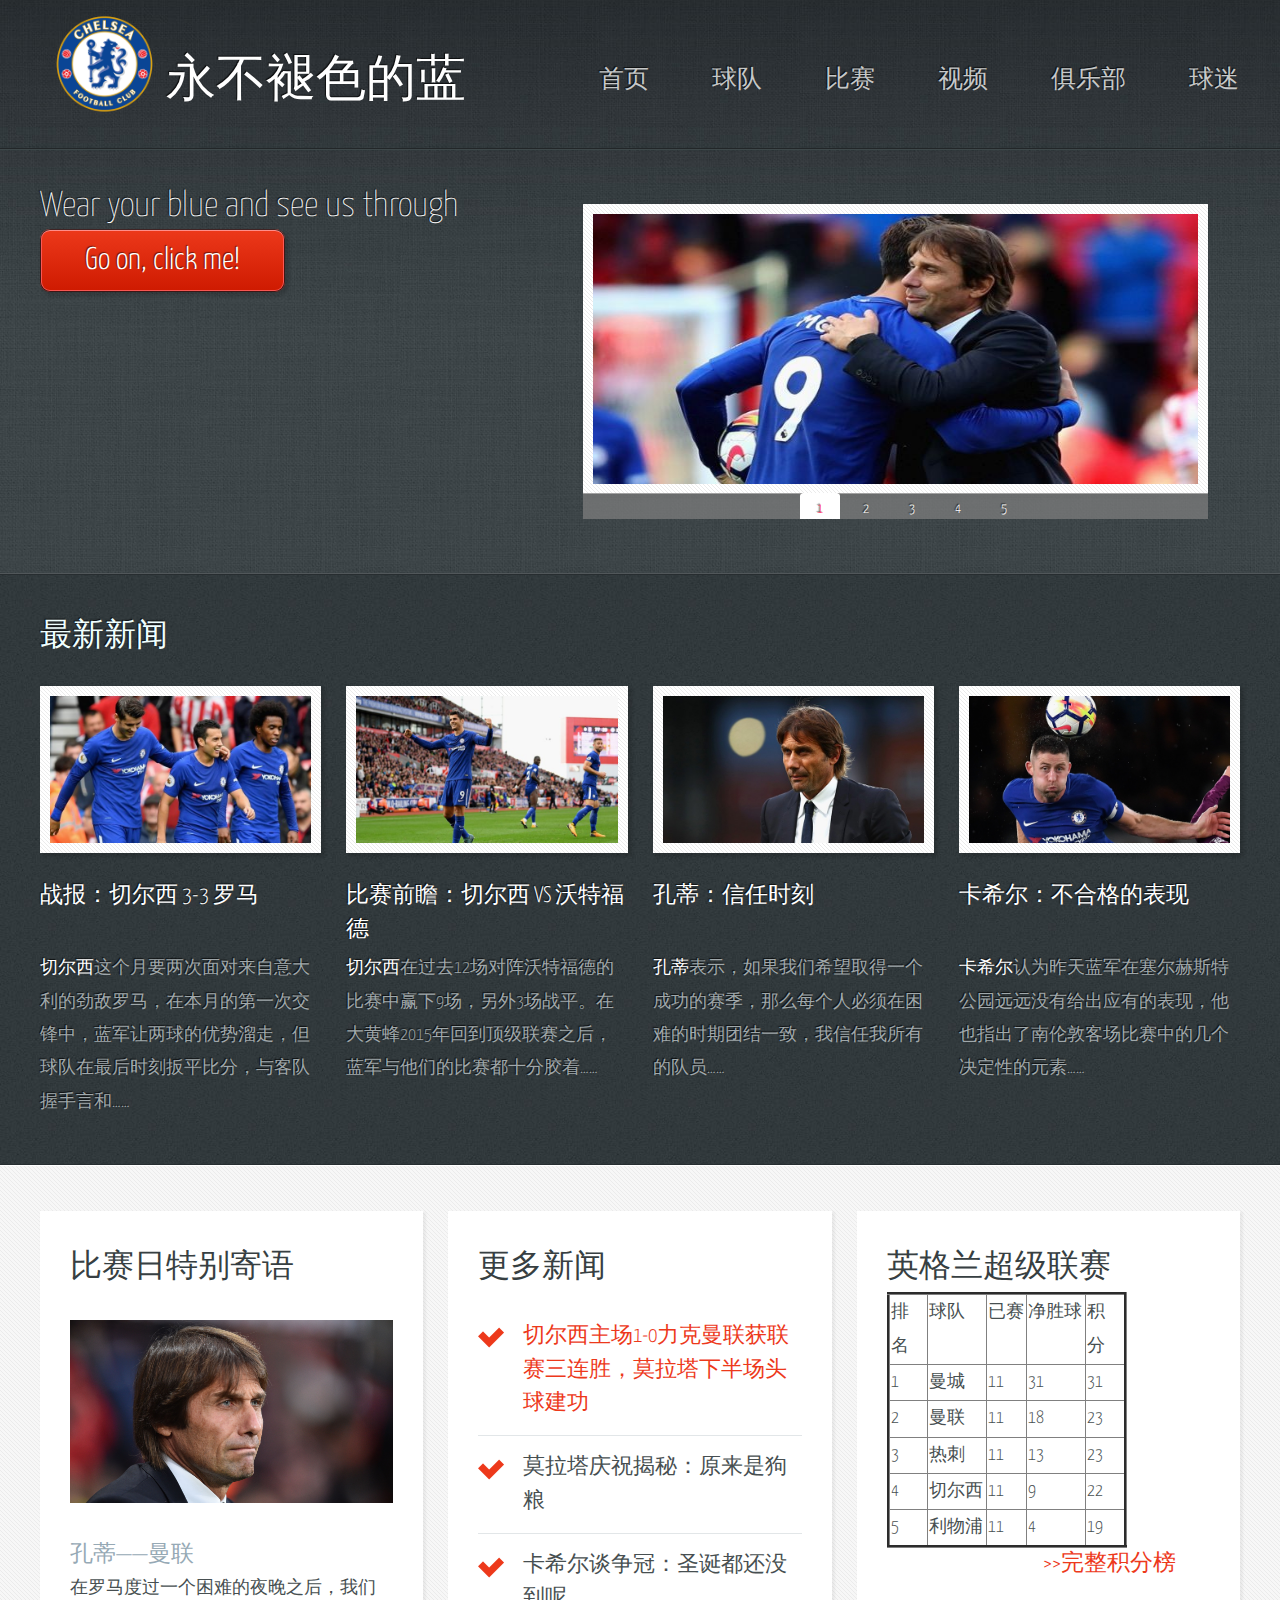
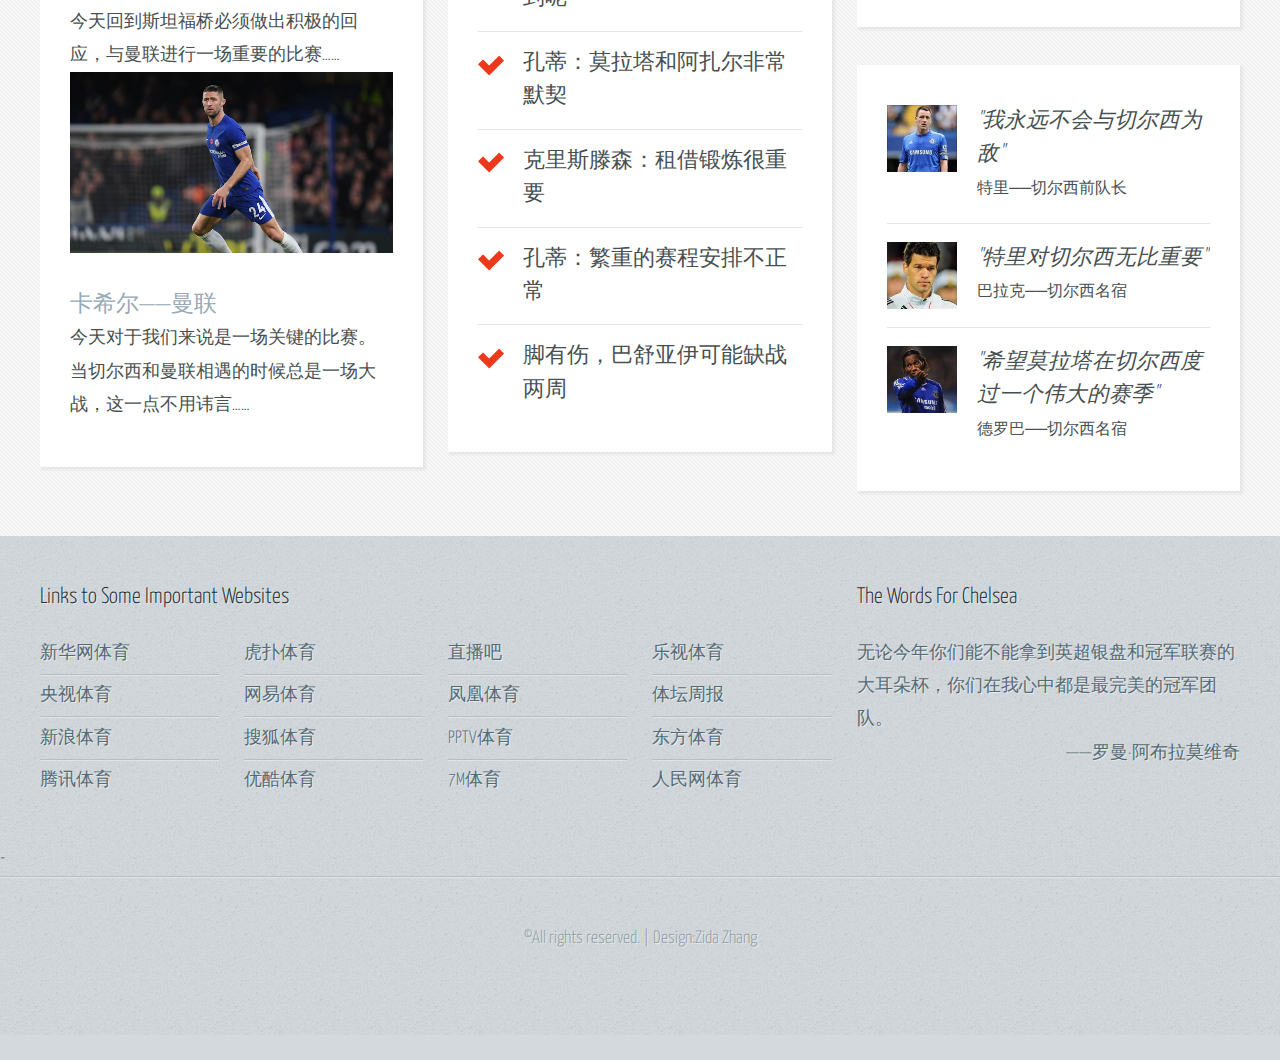
<file: index.html>
<!DOCTYPE HTML>
<!--
	永不褪色的蓝 by Zida Zhang
-->
<html><head>
		<title>永不褪色的蓝</title>
		<meta charset="utf-8" />
		<meta name="viewport" content="width=device-width, initial-scale=1" />
		<!--[if lte IE 8]><script src="assets/js/ie/html5shiv.js"></script><![endif]-->
		<link rel="stylesheet" href="assets/css/main.css" />
		<link rel="stylesheet" href="assets/css/css.css" />
		<!--[if lte IE 9]><link rel="stylesheet" href="assets/css/ie9.css" /><![endif]-->
	</head>
	<body>
		<div id="page-wrapper">

			<!-- Header -->
				<div id="header-wrapper">
					<header id="header" class="container">
						<div class="row">
							<div class="12u">
                                 <div><img src="images/chelsea.img.png" width="130"></div>
								<!-- Logo -->
								<h1><a href="#" id="logo"> &nbsp; &nbsp; &nbsp; &nbsp; &nbsp; &nbsp; &nbsp; 永不褪色的蓝</a></h1>
								<!-- Nav -->
									<nav id="nav">
										<a href="index.html">首页</a>
										<a href="球队.html">球队</a>
										<a href="赛程及赛果.html">比赛</a>
										<a href="视频.html">视频</a>
										<a href="俱乐部.html">俱乐部</a>
										<a href="球迷.html">球迷</a>
									</nav>

						  </div>
					  </div>
					</header>		       
					<div id="banner">
						<div class="container">
						  <div class="row">
								<div class="5u 12u(mobile)">

									<!-- Banner Copy -->
										<p>Wear your blue and see us through</p>
										<a href="http://www.chelseafc.com/" class="button-big">Go on, click me!</a>

								</div>
								<div class="7u 12u(mobile)">
									<script type="text/javascript">

$(document).ready(function(){
  $(".area").hover(function(){
	  $(this).find(".qq").show(100);}
	  ,function(){
		$(this).find(".qq").hide(100);
	});
});
</script>
<div class="area">
	<a id="prev" class="prevBtn qq" href="javascript:void(0)"></a>
	<a id="next" class="nextBtn qq" href="javascript:void(0)"></a>
	<div id="js" class="js">
		<div class="box01">
			<href="#" class="bordered-feature-image">
			<img src="images/拥抱.jpg" width="480" height="270">
			<img src="images/莫拉塔3.jpg" width="480" height="270" style="display: none"> 
			<img src="images/进球.jpg" width="480" height="270" style="display: none">
			<img src="images/卡希尔.jpg" width="480" height="270" style="display: none"> 
			<img src="images/欧冠1.jpg" width="480" height="270" style="display: none">	
		</div>
		<div class="bg"></div>
		<div id="jsNav" class="jsNav">
			<a class="trigger imgSelected" href="javascript:void(0)">1</a>
			<a class="trigger" href="javascript:void(0)">2</a>
			<a class="trigger" href="javascript:void(0)">3</a>
			<a class="trigger" href="javascript:void(0)">4</a>
			<a class="trigger" href="javascript:void(0)">5</a>		
		</div>
	</div>
</div>										

								</div>
							</div>
						</div>
					</div>
				</div>

			<!-- Features -->
				<div id="features-wrapper">
					<div id="features">
						<div class="container">
						<p style="font-size: 1.75em;color:azure">最新新闻</p>
						<p><br></p>
							<div class="row">
								<div class="3u 12u(mobile)">

									<!-- Feature #1 -->
										<section>
											<a href="罗马3-3切尔西.html" class="bordered-feature-image"><img src="images/佩德罗.jpg" alt="欧冠-1718赛季-小组赛-第1轮-切尔西vs卡拉巴赫" /></a>
											<h2>战报：切尔西 3-3 罗马</h2>
											<p>
												<br><strong>切尔西</strong>这个月要两次面对来自意大利的劲敌罗马，在本月的第一次交锋中，蓝军让两球的优势溜走，但球队在最后时刻扳平比分，与客队握手言和……
											</p>
										</section>

								</div>
								<div class="3u 12u(mobile)">

									<!-- Feature #2 -->
										<section>
											<a href="#" class="bordered-feature-image"><img src="images/莫拉塔.jpg" alt="" width="640" /></a>
											<h2>比赛前瞻：切尔西 VS 沃特福德</h2>
											<p><strong>切尔西</strong>在过去12场对阵沃特福德的比赛中赢下9场，另外3场战平。在大黄蜂2015年回到顶级联赛之后，蓝军与他们的比赛都十分胶着……
											</p>
										</section>

								</div>
								<div class="3u 12u(mobile)">

									<!-- Feature #3 -->
										<section>
											<a href="#" class="bordered-feature-image"><img src="images/孔蒂.jpg" alt="" /></a>
											<h2>孔蒂：信任时刻</h2>
											<p><br><strong>孔蒂</strong>表示，如果我们希望取得一个成功的赛季，那么每个人必须在困难的时期团结一致，我信任我所有的队员……
											</p>
										</section>

								</div>
								<div class="3u 12u(mobile)">

									<!-- Feature #4 -->
										<section>
											<a href="#" class="bordered-feature-image"><img src="images/卡希尔2.png" alt="" /></a>
											<h2>卡希尔：不合格的表现</h2>
											<p><br><strong>卡希尔</strong>认为昨天蓝军在塞尔赫斯特公园远远没有给出应有的表现，他也指出了南伦敦客场比赛中的几个决定性的元素……
											</p>
										</section>

								</div>
							</div>
						</div>
					</div>
				</div>

			<!-- Content -->
				<div id="content-wrapper">
					<div id="content">
						<div class="container">
							<div class="row">
								<div class="4u 12u(mobile)">

									<!-- Box #1 -->
										<section>
											<header>
											  <h2>比赛日特别寄语</h2>
											  
											</header>
											<a href="#" class="feature-image"><img src="images/孔蒂 寄语.png" alt="" /></a>
											<h3>孔蒂——曼联</h3>
											<p>
												在罗马度过一个困难的夜晚之后，我们今天回到斯坦福桥必须做出积极的回应，与曼联进行一场重要的比赛……
											</p>
											<a href="#" class="feature-image"><img src="images/卡希尔 寄语.jpg" alt="" /></a>
											<h3>卡希尔——曼联</h3>
											<p>
												今天对于我们来说是一场关键的比赛。当切尔西和曼联相遇的时候总是一场大战，这一点不用讳言……
											</p>
										</section>

								</div>
								<div class="4u 12u(mobile)">

									<!-- Box #2 -->
										<section>
											<header>
											  <h2>更多新闻</h2>
											</header>
											<ul class="check-list">
											  <li><a href="切尔西1-0曼联.html">切尔西主场1-0力克曼联获联赛三连胜，莫拉塔下半场头球建功</a></li>
											  <li>莫拉塔庆祝揭秘：原来是狗粮</li>
											  <li>卡希尔谈争冠：圣诞都还没到呢</li>
											  <li>孔蒂：莫拉塔和阿扎尔非常默契</li>
											  <li>克里斯滕森：租借锻炼很重要</li>
											  <li>孔蒂：繁重的赛程安排不正常</li>
											  <li>脚有伤，巴舒亚伊可能缺战两周</li>
											</ul>
										</section>

								</div>
								<div class="4u 12u(mobile)">

									<!-- Box #3 -->
										<section>
											<header>
											  <h2>英格兰超级联赛</h2>
											  <table width="240" border="3">
												  <tbody>
												    <tr>
												      <td width="40">排名 </td>
												      <td width="60">球队</td>
												      <td width="40">已赛</td>
												      <td width="60">净胜球</td>
												      <td width="40">积分</td>
											        </tr>
												    <tr>
												      <td>1</td>
												      <td>曼城</td>
												      <td>11</td>
												      <td>31</td>
												      <td>31</td>
											        </tr>
												    <tr>
												      <td>2</td>
												      <td>曼联</td>
												      <td>11</td>
												      <td>18</td>
												      <td>23</td>
											        </tr>
												    <tr>
												      <td>3</td>
												      <td>热刺</td>
												      <td>11</td>
												      <td>13</td>
												      <td>23</td>
											        </tr>
												    <tr>
												      <td>4</td>
												      <td>切尔西</td>
												      <td>11</td>
												      <td>9</td>
												      <td>22</td>
											        </tr>
												    <tr>
												      <td>5</td>
												      <td>利物浦</td>
												      <td>11</td>
												      <td>4</td>
												      <td>19</td>
											        </tr>
											      </tbody>
											  </table>
											  <h3><a href="积分榜.html"> &nbsp; &nbsp; &nbsp; &nbsp; &nbsp; &nbsp; &nbsp; &nbsp; &nbsp; &nbsp; &nbsp; &nbsp; &nbsp; &nbsp; &nbsp; &nbsp; &nbsp; &nbsp; &nbsp; &nbsp;&gt;&gt;完整积分榜</a></h3>
											</header>
										</section>
										
										<section>
											<ul class="quote-list">
												<li>
													<img src="images/特里.webp.jpg" alt="" width="70" />
													<p>"我永远不会与切尔西为敌"</p>
													<span>特里——切尔西前队长</span></li>
												<li>
													<img src="images/巴拉克.webp.jpg" alt="" width="70" />
													<p>"特里对切尔西无比重要"</p>
													<span>巴拉克——切尔西名宿</span></li>
												<li>
													<img src="images/德华.webp.jpg" alt="" width="70" />
													<p>"希望莫拉塔在切尔西度过一个伟大的赛季"</p>
													<span>德罗巴——切尔西名宿</span></li>
											</ul>
										</section>

								</div>
							</div>
						</div>
					</div>
				</div>
<!-- Footer -->
				<div id="footer-wrapper">
					<footer id="footer" class="container">
						<div class="row">
							<div class="8u 12u(mobile)">

								<!-- Links -->
									<section>
										<h2>Links to Some Important Websites</h2>
										<div>
											<div class="row">
												<div class="3u 12u(mobile)">
													<ul class="link-list last-child">
														<li><a href="http://sports.news.cn/">新华网体育</a></li>
														<li><a href="http://sports.cctv.com/">央视体育</a></li>
														<li><a href="http://sports.sina.com.cn/">新浪体育</a></li>
														<li><a href="http://sports.qq.com/">腾讯体育</a></li>
													</ul>
												</div>
												<div class="3u 12u(mobile)">
													<ul class="link-list last-child">
														<li><a href="https://www.hupu.com/">虎扑体育</a></li>
														<li><a href="http://sports.163.com/">网易体育</a></li>
														<li><a href="http://sports.sohu.com/">搜狐体育</a></li>
														<li><a href="http://sports.youku.com/">优酷体育</a></li>
													</ul>
												</div>
												<div class="3u 12u(mobile)">
													<ul class="link-list last-child">
														<li><a href="https://www.zhibo8.cc/">直播吧</a></li>
														<li><a href="http://sports.ifeng.com/">凤凰体育</a></li>
														<li><a href="http://sports.pptv.com/">PPTV体育</a></li>
														<li><a href="http://www.7m.cn/">7M体育</a></li>
													</ul>
												</div>
												<div class="3u 12u(mobile)">
													<ul class="link-list last-child">
														<li><a href="http://www.lesports.com/">乐视体育</a></li>
														<li><a href="http://www.titan24.com/">体坛周报</a></li>
														<li><a href="http://sports.eastday.com/">东方体育</a></li>
														<li><a href="http://sports.people.com.cn/">人民网体育</a></li>
													</ul>
												</div>
											</div>
										</div>
									</section>

							</div>
							<div class="4u 12u(mobile)">

								<!-- Blurb -->
									<section>
										<h2>The Words For Chelsea</h2>
										<p>无论今年你们能不能拿到英超银盘和冠军联赛的大耳朵杯，你们在我心中都是最完美的冠军团队。 
										</p>
										<p align="right">
										——罗曼·阿布拉莫维奇
										</p>
									</section>

							</div>
						</div>
					</footer>
				</div>
			-
			<!-- Copyright -->
				<div id="copyright">
					&copy;All rights reserved. | Design:Zida Zhang
					</div>

		</div>

		<!-- Scripts -->
			<script src="assets/js/jquery.min.js"></script>
			<script src="assets/js/js.js"></script>
			<script src="assets/js/jquery.js"></script>
			<script src="assets/js/skel.min.js"></script>
			<script src="assets/js/skel-viewport.min.js"></script>
			<script src="assets/js/util.js"></script>
			<!--[if lte IE 8]><script src="assets/js/ie/respond.min.js"></script><![endif]-->
			<script src="assets/js/main.js"></script>

	</body>
</html>
</file>
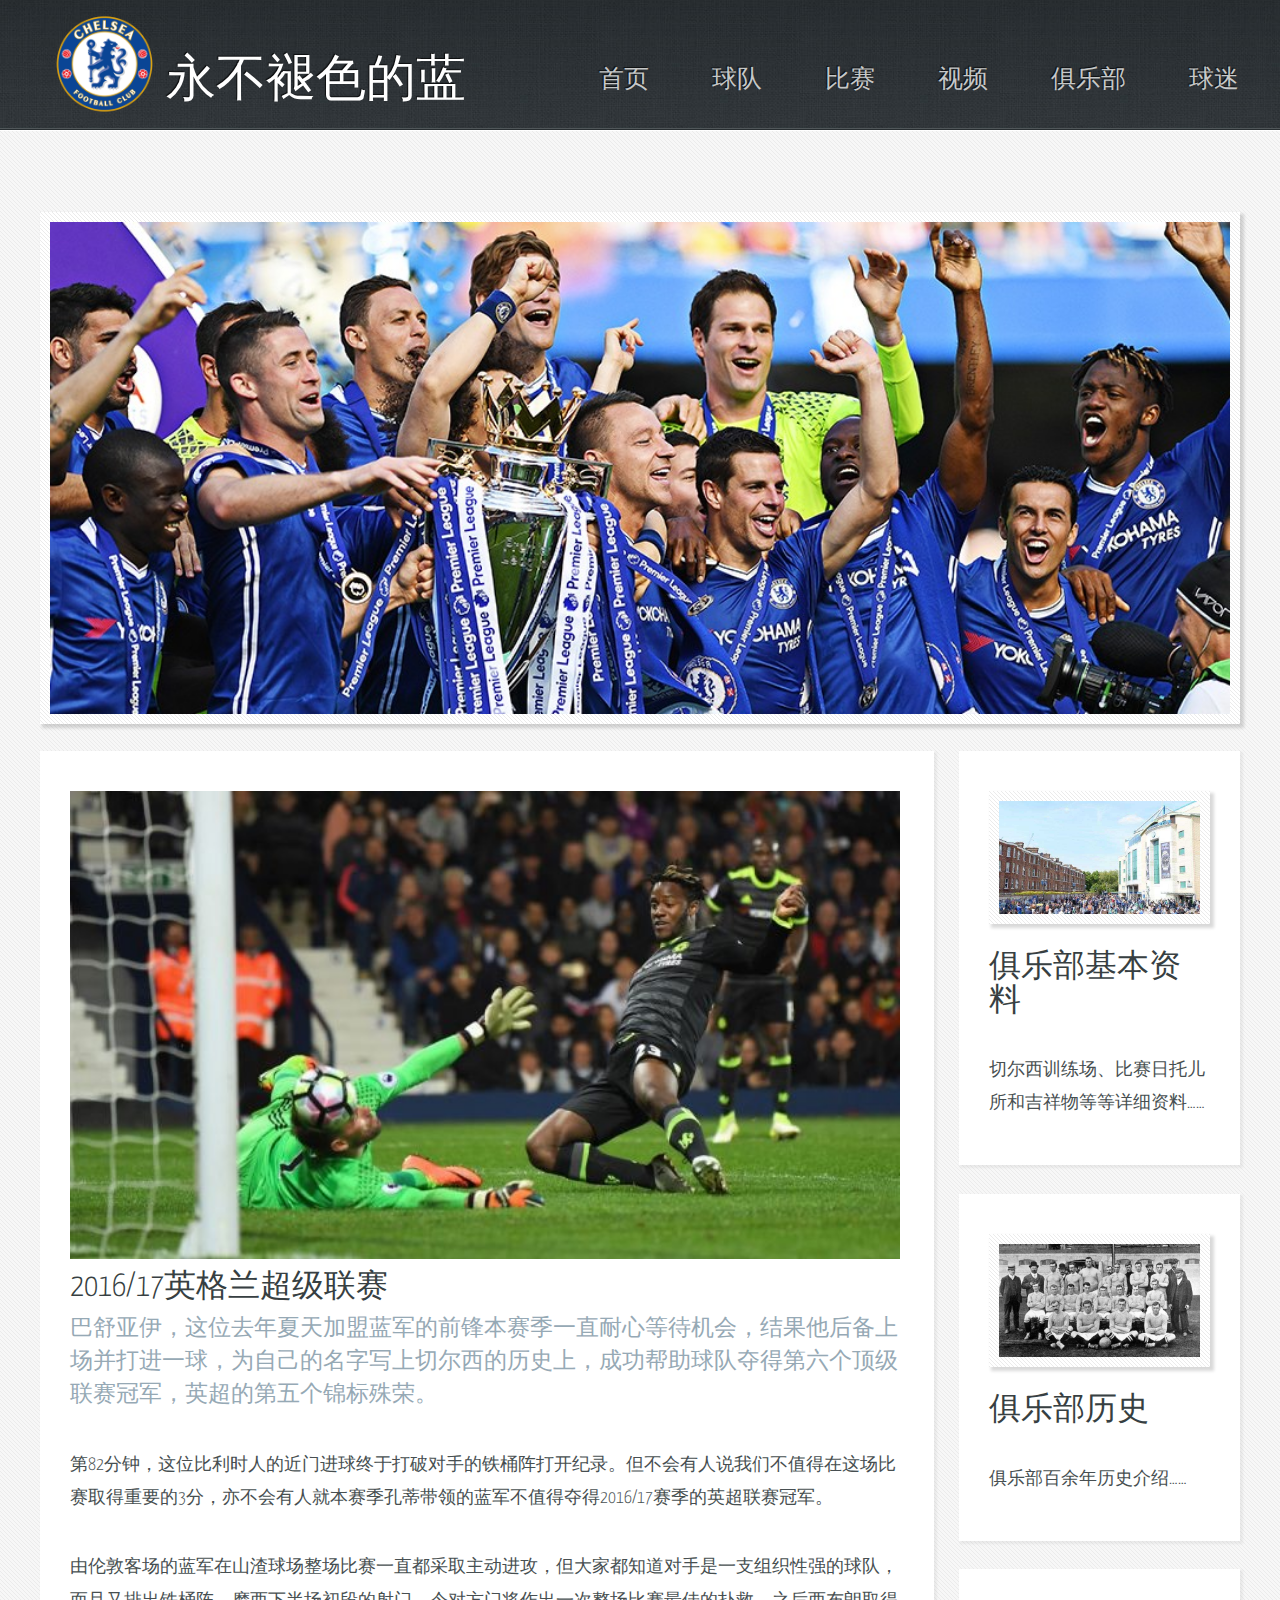
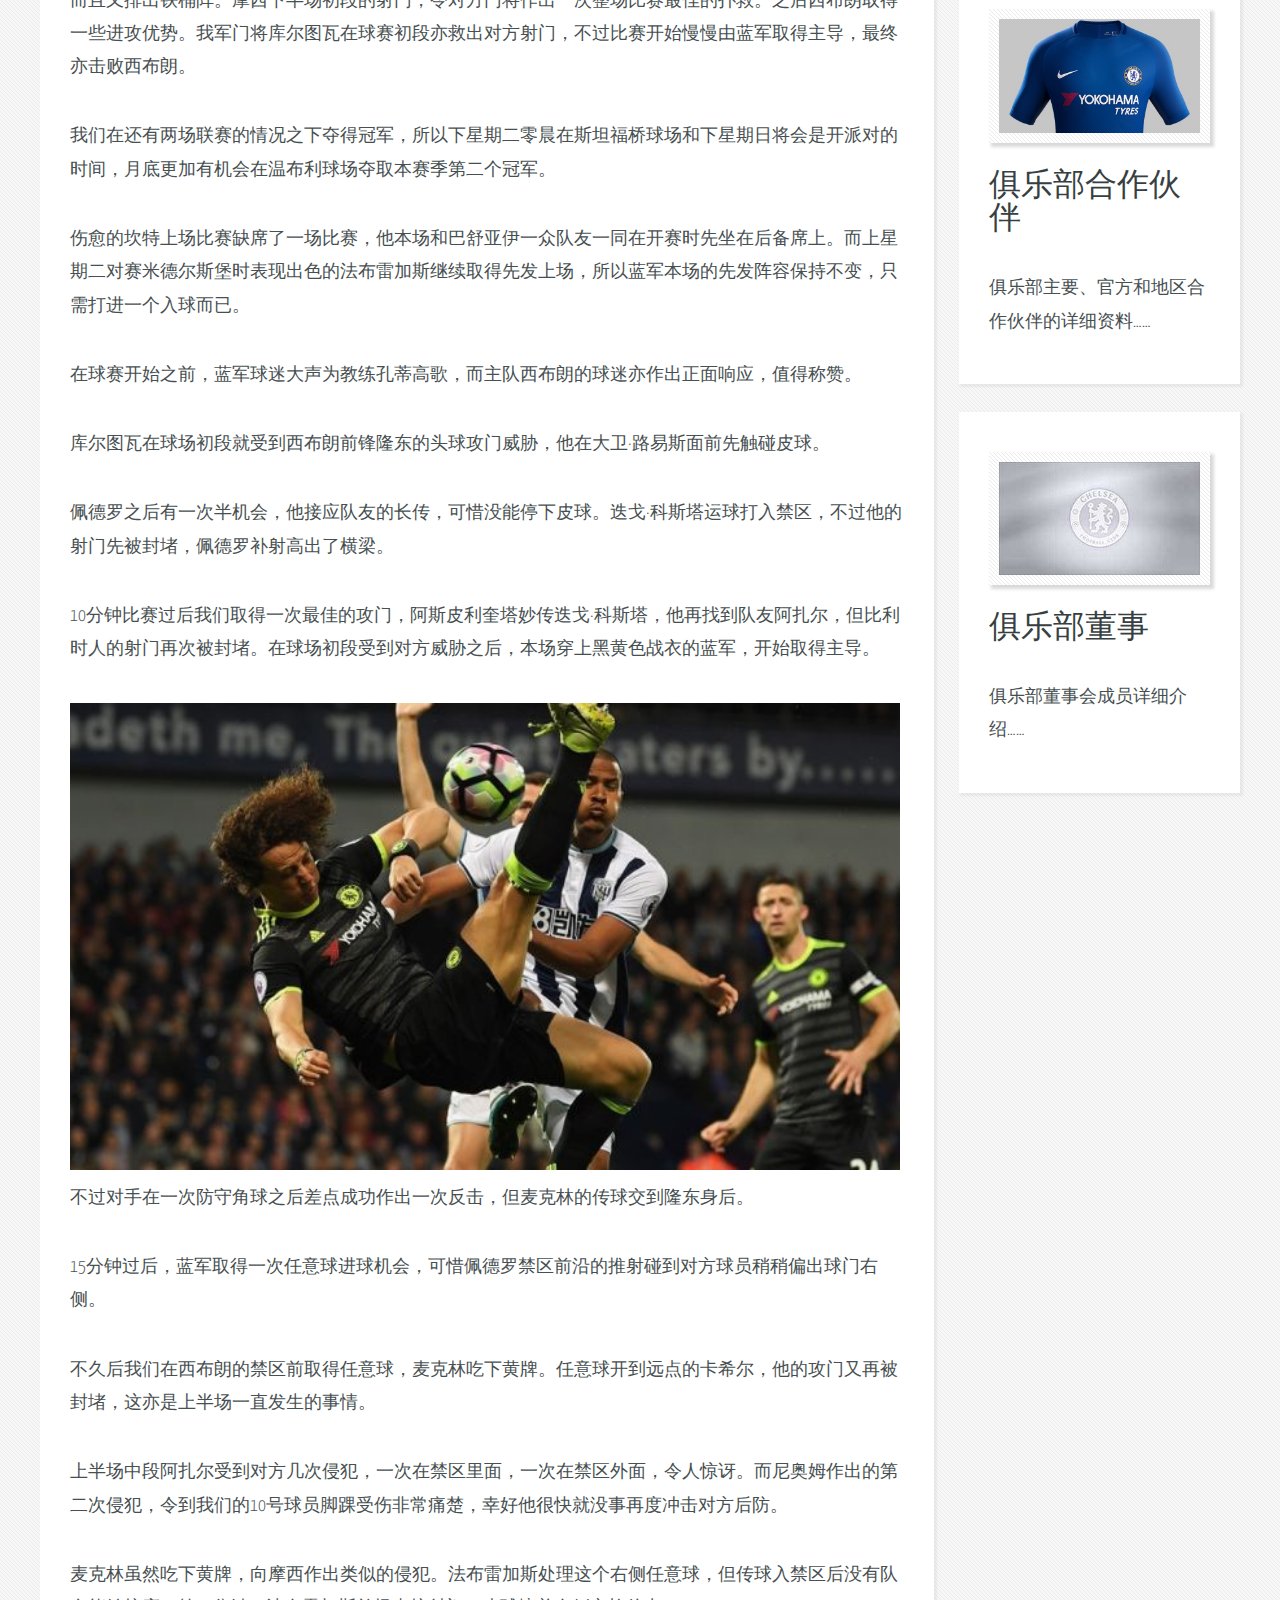
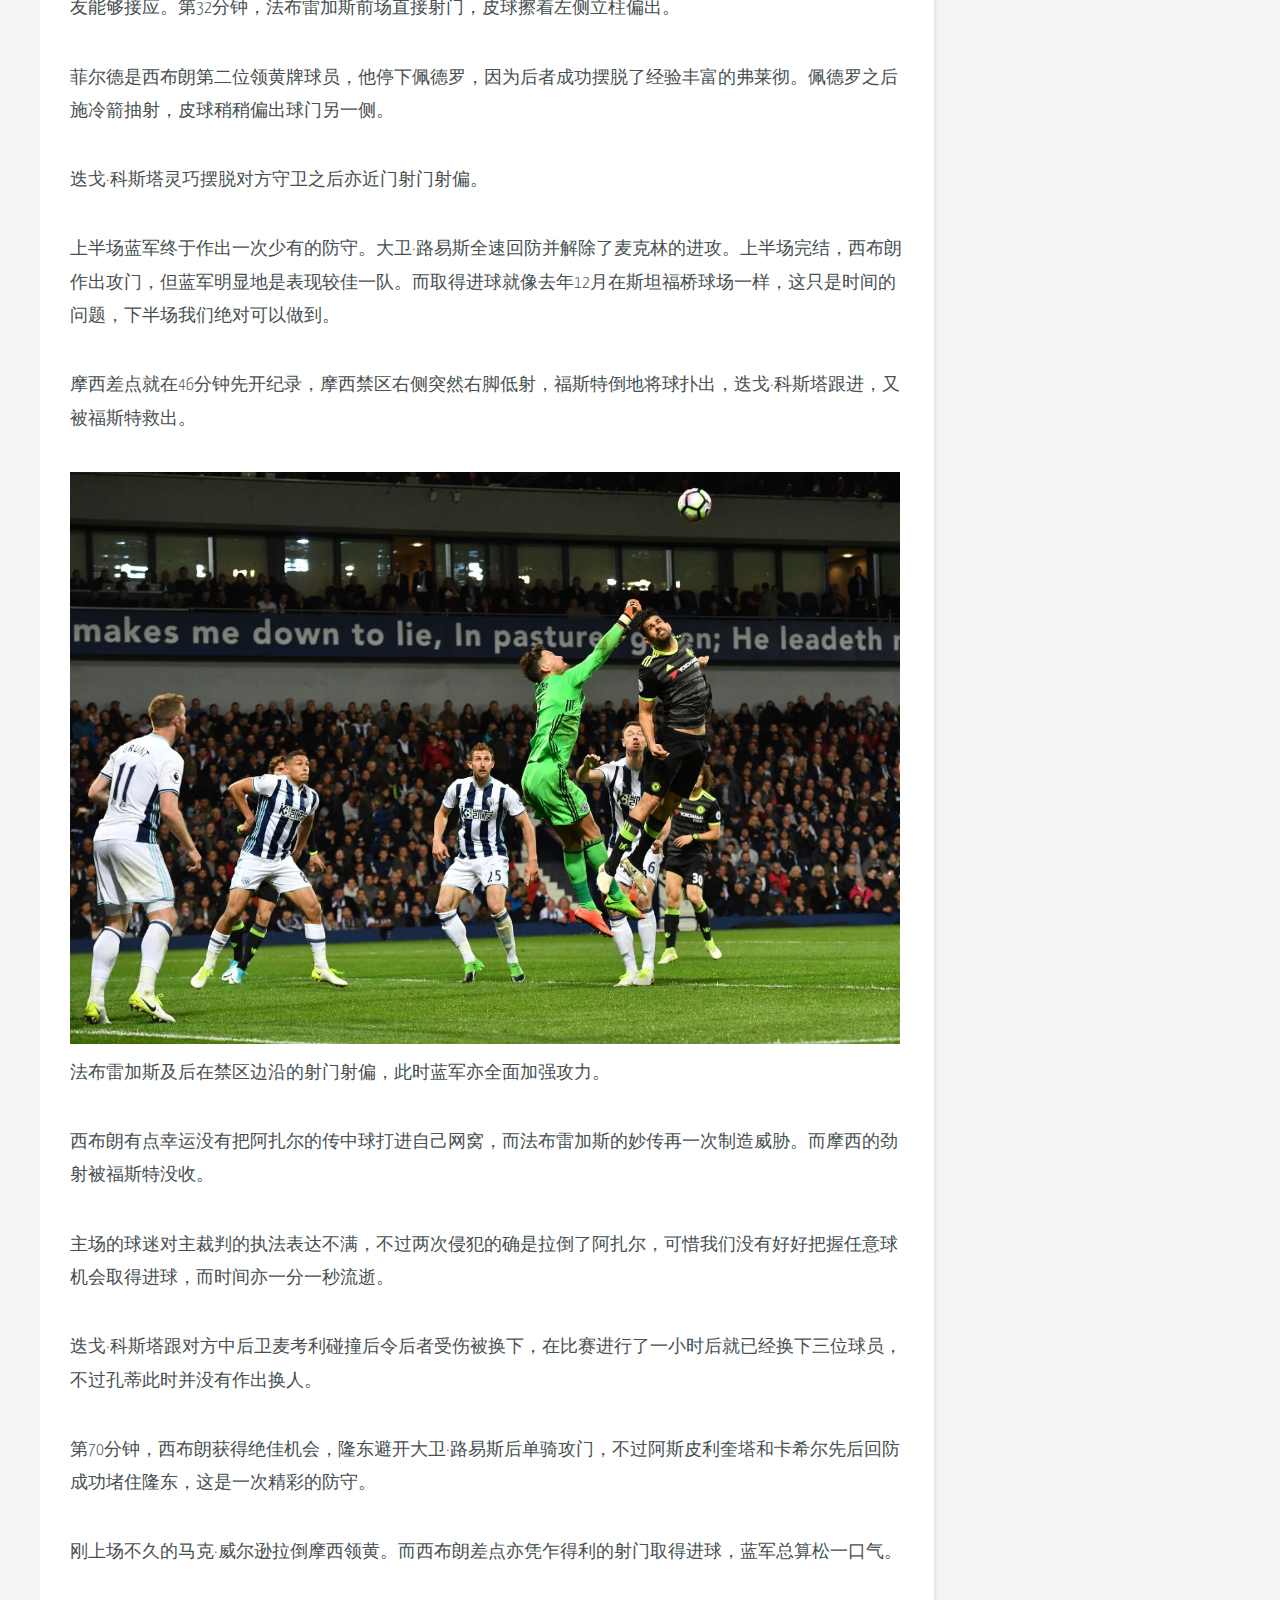
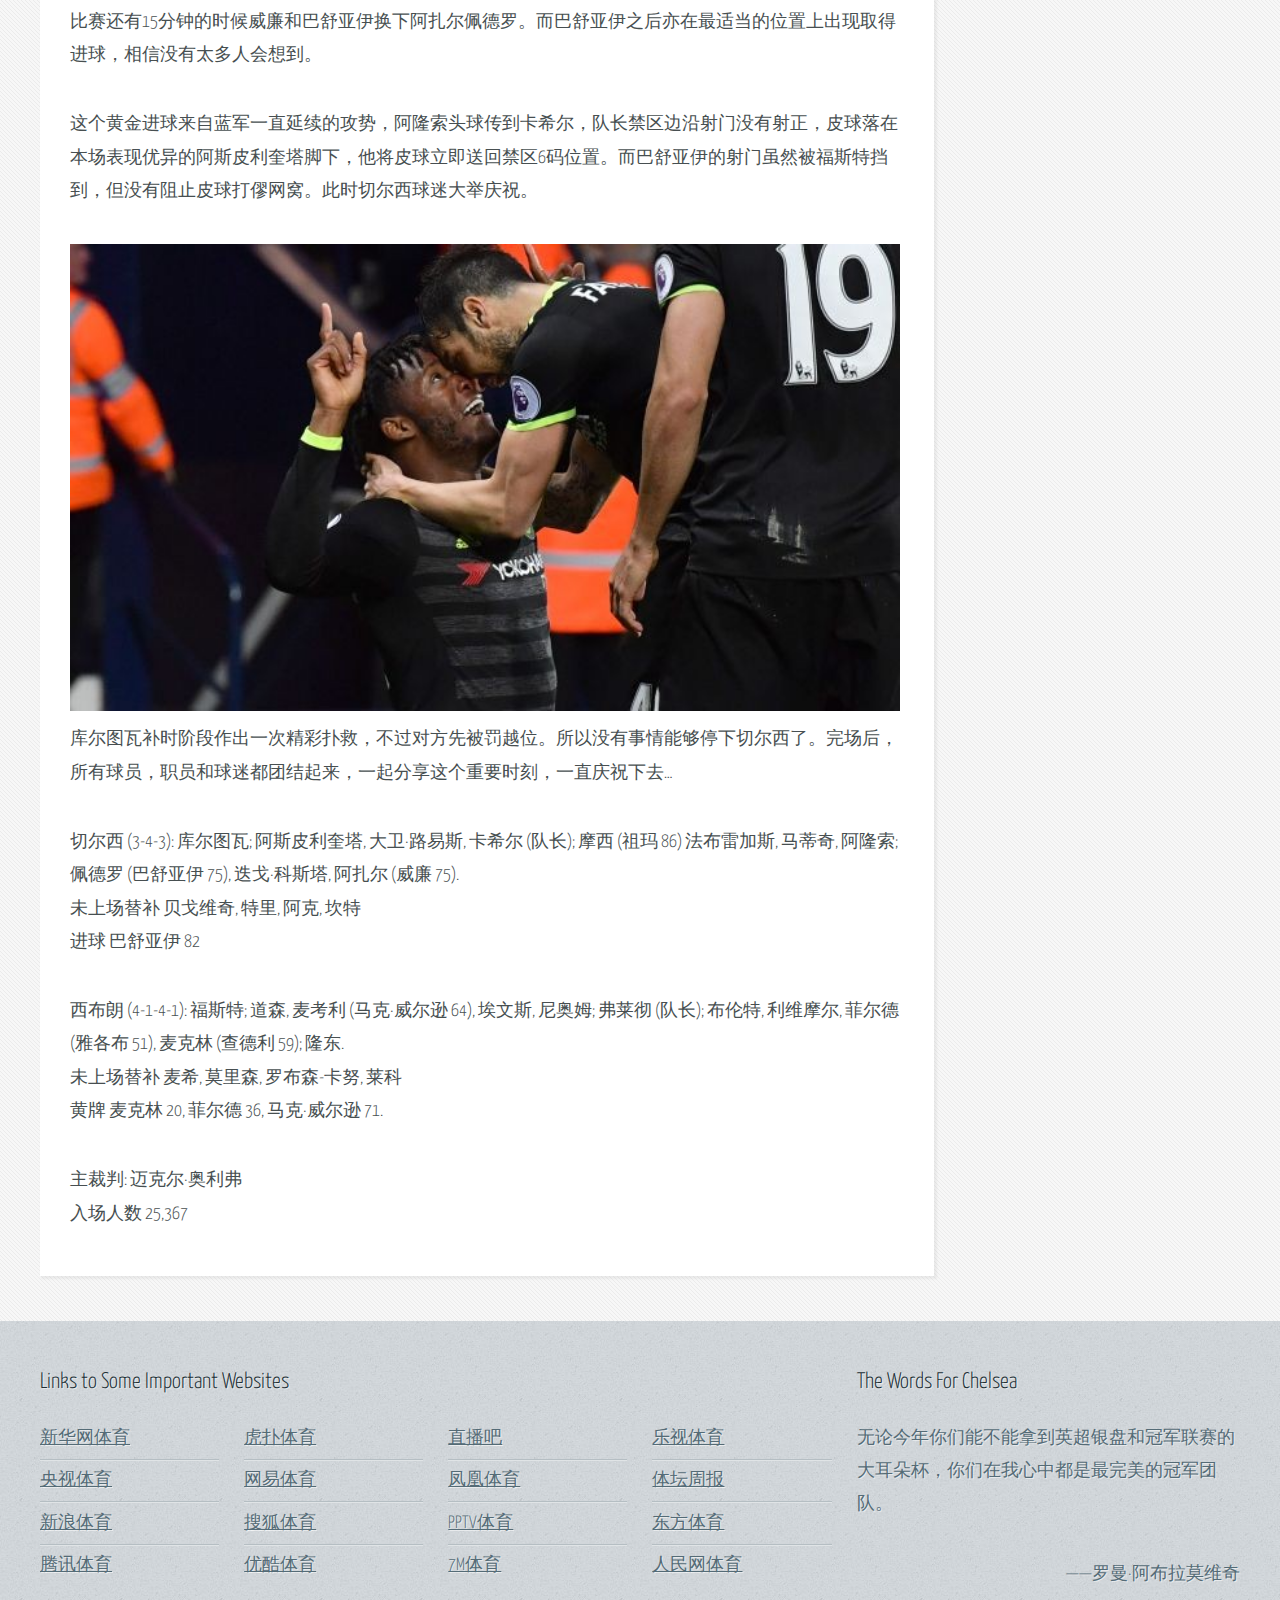
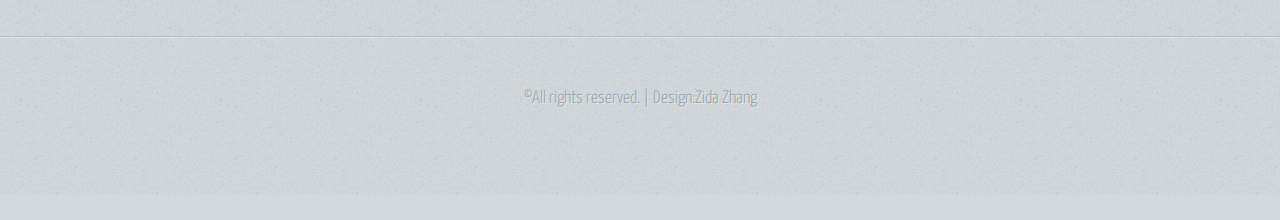
<file: 2016-17英超夺冠.html>
<!DOCTYPE HTML>
<!--
	2016-17英超夺冠 by Zida Zhang
-->
<html>
	<head>
		<title>2016-17英超夺冠</title>
		<meta charset="utf-8" />
		<meta name="viewport" content="width=device-width, initial-scale=1" />
		<!--[if lte IE 8]><script src="assets/js/ie/html5shiv.js"></script><![endif]-->
		<link rel="stylesheet" href="assets/css/main.css" />
		<!--[if lte IE 9]><link rel="stylesheet" href="assets/css/ie9.css" /><![endif]-->
	</head>
	<body class="subpage">
		<div id="page-wrapper">

			<!-- Header -->
				<div id="header-wrapper">
					<header id="header" class="container">
						<div class="row">
							<div class="12u">

								 <div><img src="images/chelsea.img.png" width="130"></div>
								<!-- Logo -->
								<h1><a href="#" id="logo"> &nbsp; &nbsp; &nbsp; &nbsp; &nbsp; &nbsp; &nbsp; 永不褪色的蓝</a></h1>


								<!-- Nav -->
									<nav id="nav">
										<a href="index.html">首页</a>
										<a href="球队.html">球队</a>
										<a href="赛程及赛果.html">比赛</a>
										<a href="视频.html">视频</a>
										<a href="俱乐部.html">俱乐部</a>
										<a href="球迷.html">球迷</a>
									</nav>

							</div>
						</div>
					</header>
				</div>

			<!-- Content -->
				<div id="content-wrapper">
					<div id="content">
						<div class="container">
						 <p></p>
								<div class="12u 12u(mobile)">
										<a href="#" class="bordered-feature-image"><img src="images/一线队夺冠.jpg" alt=""/></a>
								</div>
							<div class="row">
								<div class="9u 12u(mobile)">

									<!-- Main Content -->
										<section>
											<header>
												<img src="images/1617联赛冠军.jpg" width="830" height="468">
												<h2>2016/17英格兰超级联赛</h2>
												<h3>巴舒亚伊，这位去年夏天加盟蓝军的前锋本赛季一直耐心等待机会，结果他后备上场并打进一球，为自己的名字写上切尔西的历史上，成功帮助球队夺得第六个顶级联赛冠军，英超的第五个锦标殊荣。</h3>
											</header>
											<p>
												第82分钟，这位比利时人的近门进球终于打破对手的铁桶阵打开纪录。但不会有人说我们不值得在这场比赛取得重要的3分，亦不会有人就本赛季孔蒂带领的蓝军不值得夺得2016/17赛季的英超联赛冠军。

<p>由伦敦客场的蓝军在山渣球场整场比赛一直都采取主动进攻，但大家都知道对手是一支组织性强的球队，而且又排出铁桶阵。摩西下半场初段的射门，令对方门将作出一次整场比赛最佳的扑救。之后西布朗取得一些进攻优势。我军门将库尔图瓦在球赛初段亦救出对方射门，不过比赛开始慢慢由蓝军取得主导，最终亦击败西布朗。

<p>我们在还有两场联赛的情况之下夺得冠军，所以下星期二零晨在斯坦福桥球场和下星期日将会是开派对的时间，月底更加有机会在温布利球场夺取本赛季第二个冠军。

<p>伤愈的坎特上场比赛缺席了一场比赛，他本场和巴舒亚伊一众队友一同在开赛时先坐在后备席上。而上星期二对赛米德尔斯堡时表现出色的法布雷加斯继续取得先发上场，所以蓝军本场的先发阵容保持不变，只需打进一个入球而已。

<p>在球赛开始之前，蓝军球迷大声为教练孔蒂高歌，而主队西布朗的球迷亦作出正面响应，值得称赞。

<p>库尔图瓦在球场初段就受到西布朗前锋隆东的头球攻门威胁，他在大卫·路易斯面前先触碰皮球。

<p>佩德罗之后有一次半机会，他接应队友的长传，可惜没能停下皮球。迭戈·科斯塔运球打入禁区，不过他的射门先被封堵，佩德罗补射高出了横梁。

<p>10分钟比赛过后我们取得一次最佳的攻门，阿斯皮利奎塔妙传迭戈·科斯塔，他再找到队友阿扎尔，但比利时人的射门再次被封堵。在球场初段受到对方威胁之后，本场穿上黑黄色战衣的蓝军，开始取得主导。
										  </p>
										  <img src="images/16-17英超1.jpg" width="830">
<p>
	不过对手在一次防守角球之后差点成功作出一次反击，但麦克林的传球交到隆东身后。

<p>15分钟过后，蓝军取得一次任意球进球机会，可惜佩德罗禁区前沿的推射碰到对方球员稍稍偏出球门右侧。

<p>不久后我们在西布朗的禁区前取得任意球，麦克林吃下黄牌。任意球开到远点的卡希尔，他的攻门又再被封堵，这亦是上半场一直发生的事情。

<p>上半场中段阿扎尔受到对方几次侵犯，一次在禁区里面，一次在禁区外面，令人惊讶。而尼奥姆作出的第二次侵犯，令到我们的10号球员脚踝受伤非常痛楚，幸好他很快就没事再度冲击对方后防。

<p>麦克林虽然吃下黄牌，向摩西作出类似的侵犯。法布雷加斯处理这个右侧任意球，但传球入禁区后没有队友能够接应。第32分钟，法布雷加斯前场直接射门，皮球擦着左侧立柱偏出。

<p>菲尔德是西布朗第二位领黄牌球员，他停下佩德罗，因为后者成功摆脱了经验丰富的弗莱彻。佩德罗之后施冷箭抽射，皮球稍稍偏出球门另一侧。

<p>迭戈·科斯塔灵巧摆脱对方守卫之后亦近门射门射偏。

<p>上半场蓝军终于作出一次少有的防守。大卫·路易斯全速回防并解除了麦克林的进攻。上半场完结，西布朗作出攻门，但蓝军明显地是表现较佳一队。而取得进球就像去年12月在斯坦福桥球场一样，这只是时间的问题，下半场我们绝对可以做到。

<p>摩西差点就在46分钟先开纪录，摩西禁区右侧突然右脚低射，福斯特倒地将球扑出，迭戈·科斯塔跟进，又被福斯特救出。
</p>
									<img src="images/16-17英超2.jpg" width="830">
<p>
	法布雷加斯及后在禁区边沿的射门射偏，此时蓝军亦全面加强攻力。

<p>西布朗有点幸运没有把阿扎尔的传中球打进自己网窝，而法布雷加斯的妙传再一次制造威胁。而摩西的劲射被福斯特没收。

<p>主场的球迷对主裁判的执法表达不满，不过两次侵犯的确是拉倒了阿扎尔，可惜我们没有好好把握任意球机会取得进球，而时间亦一分一秒流逝。

<p>迭戈·科斯塔跟对方中后卫麦考利碰撞后令后者受伤被换下，在比赛进行了一小时后就已经换下三位球员，不过孔蒂此时并没有作出换人。

<p>第70分钟，西布朗获得绝佳机会，隆东避开大卫·路易斯后单骑攻门，不过阿斯皮利奎塔和卡希尔先后回防成功堵住隆东，这是一次精彩的防守。

<p>刚上场不久的马克·威尔逊拉倒摩西领黄。而西布朗差点亦凭乍得利的射门取得进球，蓝军总算松一口气。

<p>比赛还有15分钟的时候威廉和巴舒亚伊换下阿扎尔佩德罗。而巴舒亚伊之后亦在最适当的位置上出现取得进球，相信没有太多人会想到。

<p>这个黄金进球来自蓝军一直延续的攻势，阿隆索头球传到卡希尔，队长禁区边沿射门没有射正，皮球落在本场表现优异的阿斯皮利奎塔脚下，他将皮球立即送回禁区6码位置。而巴舒亚伊的射门虽然被福斯特挡到，但没有阻止皮球打僇网窝。此时切尔西球迷大举庆祝。
</p>
									<img src="images/16-17英超3.jpg" width="830">
									<p>
										库尔图瓦补时阶段作出一次精彩扑救，不过对方先被罚越位。所以没有事情能够停下切尔西了。完场后，所有球员，职员和球迷都团结起来，一起分享这个重要时刻，一直庆祝下去…
<p>切尔西 (3-4-3): 库尔图瓦; 阿斯皮利奎塔, 大卫·路易斯, 卡希尔 (队长); 摩西 (祖玛 86) 法布雷加斯, 马蒂奇, 阿隆索; 佩德罗 (巴舒亚伊 75), 迭戈·科斯塔, 阿扎尔 (威廉 75).
<br>未上场替补 贝戈维奇, 特里, 阿克, 坎特
<br>进球 巴舒亚伊 82

<p>西布朗 (4-1-4-1): 福斯特; 道森, 麦考利 (马克·威尔逊 64), 埃文斯, 尼奥姆; 弗莱彻 (队长); 布伦特, 利维摩尔, 菲尔德 (雅各布 51), 麦克林 (查德利 59); 隆东.
<br>未上场替补 麦希, 莫里森, 罗布森-卡努, 莱科
<br>黄牌 麦克林 20, 菲尔德 36, 马克·威尔逊 71.

<p>主裁判: 迈克尔·奥利弗
<br>入场人数 25,367
									</p>
										</section>

								</div>
								<div class="3u 12u(mobile)">

									<!-- Sidebar -->
								<section>
											<a href="俱乐部基本资料.html" class="bordered-feature-image"><img src="images/俱乐部详细资料.jpg" alt=""/></a>
											<header>
												<h2>俱乐部基本资料</h2>
											</header>
											<p>切尔西训练场、比赛日托儿所和吉祥物等等详细资料……</p>
										</section>
										<section>
											<a href="俱乐部历史.html" class="bordered-feature-image"><img src="images/历史.jpg" alt=""/></a>
											<header>
											  <h2>俱乐部历史</h2>
											</header>
											<p>俱乐部百余年历史介绍……</p>
										</section>
                                         <section>
											<a href="#" class="bordered-feature-image"><img src="images/合作伙伴.jpg" alt=""/></a>
											<header>
											  <h2>俱乐部合作伙伴</h2>
										   </header>
											<p>俱乐部主要、官方和地区合作伙伴的详细资料……</p>
								  </section>
										<section>
											<a href="#" class="bordered-feature-image"><img src="images/俱乐部董事.jpg" alt=""/></a>
											<header>
											  <h2>俱乐部董事</h2>
											</header>
											<p>俱乐部董事会成员详细介绍……</p>
										</section>
								</div>
							</div>
						</div>
					</div>
				</div>

			<!-- Footer -->
				<div id="footer-wrapper">
					<footer id="footer" class="container">
						<div class="row">
							<div class="8u 12u(mobile)">

								<!-- Links -->
									<section>
										<h2>Links to Some Important Websites</h2>
										<div>
											<div class="row">
												<div class="3u 12u(mobile)">
													<ul class="link-list last-child">
														<li><a href="http://sports.news.cn/">新华网体育</a></li>
														<li><a href="http://sports.cctv.com/">央视体育</a></li>
														<li><a href="http://sports.sina.com.cn/">新浪体育</a></li>
														<li><a href="http://sports.qq.com/">腾讯体育</a></li>
													</ul>
												</div>
												<div class="3u 12u(mobile)">
													<ul class="link-list last-child">
														<li><a href="https://www.hupu.com/">虎扑体育</a></li>
														<li><a href="http://sports.163.com/">网易体育</a></li>
														<li><a href="http://sports.sohu.com/">搜狐体育</a></li>
														<li><a href="http://sports.youku.com/">优酷体育</a></li>
													</ul>
												</div>
												<div class="3u 12u(mobile)">
													<ul class="link-list last-child">
														<li><a href="https://www.zhibo8.cc/">直播吧</a></li>
														<li><a href="http://sports.ifeng.com/">凤凰体育</a></li>
														<li><a href="http://sports.pptv.com/">PPTV体育</a></li>
														<li><a href="http://www.7m.cn/">7M体育</a></li>
													</ul>
												</div>
												<div class="3u 12u(mobile)">
													<ul class="link-list last-child">
														<li><a href="http://www.lesports.com/">乐视体育</a></li>
														<li><a href="http://www.titan24.com/">体坛周报</a></li>
														<li><a href="http://sports.eastday.com/">东方体育</a></li>
														<li><a href="http://sports.people.com.cn/">人民网体育</a></li>

													</ul>
												</div>
											</div>
										</div>
									</section>

							</div>
							<div class="4u 12u(mobile)">

								<!-- Blurb -->
									<section>
										<h2>The Words For Chelsea</h2>
										<p>无论今年你们能不能拿到英超银盘和冠军联赛的大耳朵杯，你们在我心中都是最完美的冠军团队。 
										</p>
										<p align="right">
										——罗曼·阿布拉莫维奇
										</p>
									</section>

							</div>
						</div>
					</footer>
				</div>

			<!-- Copyright -->
				<div id="copyright">
					&copy;All rights reserved. | Design:Zida Zhang
				</div>

		</div>

		<!-- Scripts -->
			<script src="assets/js/jquery.min.js"></script>
			<script src="assets/js/skel.min.js"></script>
			<script src="assets/js/skel-viewport.min.js"></script>
			<script src="assets/js/util.js"></script>
			<!--[if lte IE 8]><script src="assets/js/ie/respond.min.js"></script><![endif]-->
			<script src="assets/js/main.js"></script>

	</body>
</html>
</file>
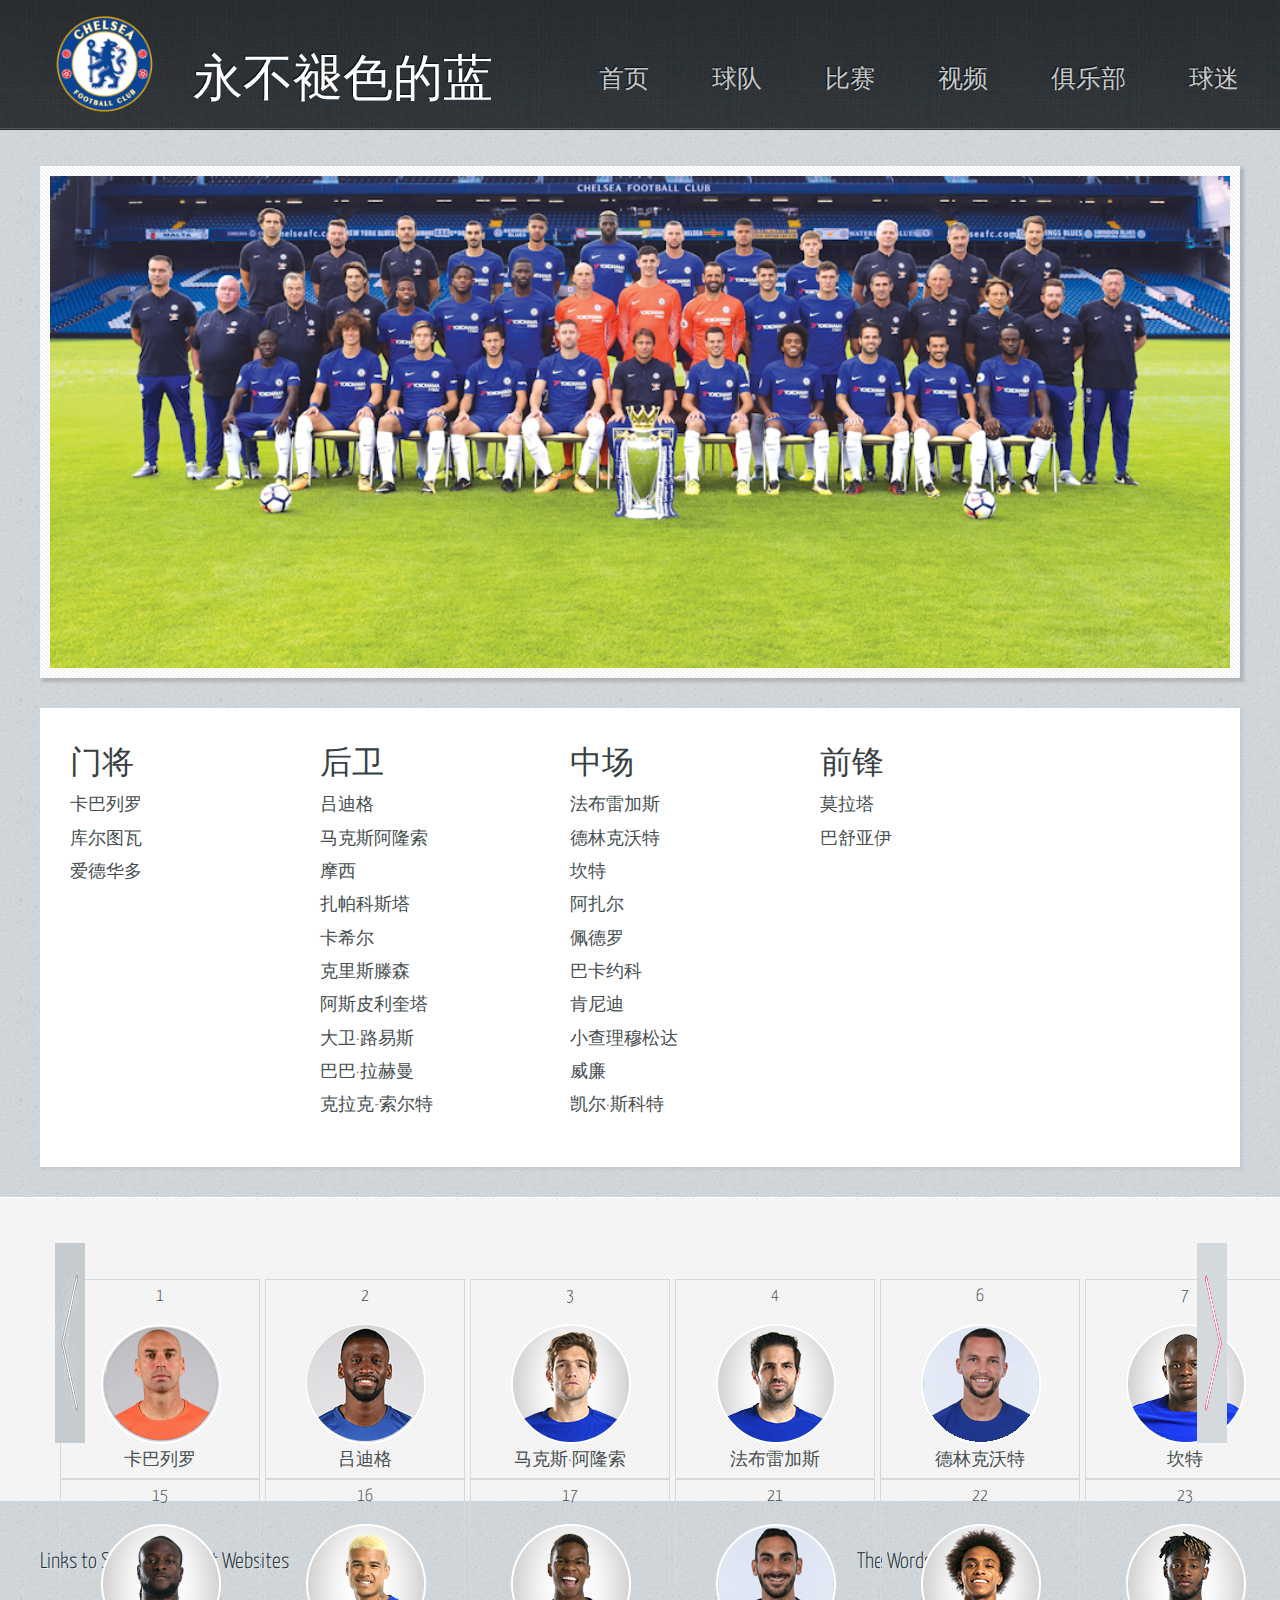
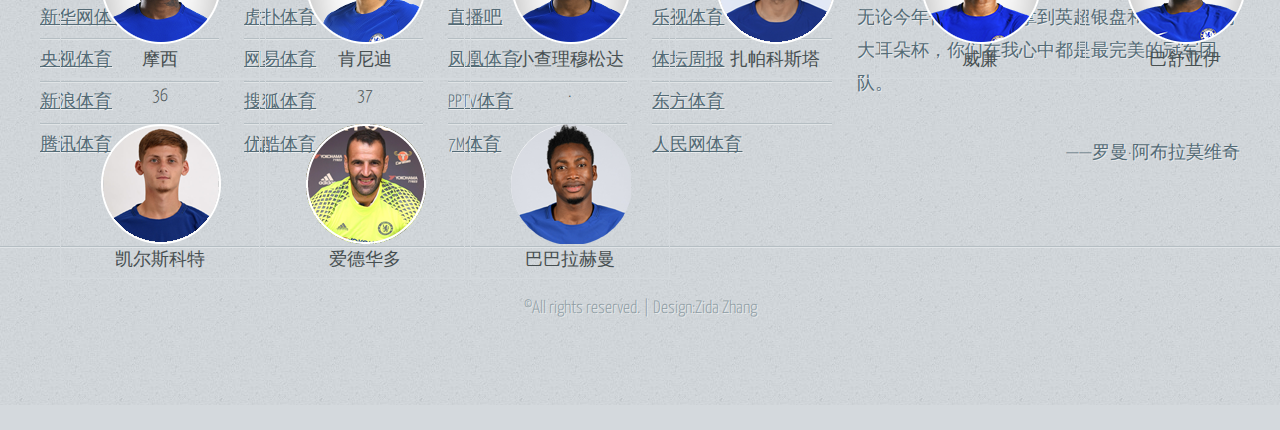
<file: 一线队.html>
<!DOCTYPE HTML>
<!--
	一线队 by Zida Zhang
-->
<html>
	<head>
		<title>一线队</title>
		<meta charset="utf-8" />
		<meta name="viewport" content="width=device-width, initial-scale=1" />
		<!--[if lte IE 8]><script src="assets/js/ie/html5shiv.js"></script><![endif]-->
		<link rel="stylesheet" href="assets/css/main.css" />
		<!--[if lte IE 9]><link rel="stylesheet" href="assets/css/ie9.css" /><![endif]-->
		
		<script src="http://www.jq22.com/jquery/jquery-1.10.2.js" type="text/javascript" charset="utf-8"></script>
		<script src="assets/js/super_slider.js" type="text/javascript"></script>
		
		<style type="text/css">
			*{margin: 0;padding: 0 ;}

			.box{
				height: 200px;
				border: 1px solid b#000000;
				position: relative;
				display: inline-block;
				margin: 0 60px;
			}
			.container{margin-bottom:30px }
			.box span {
				position: relative;
			}
			
			#roll{
				width: 200%;
			}
			#roll dd{
				width: 200px;
				height: 200px;
				border: 1px solid #D4D9DD;
				float: left;
				margin-right: 5px;
				text-align: center;
			}
			#roll dd img {
				width: 120px;
				height: 120px;
				margin: 10px 40px 0px ;
				display:block;
			}
			.box span{
	position: absolute;
	bottom: 79px;
	left: -100px;
	display: inline-block;
	width: 37px;
	text-align: center;
	cursor: pointer;
	;
	z-index: 90;
	color: #fff;
	height: 121px;
}
			.box .next{right: -10px; left:auto;}
			.box span.prev {
	left: -9px;
}
		</style>
	</head>
	
	<body class="subpage">
		<div id="page-wrapper">

			<!-- Header -->
				<div id="header-wrapper">
					<header id="header" class="container">
						<div class="row">
							<div class="12u">

								<div><img src="images/chelsea.img.png" width="130"></div>
								<!-- Logo -->
								<h1><a href="#" id="logo"> &nbsp; &nbsp; &nbsp; &nbsp; &nbsp; &nbsp; &nbsp; &nbsp; &nbsp;永不褪色的蓝</a></h1>

								<!-- Nav -->
									<nav id="nav">
										<a href="index.html">首页</a>
										<a href="球队.html">球队</a>
										<a href="赛程及赛果.html">比赛</a>
										<a href="视频.html">视频</a>
										<a href="俱乐部.html">俱乐部</a>
										<a href="球迷.html">球迷</a>
									</nav>

							</div>
						</div>
					</header>
				</div>
						<div class="container">
							    <p></p>
								<div class="12u 12u(mobile)">
										<a href="#" class="bordered-feature-image"><img src="images/全家福.png" alt=""/></a>
								</div>
						</div>
						
									<!-- Content -->
				
					<div id="content">
						<div class="container">
							<div class="row">
								<div class="12u">

									<!-- Main Content -->
										<section>
										  <header>
										    <table width="1000" border="0">
										      <tbody>
									            <tr>
										          <td width="250"><h2>门将</h2></td>
										          <td width="250"><h2>后卫</h2></td>
										          <td width="250"><h2>中场</h2></td>
										          <td width="250"><h2>前锋</h2></td>
									            </tr>
										        <tr>
										          <td>卡巴列罗</td>
										          <td>吕迪格</td>
										          <td>法布雷加斯</td>
										          <td>莫拉塔</td>
									            </tr>
										        <tr>
										          <td>库尔图瓦</td>
										          <td>马克斯阿隆索</td>
										          <td>德林克沃特</td>
										          <td>巴舒亚伊</td>
									            </tr>
										        <tr>
										          <td>爱德华多</td>
										          <td>摩西</td>
										          <td>坎特</td>
										          <td>&nbsp;</td>
									            </tr>
										        <tr>
										          <td>&nbsp;</td>
										          <td>扎帕科斯塔</td>
										          <td>阿扎尔</td>
										          <td>&nbsp;</td>
									            </tr>
										        <tr>
										          <td>&nbsp;</td>
										          <td>卡希尔</td>
										          <td>佩德罗</td>
										          <td>&nbsp;</td>
									            </tr>
										        <tr>
										          <td>&nbsp;</td>
										          <td>克里斯滕森</td>
										          <td>巴卡约科</td>
										          <td>&nbsp;</td>
									            </tr>
										        <tr>
										          <td>&nbsp;</td>
										          <td>阿斯皮利奎塔</td>
										          <td>肯尼迪</td>
										          <td>&nbsp;</td>
									            </tr>
										        <tr>
										          <td>&nbsp;</td>
										          <td>大卫·路易斯</td>
										          <td>小查理穆松达</td>
										          <td>&nbsp;</td>
									            </tr>
										        <tr>
										          <td>&nbsp;</td>
										          <td>巴巴·拉赫曼</td>
										          <td>威廉</td>
										          <td>&nbsp;</td>
									            </tr>
										        <tr>
										          <td>&nbsp;</td>
										          <td>克拉克-索尔特</td>
										          <td>凯尔·斯科特</td>
										          <td>&nbsp;</td>
									            </tr>
									          </tbody>
									        </table>
										  </header>
										</section>

								</div>
							</div>
						</div>
					</div>
				

			<div id="content-wrapper">
			  <div class="box">
			<span class="prev"><img src="images/btn01.jpg" width="30" height="200" align="top"></span>
			<div>
			<dl id="roll">
				<dd>1<img src="images/卡巴列罗.thumbnail.png"/>卡巴列罗</dd>
				<dd>2<img src="images/吕迪格.thumbnail.png"/>吕迪格</dd>
				<dd>3<img src="images/马克斯阿隆索.thumbnail.png"/>马克斯·阿隆索</dd>
				<dd>4<img src="images/法布雷加斯.thumbnail.png"/>法布雷加斯</dd>
				<dd>6<img src="images/德林克沃特.thumbnail.png"/>德林克沃特</dd>
				<dd>7<img src="images/坎特.thumbnail.png"/>坎特</dd>
				<dd>9<img src="images/莫拉塔.thumbnail.png"/>莫拉塔</dd>
				<dd>10<img src="images/阿扎尔.thumbnail.png"/>阿扎尔</dd>
				<dd>11<img src="images/佩德罗.thumbnail.png"/>佩德罗</dd>
				<dd>13<img src="images/库尔图瓦.thumbnail.png"/>库尔图瓦</dd>
				<dd>14<img src="images/巴卡约科.thumbnail.png"/>巴卡约科</dd>
				<dd>15<img src="images/摩西.thumbnail.png"/>摩西</dd>
				<dd>16<img src="images/肯尼迪.thumbnail.png"/>肯尼迪</dd>
				<dd>17<img src="images/小查理穆松达.thumbnail.png"/>小查理穆松达</dd>
				<dd>21<img src="images/扎帕科斯塔.thumbnail.png"/>扎帕科斯塔</dd>
				<dd>22<img src="images/威廉.thumbnail.png"/>威廉</dd>
				<dd>23<img src="images/巴舒亚伊.thumbnail.png"/>巴舒亚伊</dd>
				<dd>24<img src="images/加里卡希尔.thumbnail.png"/>加里卡希尔</dd>
				<dd>27<img src="images/克里斯滕森.thumbnail.png"/>克里斯滕森</dd>
				<dd>28<img src="images/阿斯皮利奎塔.thumbnail.png"/>阿斯皮利奎塔</dd>
				<dd>30<img src="images/大卫路易斯.thumbnail.png"/>大卫路易斯</dd>
				<dd>35<img src="images/克拉克索尔特.thumbnail.png"/>克拉克索尔特</dd>
				<dd>36<img src="images/凯尔斯科特.thumbnail.png"/>凯尔斯科特</dd>
				<dd>37<img src="images/爱德华多.thumbnail.png"/>爱德华多</dd>
				<dd>·<img src="images/巴巴拉赫曼.thumbnail.png"/>巴巴拉赫曼</dd>				
			</dl>
			</div>
			<span class="next"><img src="images/btn02.jpg" width="30" height="200" align="top"></span>
		</div>	
		<script>
			$(".box").superSlider({
				prevBtn: 	 ".prev",//左按钮
				nextBtn: 	 ".next",//右按钮
				listCont:    "#roll",//滚动列表外层
				scrollWhere: "next",//自动滚动方向next
				delayTime: 	 3000,//自动轮播时间间隔
				speed: 		 300,//滚动速度
				amount: 	 1,//单次滚动数量
				showNum: 	 6,//显示数量
				autoPlay: 	 true//自动播放
			});
		</script>
		</div>
			
			<!-- Footer -->
				<div id="footer-wrapper">
					<footer id="footer" class="container">
						<div class="row">
							<div class="8u 12u(mobile)">

								<!-- Links -->
									<section>
										<h2>Links to Some Important Websites</h2>
										<div>
											<div class="row">
												<div class="3u 12u(mobile)">
													<ul class="link-list last-child">
														<li><a href="http://sports.news.cn/">新华网体育</a></li>
														<li><a href="http://sports.cctv.com/">央视体育</a></li>
														<li><a href="http://sports.sina.com.cn/">新浪体育</a></li>
														<li><a href="http://sports.qq.com/">腾讯体育</a></li>
													</ul>
												</div>
												<div class="3u 12u(mobile)">
													<ul class="link-list last-child">
														<li><a href="https://www.hupu.com/">虎扑体育</a></li>
														<li><a href="http://sports.163.com/">网易体育</a></li>
														<li><a href="http://sports.sohu.com/">搜狐体育</a></li>
														<li><a href="http://sports.youku.com/">优酷体育</a></li>
													</ul>
												</div>
												<div class="3u 12u(mobile)">
													<ul class="link-list last-child">
														<li><a href="https://www.zhibo8.cc/">直播吧</a></li>
														<li><a href="http://sports.ifeng.com/">凤凰体育</a></li>
														<li><a href="http://sports.pptv.com/">PPTV体育</a></li>
														<li><a href="http://www.7m.cn/">7M体育</a></li>
													</ul>
												</div>
												<div class="3u 12u(mobile)">
													<ul class="link-list last-child">
														<li><a href="http://www.lesports.com/">乐视体育</a></li>
														<li><a href="http://www.titan24.com/">体坛周报</a></li>
														<li><a href="http://sports.eastday.com/">东方体育</a></li>
														<li><a href="http://sports.people.com.cn/">人民网体育</a></li>
													</ul>
												</div>
											</div>
										</div>
									</section>

							</div>
							<div class="4u 12u(mobile)">

								<!-- Blurb -->
									<section>
										<h2>The Words For Chelsea</h2>
										<p>无论今年你们能不能拿到英超银盘和冠军联赛的大耳朵杯，你们在我心中都是最完美的冠军团队。 
										</p>
										<p align="right">
										——罗曼·阿布拉莫维奇
										</p>
									</section>

							</div>
						</div>
					</footer>
				</div>

			<!-- Copyright -->
				<div id="copyright">
					&copy;All rights reserved. | Design:Zida Zhang
				</div>

		</div>

		<!-- Scripts -->
			<script src="assets/js/jquery.min.js"></script>
			<script src="assets/js/skel.min.js"></script>
			<script src="assets/js/util.js"></script>
			<!--[if lte IE 8]><script src="assets/js/ie/respond.min.js"></script><![endif]-->
			<script src="assets/js/main.js"></script>

	</body>
</html>
</file>
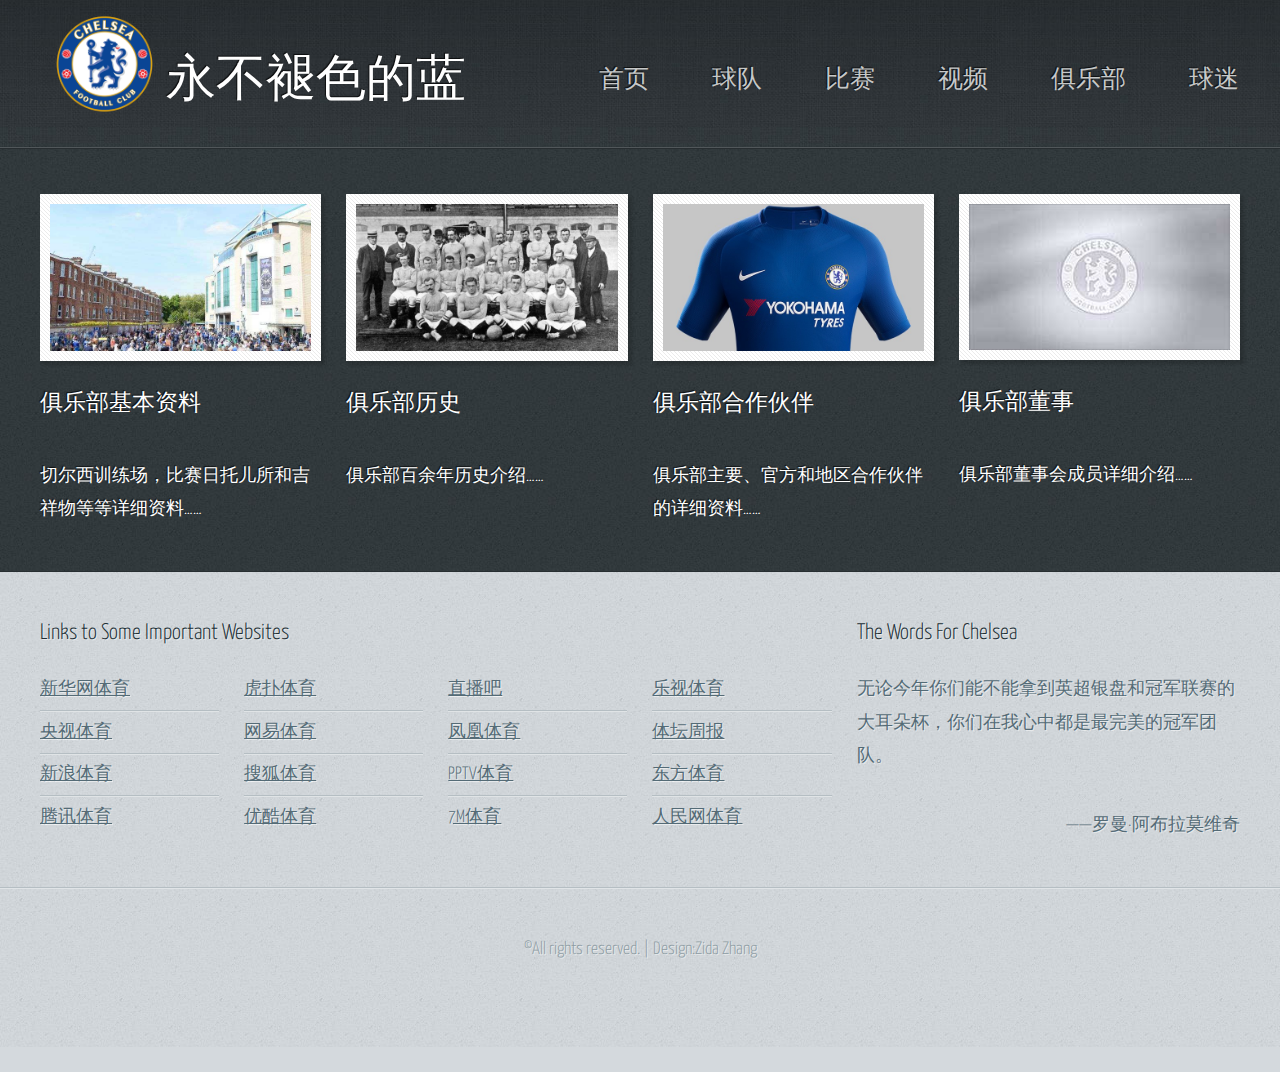
<file: 俱乐部.html>
<!DOCTYPE HTML>
<!--
	俱乐部 by Zida Zhang
-->
<html><head>
		<title>俱乐部</title>
		<meta charset="utf-8" />
		<meta name="viewport" content="width=device-width, initial-scale=1" />
		<!--[if lte IE 8]><script src="assets/js/ie/html5shiv.js"></script><![endif]-->
		<link rel="stylesheet" href="assets/css/main.css" />
		<!--[if lte IE 9]><link rel="stylesheet" href="assets/css/ie9.css" /><![endif]-->
	</head>
	<body>
		<div id="page-wrapper">

			<!-- Header -->
				<div id="header-wrapper">
					<header id="header" class="container">
						<div class="row">
							<div class="12u">

								 <div><img src="images/chelsea.img.png" width="130"></div>
								<!-- Logo -->
								<h1><a href="#" id="logo"> &nbsp; &nbsp; &nbsp; &nbsp; &nbsp; &nbsp; &nbsp; 永不褪色的蓝</a></h1>
								<!-- Nav -->
									<nav id="nav">
										<a href="index.html">首页</a>
										<a href="球队.html">球队</a>
										<a href="赛程及赛果.html">比赛</a>
										<a href="视频.html">视频</a>
										<a href="俱乐部.html">俱乐部</a>
										<a href="球迷.html">球迷</a>
									</nav>

							</div>
						</div>
					</header>
					
				</div>

			<!-- Features -->
				<div id="features-wrapper">
					<div id="features">
						<div class="container">
							<div class="row">
								<div class="3u 12u(mobile)">

									<!-- Feature #1 -->
										<section>
											<a href="俱乐部基本资料.html" class="bordered-feature-image"><img src="images/俱乐部详细资料.jpg" alt="" /></a>
											<h2>俱乐部基本资料</h2>
											<p>
												<br><strong>切尔西训练场，比赛日托儿所和吉祥物等等详细资料……</strong>
											</p>
										</section>

								</div>
								<div class="3u 12u(mobile)">

									<!-- Feature #2 -->
										<section>
											<a href="俱乐部历史.html" class="bordered-feature-image"><img src="images/历史.jpg" alt="" width="640" /></a>
											<h2>俱乐部历史</h2>
											<p><br><strong>俱乐部百余年历史介绍……</strong>
											</p>
										</section>

								</div>
								<div class="3u 12u(mobile)">

									<!-- Feature #3 -->
										<section>
											<a href="#" class="bordered-feature-image"><img src="images/合作伙伴.jpg" alt="" /></a>
											<h2>俱乐部合作伙伴</h2>
											<p><br><strong>俱乐部主要、官方和地区合作伙伴的详细资料……</strong>
											</p>
										</section>

								</div>
								<div class="3u 12u(mobile)">

									<!-- Feature #4 -->
										<section>
											<a href="#" class="bordered-feature-image"><img src="images/俱乐部董事.jpg" alt="" /></a>
											<h2>俱乐部董事</h2>
											<p><br><strong>俱乐部董事会成员详细介绍……</strong>
											</p>
										</section>

								</div>
							</div>
						</div>
					</div>
				</div>
				
			<!-- Footer -->
				<div id="footer-wrapper">
					<footer id="footer" class="container">
						<div class="row">
							<div class="8u 12u(mobile)">

								<!-- Links -->
									<section>
										<h2>Links to Some Important Websites</h2>
										<div>
											<div class="row">
												<div class="3u 12u(mobile)">
													<ul class="link-list last-child">
														<li><a href="http://sports.news.cn/">新华网体育</a></li>
														<li><a href="http://sports.cctv.com/">央视体育</a></li>
														<li><a href="http://sports.sina.com.cn/">新浪体育</a></li>
														<li><a href="http://sports.qq.com/">腾讯体育</a></li>
													</ul>
												</div>
												<div class="3u 12u(mobile)">
													<ul class="link-list last-child">
														<li><a href="https://www.hupu.com/">虎扑体育</a></li>
														<li><a href="http://sports.163.com/">网易体育</a></li>
														<li><a href="http://sports.sohu.com/">搜狐体育</a></li>
														<li><a href="http://sports.youku.com/">优酷体育</a></li>
													</ul>
												</div>
												<div class="3u 12u(mobile)">
													<ul class="link-list last-child">
														<li><a href="https://www.zhibo8.cc/">直播吧</a></li>
														<li><a href="http://sports.ifeng.com/">凤凰体育</a></li>
														<li><a href="http://sports.pptv.com/">PPTV体育</a></li>
														<li><a href="http://www.7m.cn/">7M体育</a></li>
													</ul>
												</div>
												<div class="3u 12u(mobile)">
													<ul class="link-list last-child">
														<li><a href="http://www.lesports.com/">乐视体育</a></li>
														<li><a href="http://www.titan24.com/">体坛周报</a></li>
														<li><a href="http://sports.eastday.com/">东方体育</a></li>
														<li><a href="http://sports.people.com.cn/">人民网体育</a></li>
													</ul>
												</div>
											</div>
										</div>
									</section>

							</div>
							<div class="4u 12u(mobile)">

								<!-- Blurb -->
									<section>
										<h2>The Words For Chelsea</h2>
										<p>无论今年你们能不能拿到英超银盘和冠军联赛的大耳朵杯，你们在我心中都是最完美的冠军团队。 
										</p>
										<p align="right">
										——罗曼·阿布拉莫维奇
										</p>
									</section>

							</div>
						</div>
					</footer>
				</div>

			<!-- Copyright -->
				<div id="copyright">
					&copy;All rights reserved. | Design:Zida Zhang
				</div>

		</div>

		<!-- Scripts -->
			<script src="assets/js/jquery.min.js"></script>
			<script src="assets/js/js.js"></script>
			<script src="assets/js/jquery.js"></script>
			<script src="assets/js/skel.min.js"></script>
			<script src="assets/js/skel-viewport.min.js"></script>
			<script src="assets/js/util.js"></script>
			<!--[if lte IE 8]><script src="assets/js/ie/respond.min.js"></script><![endif]-->
			<script src="assets/js/main.js"></script>

	</body>
</html>
</file>
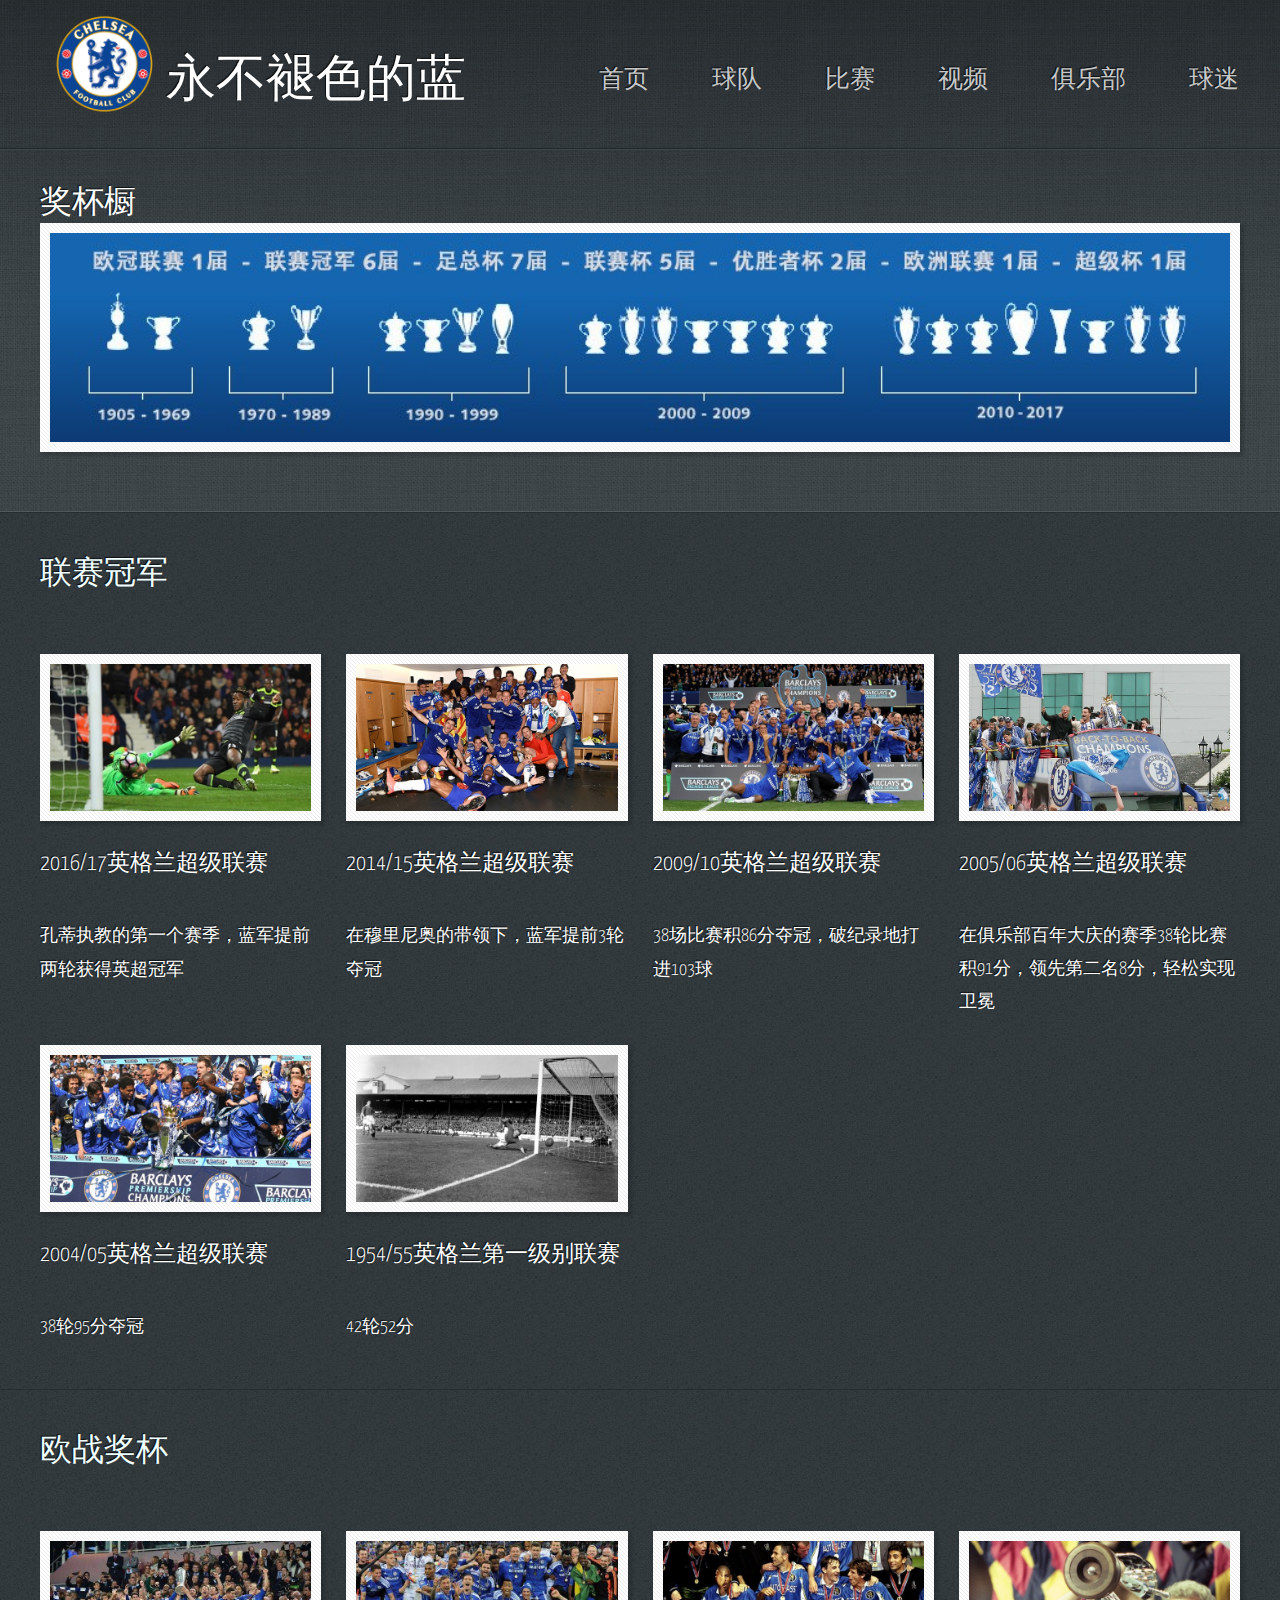
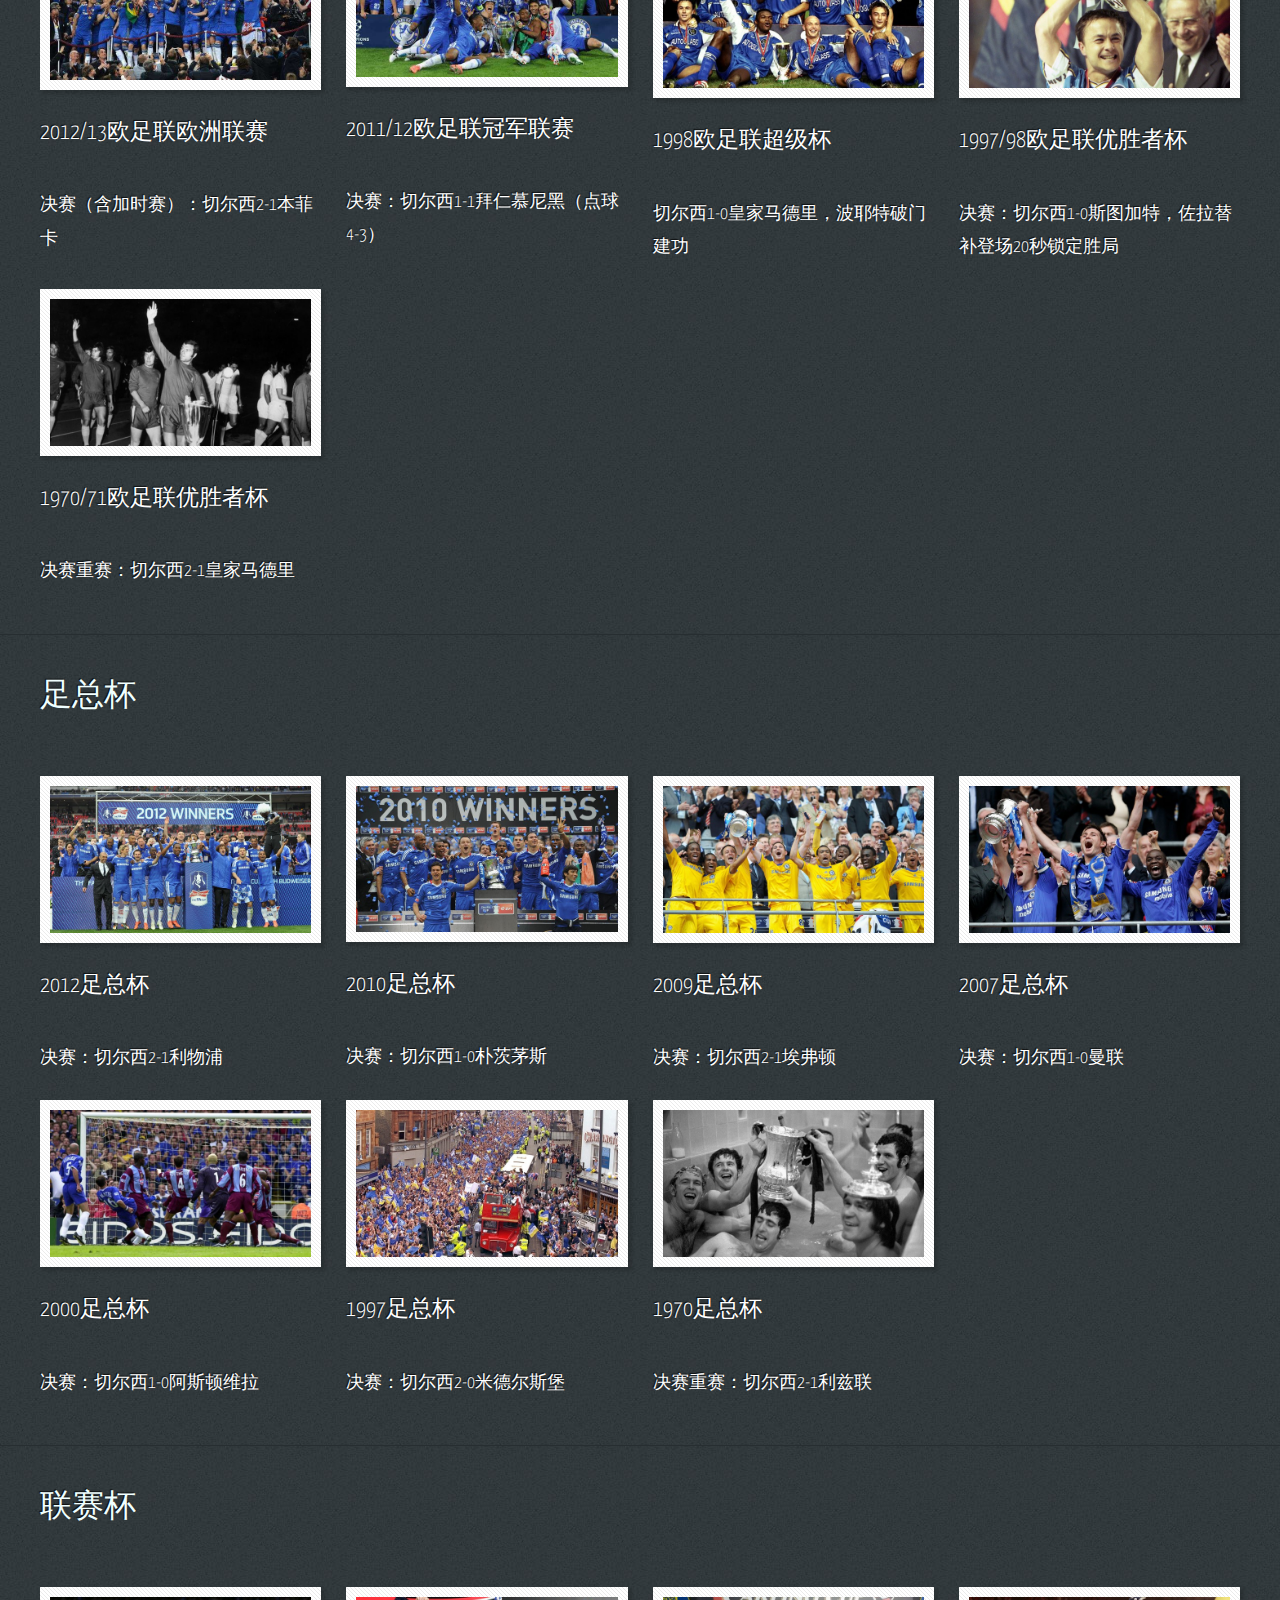
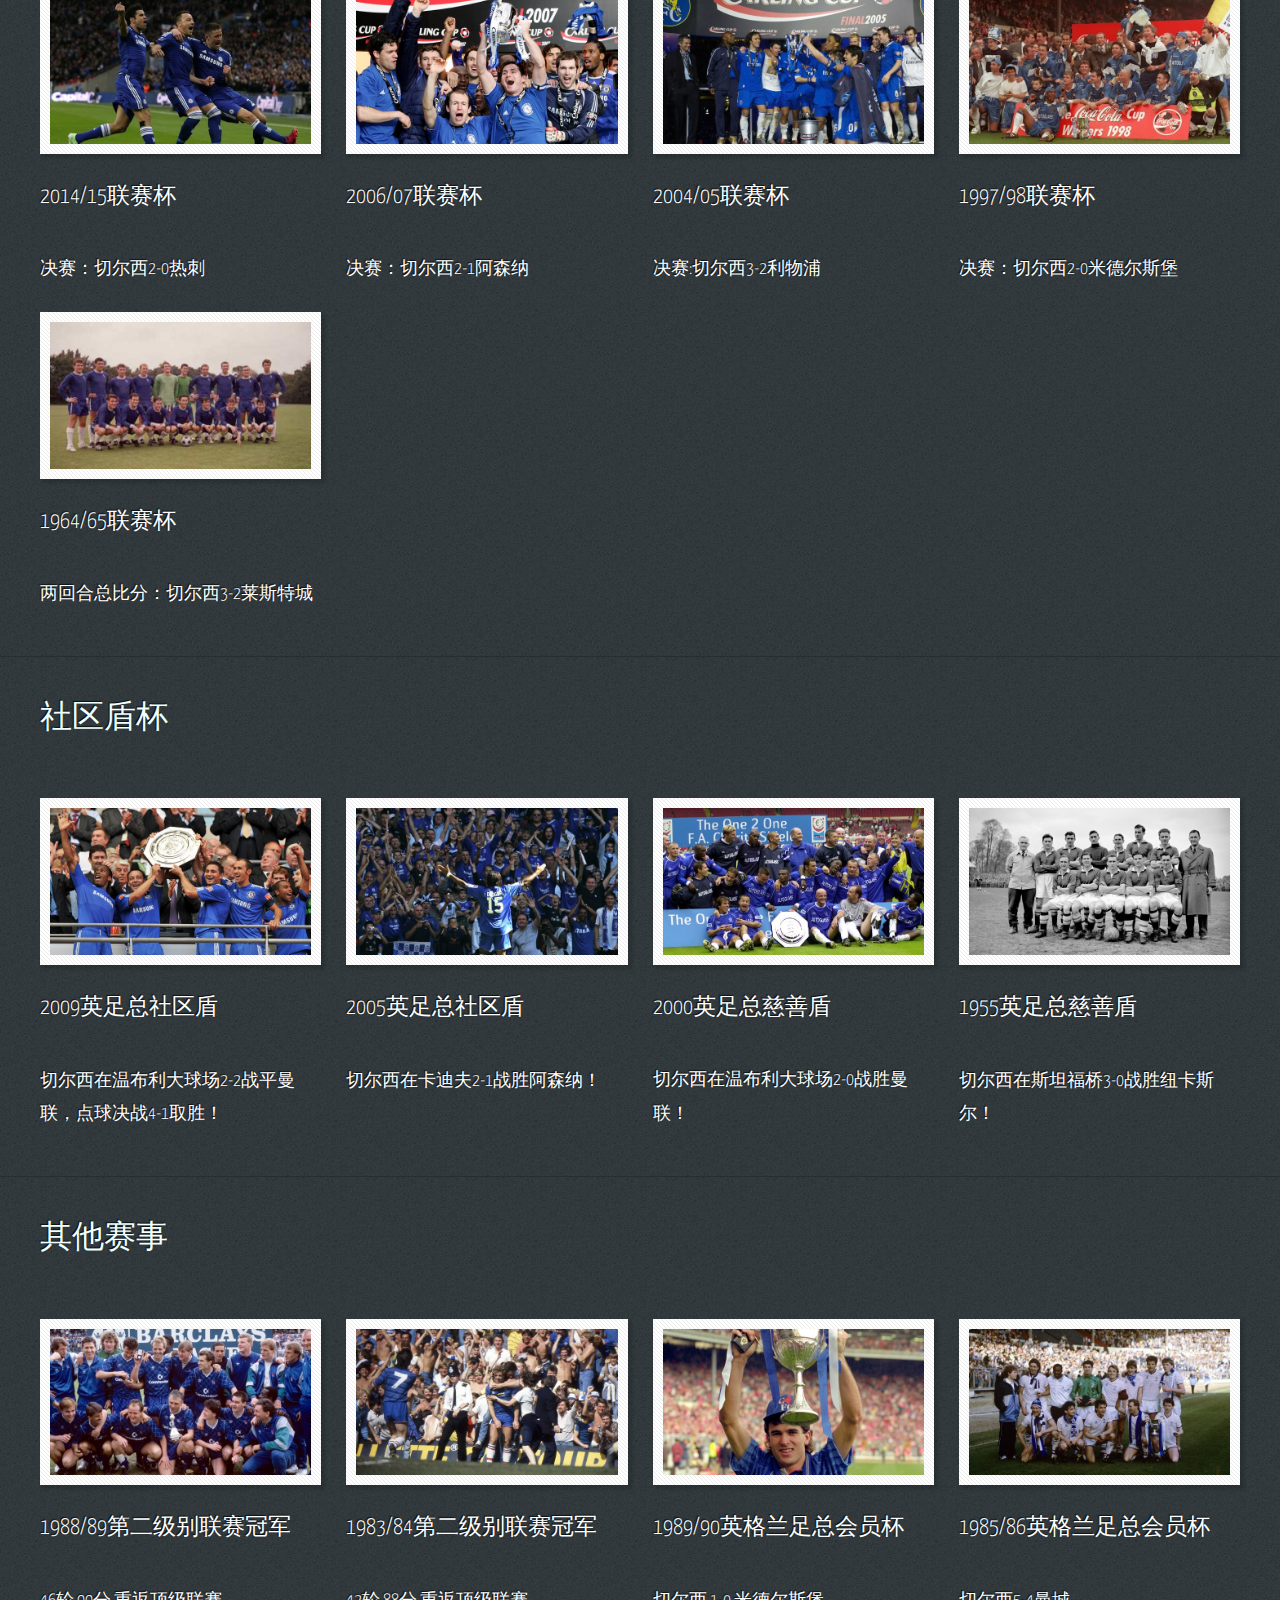
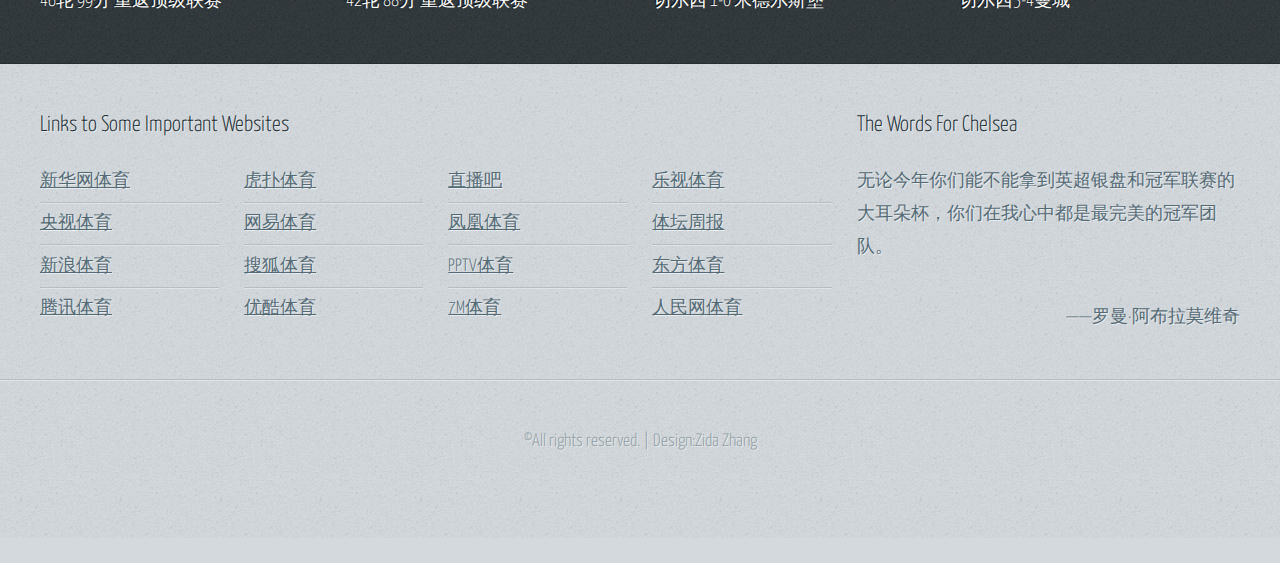
<file: 俱乐部历史.html>
<!DOCTYPE HTML>
<!--
	俱乐部历史 by Zida Zhang
-->
<html><head>
		<title>俱乐部历史</title>
		<meta charset="utf-8" />
		<meta name="viewport" content="width=device-width, initial-scale=1" />
		<!--[if lte IE 8]><script src="assets/js/ie/html5shiv.js"></script><![endif]-->
		<link rel="stylesheet" href="assets/css/main.css" />
		<!--[if lte IE 9]><link rel="stylesheet" href="assets/css/ie9.css" /><![endif]-->
	</head>
	<body>
		<div id="page-wrapper">

			<!-- Header -->
				<div id="header-wrapper">
					<header id="header" class="container">
						<div class="row">
							<div class="12u">

								 <div><img src="images/chelsea.img.png" width="130"></div>
								<!-- Logo -->
								<h1><a href="#" id="logo"> &nbsp; &nbsp; &nbsp; &nbsp; &nbsp; &nbsp; &nbsp; 永不褪色的蓝</a></h1>
								<!-- Nav -->
									<nav id="nav">
										<a href="index.html">首页</a>
										<a href="球队.html">球队</a>
										<a href="赛程及赛果.html">比赛</a>
										<a href="视频.html">视频</a>
										<a href="俱乐部.html">俱乐部</a>
										<a href="球迷.html">球迷</a>
									</nav>

							</div>
						</div>
					</header>
					<div id="banner">
						<div class="container">
							<div class="row">
								<div class="12u 12u(mobile)">
									<!-- Banner Image -->
										<p style="font-size: 1.75em">奖杯橱</p>
										<a href="#" class="bordered-feature-image"><img src="images/奖杯橱.jpg" alt="" /></a>
								</div>
								<div class="12u 12u(mobile)">
													

								</div>
							</div>
						</div>
					</div>
				</div>

			<!-- Features -->
				<div id="features-wrapper">
					<div id="features">
						<div class="container">
						<p style="font-size: 1.75em;color:azure">联赛冠军</p>
							<div class="row">
								<div class="3u 12u(mobile)">

									<!-- Feature #1 -->
										<section>
											<a href="2016-17英超夺冠.html" class="bordered-feature-image"><img src="images/1617联赛冠军.jpg" alt="" /></a>
											<h2>2016/17英格兰超级联赛</h2>
											<p>
												<br><strong>孔蒂执教的第一个赛季，蓝军提前两轮获得英超冠军</strong>
											</p>
										</section>

								</div>
								<div class="3u 12u(mobile)">

									<!-- Feature #2 -->
										<section>
											<a href="#" class="bordered-feature-image"><img src="images/1415联赛冠军.jpg" alt="" width="640" /></a>
											<h2>2014/15英格兰超级联赛</h2>
											<p><br><strong>在穆里尼奥的带领下，蓝军提前3轮夺冠</strong>
											</p>
										</section>

								</div>
								<div class="3u 12u(mobile)">

									<!-- Feature #3 -->
										<section>
											<a href="#" class="bordered-feature-image"><img src="images/0910联赛冠军.jpg" alt="" /></a>
											<h2>2009/10英格兰超级联赛</h2>
											<p><br><strong>38场比赛积86分夺冠，破纪录地打进103球</strong>
											</p>
										</section>

								</div>
								<div class="3u 12u(mobile)">

									<!-- Feature #4 -->
										<section>
											<a href="#" class="bordered-feature-image"><img src="images/0506联赛冠军.jpg" alt="" /></a>
											<h2>2005/06英格兰超级联赛</h2>
											<p><br><strong>在俱乐部百年大庆的赛季38轮比赛积91分，领先第二名8分，轻松实现卫冕</strong>
											</p>
										</section>
                                </div>
							    <div class="3u 12u(mobile)">

									<!-- Feature #5 -->
										<section>
											<a href="#" class="bordered-feature-image"><img src="images/0405联赛冠军.jpg" alt="" /></a>
											<h2>2004/05英格兰超级联赛</h2>
											<p>
												<br><strong>38轮95分夺冠</strong>
											</p>
										</section>

								 </div>
								 <div class="3u 12u(mobile)">

									<!-- Feature #6 -->
										<section>
											<a href="#" class="bordered-feature-image"><img src="images/5455联赛冠军.jpg" alt="" width="640" /></a>
											<h2>1954/55英格兰第一级别联赛</h2>
											<p><br><strong>42轮52分</strong>
											</p>
										</section>

								</div>
							</div>
						</div>
					</div>
				</div>

		<div id="features-wrapper">
					<div id="features">
						<div class="container">
						<p style="font-size: 1.75em;color:azure">欧战奖杯</p>
							<div class="row">
								<div class="3u 12u(mobile)">

									<!-- Feature #1 -->
										<section>
											<a href="#" class="bordered-feature-image"><img src="images/1213欧联杯.jpg" alt="" /></a>
											<h2>2012/13欧足联欧洲联赛</h2>
											<p>
												<br><strong>决赛（含加时赛）：切尔西2-1本菲卡</strong>
											</p>
										</section>

								</div>
								<div class="3u 12u(mobile)">

									<!-- Feature #2 -->
										<section>
											<a href="#" class="bordered-feature-image"><img src="images/1112欧冠.jpg" alt="" width="640" /></a>
											<h2>2011/12欧足联冠军联赛</h2>
											<p><br><strong>决赛：切尔西1-1拜仁慕尼黑（点球4-3）</strong>
											</p>
										</section>

								</div>
								<div class="3u 12u(mobile)">

									<!-- Feature #3 -->
										<section>
											<a href="#" class="bordered-feature-image"><img src="images/98欧洲超级杯.jpg" alt="" /></a>
											<h2>1998欧足联超级杯</h2>
											<p><br><strong>切尔西1-0皇家马德里，波耶特破门建功</strong>
											</p>
										</section>

								</div>
								<div class="3u 12u(mobile)">

									<!-- Feature #4 -->
										<section>
											<a href="#" class="bordered-feature-image"><img src="images/9798优胜者杯.jpg" alt="" /></a>
											<h2>1997/98欧足联优胜者杯</h2>
											<p><br><strong>决赛：切尔西1-0斯图加特，佐拉替补登场20秒锁定胜局</strong>
											</p>
										</section>

								</div>
							<div class="3u 12u(mobile)">

									<!-- Feature #1 -->
										<section>
											<a href="#" class="bordered-feature-image"><img src="images/7071优胜者杯.jpg" alt="" /></a>
											<h2>1970/71欧足联优胜者杯</h2>
											<p>
												<br><strong>决赛重赛：切尔西2-1皇家马德里</strong>
											</p>
										</section>

								</div>	
							</div>
						</div>
					</div>
				</div>
				
				<div id="features-wrapper">
					<div id="features">
						<div class="container">
						<p style="font-size: 1.75em;color:azure">足总杯</p>
							<div class="row">
								<div class="3u 12u(mobile)">

									<!-- Feature #1 -->
										<section>
											<a href="#" class="bordered-feature-image"><img src="images/2012足总杯.jpg" alt="" /></a>
											<h2>2012足总杯</h2>
											<p>
												<br><strong>决赛：切尔西2-1利物浦</strong>
											</p>
										</section>

								</div>
								<div class="3u 12u(mobile)">

									<!-- Feature #2 -->
										<section>
											<a href="#" class="bordered-feature-image"><img src="images/2010足总杯.jpg" alt="" width="640" /></a>
											<h2>2010足总杯</h2>
											<p><br><strong>决赛：切尔西1-0朴茨茅斯</strong>
											</p>
										</section>

								</div>
								<div class="3u 12u(mobile)">

									<!-- Feature #3 -->
										<section>
											<a href="#" class="bordered-feature-image"><img src="images/2009足总杯.jpg" alt="" /></a>
											<h2>2009足总杯</h2>
											<p><br><strong>决赛：切尔西2-1埃弗顿</strong>
											</p>
										</section>

								</div>
								<div class="3u 12u(mobile)">

									<!-- Feature #4 -->
										<section>
											<a href="#" class="bordered-feature-image"><img src="images/2007足总杯.jpg" alt="" /></a>
											<h2>2007足总杯</h2>
											<p><br><strong>决赛：切尔西1-0曼联</strong>
											</p>
										</section>

								</div>
							<div class="3u 12u(mobile)">

									<!-- Feature #1 -->
										<section>
											<a href="#" class="bordered-feature-image"><img src="images/2000足总杯.jpg" alt="" /></a>
										  <h2>2000足总杯</h2>
											<p>
												<br><strong>决赛：切尔西1-0阿斯顿维拉</strong>
											</p>
							  </section>

							  </div>
								<div class="3u 12u(mobile)">

									<!-- Feature #2 -->
										<section>
											<a href="#" class="bordered-feature-image"><img src="images/1997足总杯.jpg" alt="" width="640" /></a>
										  <h2>1997足总杯</h2>
											<p><br><strong>决赛：切尔西2-0米德尔斯堡</strong>
											</p>
								  </section>

								</div>
								<div class="3u 12u(mobile)">

									<!-- Feature #3 -->
										<section>
											<a href="#" class="bordered-feature-image"><img src="images/1970足总杯.jpg" alt="" /></a>
										  <h2>1970足总杯</h2>
											<p><br><strong>决赛重赛：切尔西2-1利兹联</strong>
											</p>
								  </section>

								</div>
							</div>
						</div>
					</div>
				</div>
				
				<div id="features-wrapper">
					<div id="features">
						<div class="container">
						<p style="font-size: 1.75em;color:azure">联赛杯</p>
							<div class="row">
							  <div class="3u 12u(mobile)">

									<!-- Feature #1 -->
										<section>
											<a href="#" class="bordered-feature-image"><img src="images/1415联赛杯.jpg" alt="" /></a>
										  <h2>2014/15联赛杯</h2>
										  <p>
												<br><strong>决赛：切尔西2-0热刺</strong>
											</p>
										</section>

								</div>
								<div class="3u 12u(mobile)">

									<!-- Feature #2 -->
										<section>
											<a href="#" class="bordered-feature-image"><img src="images/0607联赛杯.jpg" alt="" width="640" /></a>
										  <h2>2006/07联赛杯</h2>
											<p><br><strong>决赛：切尔西2-1阿森纳</strong>
											</p>
								  </section>

							  </div>
								<div class="3u 12u(mobile)">

									<!-- Feature #3 -->
										<section>
											<a href="#" class="bordered-feature-image"><img src="images/0405联赛杯.png" alt="" /></a>
										  <h2>2004/05联赛杯</h2>
											<p><br><strong>决赛:切尔西3-2利物浦</strong>
											</p>
								  </section>

								</div>
							  <div class="3u 12u(mobile)">

									<!-- Feature #4 -->
										<section>
											<a href="#" class="bordered-feature-image"><img src="images/9798联赛杯.jpg" alt="" /></a>
										  <h2>1997/98联赛杯</h2>
										  <p><br><strong>决赛：切尔西2-0米德尔斯堡</strong>
										  </p>
										</section>

								</div>
							    <div class="3u 12u(mobile)">

									<!-- Feature #5 -->
										<section>
											<a href="#" class="bordered-feature-image"><img src="images/6465联赛杯.jpg" alt="" /></a>
										  <h2>1964/65联赛杯</h2>
											<p>
												<br><strong>两回合总比分：切尔西3-2莱斯特城</strong>
											</p>
					              </section>

						      </div>
							</div>
						</div>
					</div>
				</div>
				
				<div id="features-wrapper">
					<div id="features">
						<div class="container">
						<p style="font-size: 1.75em;color:azure">社区盾杯</p>
							<div class="row">
							  <div class="3u 12u(mobile)">

									<!-- Feature #1 -->
										<section>
											<a href="#" class="bordered-feature-image"><img src="images/09社区盾.jpg" alt="" /></a>
										  <h2>2009英足总社区盾</h2>
										  <p>
												<br><strong>切尔西在温布利大球场2-2战平曼联，点球决战4-1取胜！</strong>
										  </p>
								</section>

							  </div>
								<div class="3u 12u(mobile)">

									<!-- Feature #2 -->
										<section>
											<a href="#" class="bordered-feature-image"><img src="images/05社区盾.jpg" alt="" width="640" /></a>
										  <h2>2005英足总社区盾</h2>
											<p><br><strong>切尔西在卡迪夫2-1战胜阿森纳！</strong>
											</p>
								  </section>

							  </div>
								<div class="3u 12u(mobile)">

									<!-- Feature #3 -->
										<section>
											<a href="#" class="bordered-feature-image"><img src="images/00慈善盾.jpg" alt="" /></a>
										  <h2>2000英足总慈善盾</h2>
											<p><br><strong>切尔西在温布利大球场2-0战胜曼联！</strong>
											</p>
								  </section>

								</div>
							  <div class="3u 12u(mobile)">

									<!-- Feature #4 -->
										<section>
											<a href="#" class="bordered-feature-image"><img src="images/55慈善盾.jpg" alt="" /></a>
										  <h2>1955英足总慈善盾</h2>
										  <p><br><strong>切尔西在斯坦福桥3-0战胜纽卡斯尔！</strong>
										  </p>
								</section>

							  </div>
							</div>
						</div>
					</div>
				</div>
				
			<div id="features-wrapper">
					<div id="features">
						<div class="container">
						<p style="font-size: 1.75em;color:azure">其他赛事</p>
							<div class="row">
							  <div class="3u 12u(mobile)">

									<!-- Feature #1 -->
										<section>
											<a href="#" class="bordered-feature-image"><img src="images/其他赛事1.jpg" alt="" /></a>
										  <h2>1988/89第二级别联赛冠军</h2>
										  <p>
												<br><strong>46轮 99分 重返顶级联赛</strong>
										  </p>
								</section>

							  </div>
								<div class="3u 12u(mobile)">

									<!-- Feature #2 -->
										<section>
											<a href="#" class="bordered-feature-image"><img src="images/其他赛事2.jpg" alt="" width="640" /></a>
										  <h2>1983/84第二级别联赛冠军</h2>
											<p><br><strong>42轮 88分 重返顶级联赛</strong>
											</p>
								  </section>

							  </div>
								<div class="3u 12u(mobile)">

									<!-- Feature #3 -->
										<section>
											<a href="#" class="bordered-feature-image"><img src="images/其他赛事3.jpg" alt="" /></a>
										  <h2>1989/90英格兰足总会员杯</h2>
											<p><br><strong>切尔西 1-0 米德尔斯堡</strong>
											</p>
								  </section>

								</div>
							  <div class="3u 12u(mobile)">

									<!-- Feature #4 -->
										<section>
											<a href="#" class="bordered-feature-image"><img src="images/其他赛事4.jpg" alt="" /></a>
										  <h2>1985/86英格兰足总会员杯</h2>
										  <p><br><strong>切尔西5-4曼城</strong>
										  </p>
								</section>

							  </div>
							</div>
						</div>
					</div>
				</div>
				
		
			
			<!-- Footer -->
				<div id="footer-wrapper">
					<footer id="footer" class="container">
						<div class="row">
							<div class="8u 12u(mobile)">

								<!-- Links -->
									<section>
										<h2>Links to Some Important Websites</h2>
										<div>
											<div class="row">
												<div class="3u 12u(mobile)">
													<ul class="link-list last-child">
														<li><a href="http://sports.news.cn/">新华网体育</a></li>
														<li><a href="http://sports.cctv.com/">央视体育</a></li>
														<li><a href="http://sports.sina.com.cn/">新浪体育</a></li>
														<li><a href="http://sports.qq.com/">腾讯体育</a></li>
													</ul>
												</div>
												<div class="3u 12u(mobile)">
													<ul class="link-list last-child">
														<li><a href="https://www.hupu.com/">虎扑体育</a></li>
														<li><a href="http://sports.163.com/">网易体育</a></li>
														<li><a href="http://sports.sohu.com/">搜狐体育</a></li>
														<li><a href="http://sports.youku.com/">优酷体育</a></li>
													</ul>
												</div>
												<div class="3u 12u(mobile)">
													<ul class="link-list last-child">
														<li><a href="https://www.zhibo8.cc/">直播吧</a></li>
														<li><a href="http://sports.ifeng.com/">凤凰体育</a></li>
														<li><a href="http://sports.pptv.com/">PPTV体育</a></li>
														<li><a href="http://www.7m.cn/">7M体育</a></li>
													</ul>
												</div>
												<div class="3u 12u(mobile)">
													<ul class="link-list last-child">
														<li><a href="http://www.lesports.com/">乐视体育</a></li>
														<li><a href="http://www.titan24.com/">体坛周报</a></li>
														<li><a href="http://sports.eastday.com/">东方体育</a></li>
														<li><a href="http://sports.people.com.cn/">人民网体育</a></li>
													</ul>
												</div>
											</div>
										</div>
									</section>

							</div>
							<div class="4u 12u(mobile)">

								<!-- Blurb -->
									<section>
										<h2>The Words For Chelsea</h2>
										<p>无论今年你们能不能拿到英超银盘和冠军联赛的大耳朵杯，你们在我心中都是最完美的冠军团队。 
										</p>
										<p align="right">
										——罗曼·阿布拉莫维奇
										</p>
									</section>

							</div>
						</div>
					</footer>
				</div>

			<!-- Copyright -->
				<div id="copyright">
					&copy;All rights reserved. | Design:Zida Zhang
				</div>

		</div>

		<!-- Scripts -->
			<script src="assets/js/jquery.min.js"></script>
			<script src="assets/js/js.js"></script>
			<script src="assets/js/jquery.js"></script>
			<script src="assets/js/skel.min.js"></script>
			<script src="assets/js/skel-viewport.min.js"></script>
			<script src="assets/js/util.js"></script>
			<!--[if lte IE 8]><script src="assets/js/ie/respond.min.js"></script><![endif]-->
			<script src="assets/js/main.js"></script>

	</body>
</html>
</file>
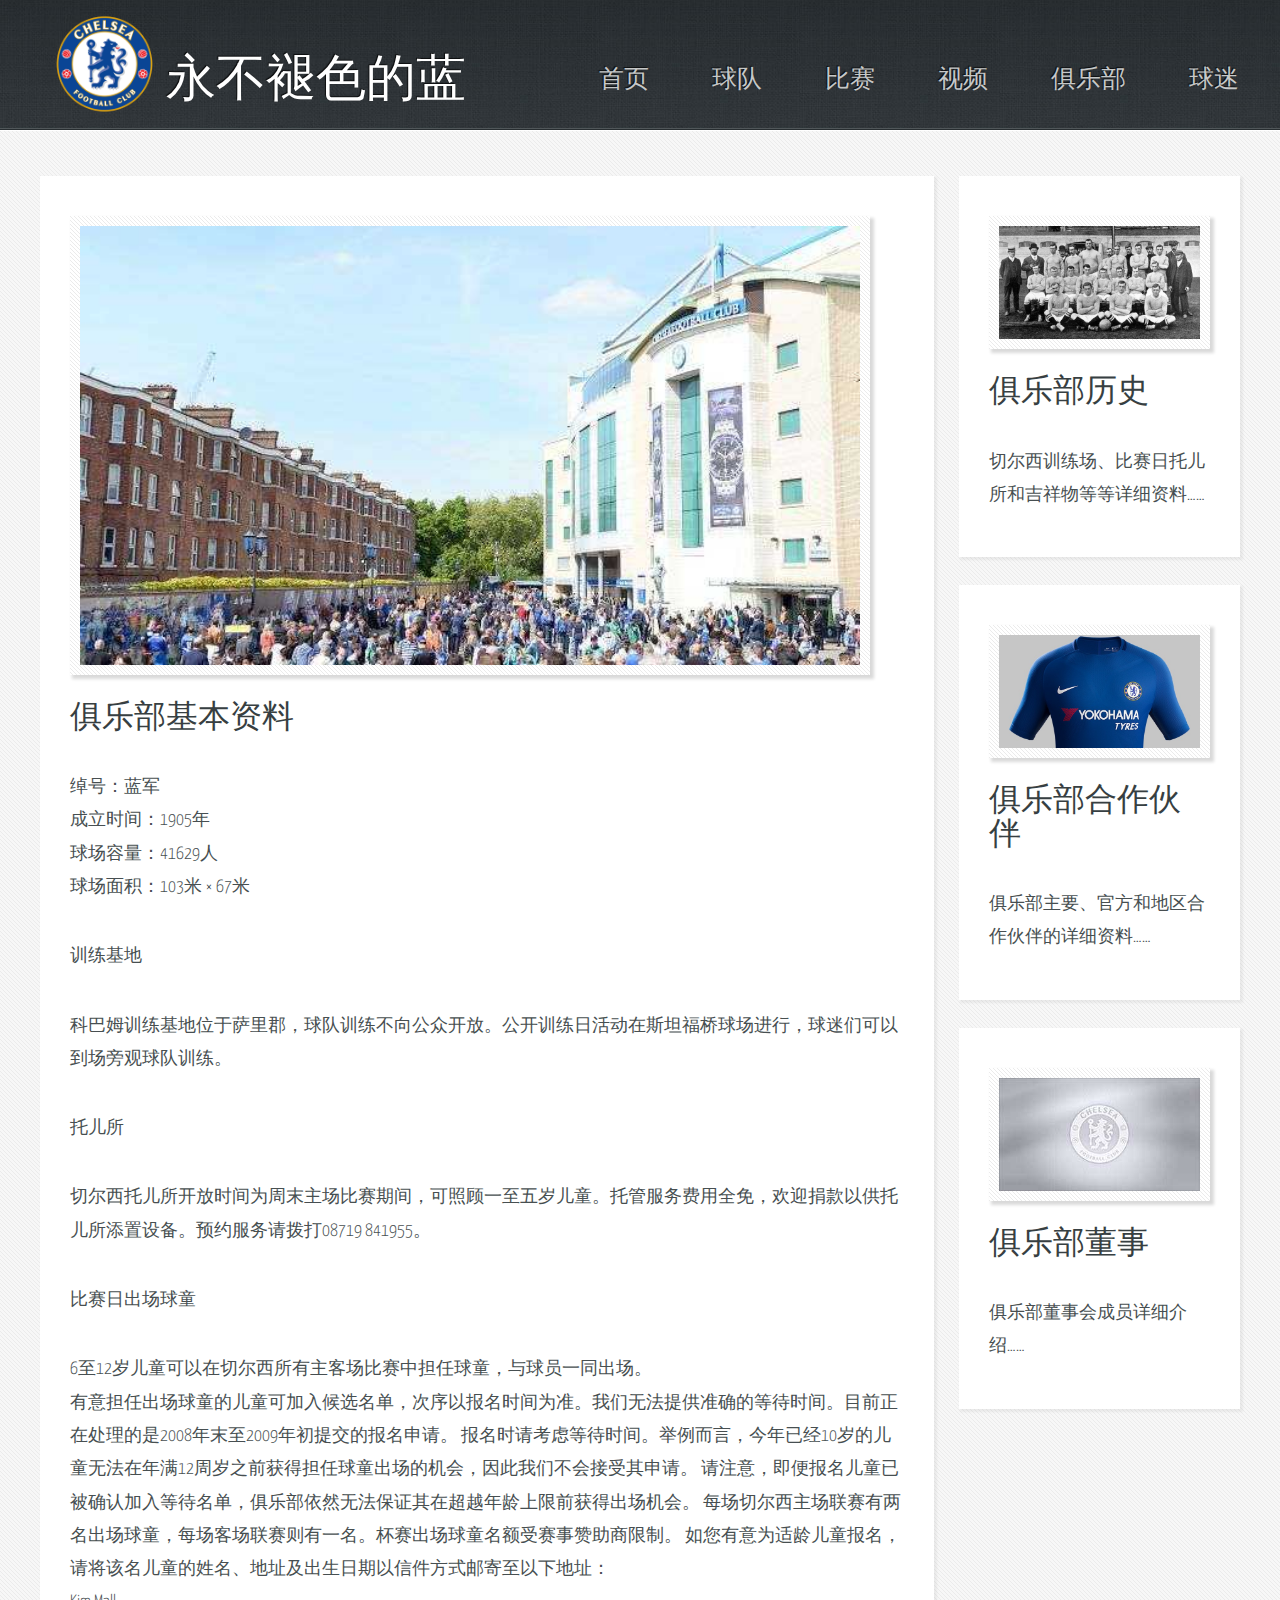
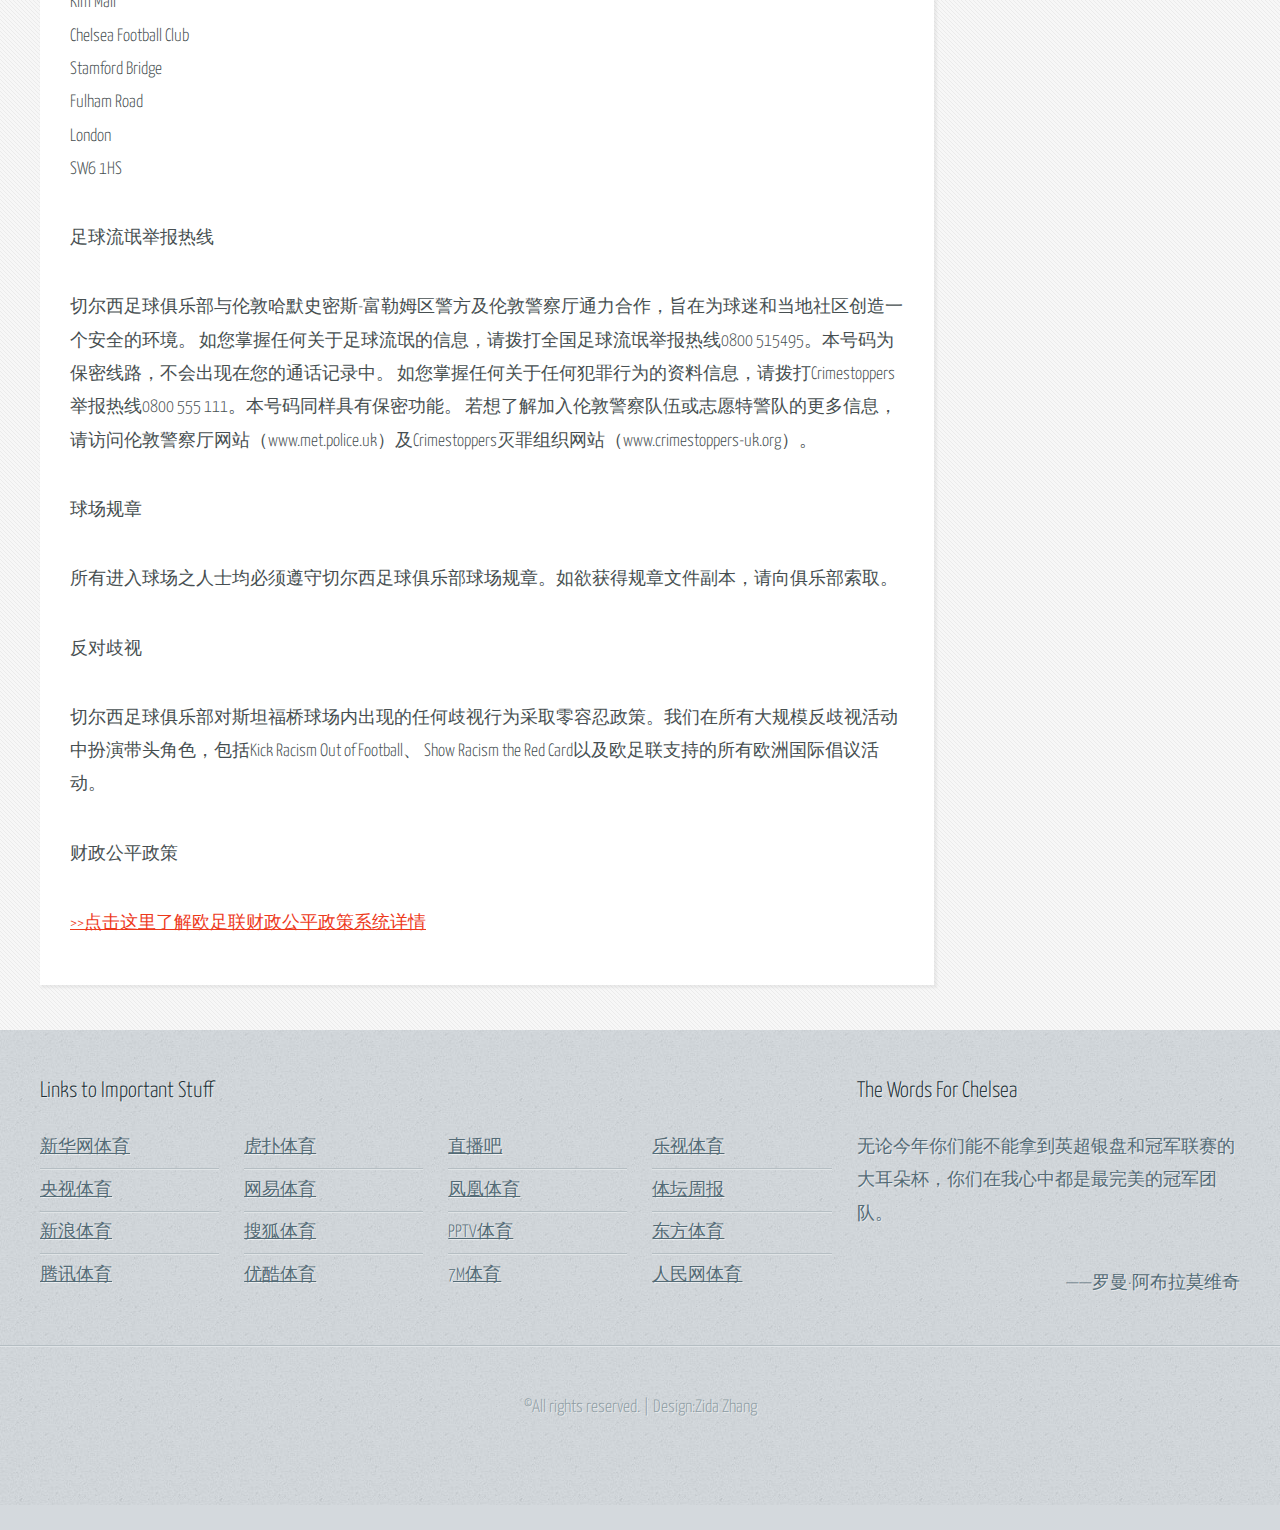
<file: 俱乐部基本资料.html>
<!DOCTYPE HTML>
<!--
	俱乐部基本资料 by Zida Zhang
-->
<html>
	<head>
		<title>俱乐部基本资料</title>
		<meta charset="utf-8" />
		<meta name="viewport" content="width=device-width, initial-scale=1" />
		<!--[if lte IE 8]><script src="assets/js/ie/html5shiv.js"></script><![endif]-->
		<link rel="stylesheet" href="assets/css/main.css" />
		<!--[if lte IE 9]><link rel="stylesheet" href="assets/css/ie9.css" /><![endif]-->
	</head>
	<body class="subpage">
		<div id="page-wrapper">

			<!-- Header -->
				<div id="header-wrapper">
					<header id="header" class="container">
						<div class="row">
							<div class="12u">

								 <div><img src="images/chelsea.img.png" width="130"></div>
								<!-- Logo -->
								<h1><a href="#" id="logo"> &nbsp; &nbsp; &nbsp; &nbsp; &nbsp; &nbsp; &nbsp; 永不褪色的蓝</a></h1>
								<!-- Nav -->
									<nav id="nav">
										<a href="index.html">首页</a>
										<a href="球队.html">球队</a>
										<a href="赛程及赛果.html">比赛</a>
										<a href="视频.html">视频</a>
										<a href="俱乐部.html">俱乐部</a>
										<a href="球迷.html">球迷</a>
									</nav>

							</div>
						</div>
					</header>
				</div>

			<!-- Content -->
				<div id="content-wrapper">
					<div id="content">
						<div class="container">
							<div class="row">
								<div class="9u 12u(mobile)">

									<!-- Main Content -->
										<section>
					                    <div class="container">							
								         <div class="8u 12u(mobile)">
										<a href="#" class="bordered-feature-image"><img src="images/俱乐部详细资料.jpg" alt=""/></a>
								         </div>
						                     </div>
						                     <header>
												<h2>俱乐部基本资料</h2>
											</header>
											<p>绰号：蓝军<br>
											成立时间：1905年<br>
											球场容量：41629人<br>
											球场面积：103米 × 67米
											</p>

 

<p><strong>训练基地</strong></p>

<p>科巴姆训练基地位于萨里郡，球队训练不向公众开放。公开训练日活动在斯坦福桥球场进行，球迷们可以到场旁观球队训练。</p>

 

<p>托儿所</p>

<p>切尔西托儿所开放时间为周末主场比赛期间，可照顾一至五岁儿童。托管服务费用全免，欢迎捐款以供托儿所添置设备。预约服务请拨打08719 841955。</p>

 

<p>比赛日出场球童</p>

<p>6至12岁儿童可以在切尔西所有主客场比赛中担任球童，与球员一同出场。<br>
有意担任出场球童的儿童可加入候选名单，次序以报名时间为准。我们无法提供准确的等待时间。目前正在处理的是2008年末至2009年初提交的报名申请。

报名时请考虑等待时间。举例而言，今年已经10岁的儿童无法在年满12周岁之前获得担任球童出场的机会，因此我们不会接受其申请。

请注意，即便报名儿童已被确认加入等待名单，俱乐部依然无法保证其在超越年龄上限前获得出场机会。

每场切尔西主场联赛有两名出场球童，每场客场联赛则有一名。杯赛出场球童名额受赛事赞助商限制。

如您有意为适龄儿童报名，请将该名儿童的姓名、地址及出生日期以信件方式邮寄至以下地址：<br>

Kim Mall<br>

Chelsea Football Club<br>

Stamford Bridge<br>

Fulham Road<br>

London<br>

SW6 1HS</p>

 

<p>足球流氓举报热线</p>

<p>切尔西足球俱乐部与伦敦哈默史密斯-富勒姆区警方及伦敦警察厅通力合作，旨在为球迷和当地社区创造一个安全的环境。

如您掌握任何关于足球流氓的信息，请拨打全国足球流氓举报热线0800 515495。本号码为保密线路，不会出现在您的通话记录中。

如您掌握任何关于任何犯罪行为的资料信息，请拨打Crimestoppers举报热线0800 555 111。本号码同样具有保密功能。

若想了解加入伦敦警察队伍或志愿特警队的更多信息，请访问伦敦警察厅网站（www.met.police.uk）及Crimestoppers灭罪组织网站（www.crimestoppers-uk.org）。</p>

 

<p>球场规章</p>

<p>所有进入球场之人士均必须遵守切尔西足球俱乐部球场规章。如欲获得规章文件副本，请向俱乐部索取。</p>

 

<p>反对歧视</p>

<p>切尔西足球俱乐部对斯坦福桥球场内出现的任何歧视行为采取零容忍政策。我们在所有大规模反歧视活动中扮演带头角色，包括Kick Racism Out of Football、 Show Racism the Red Card以及欧足联支持的所有欧洲国际倡议活动。</p>
						
						
<p>财政公平政策</p>
<p><a href="财政公平政策.html">>>点击这里了解欧足联财政公平政策系统详情</a></p>
								  </section>

								</div>
								<div class="3u 12u(mobile)">
									<!-- Sidebar -->
										<section>
											<a href="俱乐部历史.html" class="bordered-feature-image"><img src="images/历史.jpg" alt=""/></a>
											<header>
												<h2>俱乐部历史</h2>
											</header>
											<p>切尔西训练场、比赛日托儿所和吉祥物等等详细资料……</p>
										</section>
										<section>
											<a href="#" class="bordered-feature-image"><img src="images/合作伙伴.jpg" alt=""/></a>
											<header>
												<h2>俱乐部合作伙伴</h2>
											</header>
											<p>俱乐部主要、官方和地区合作伙伴的详细资料……</p>
										</section>
										<section>
											<a href="#" class="bordered-feature-image"><img src="images/俱乐部董事.jpg" alt=""/></a>
											<header>
												<h2>俱乐部董事</h2>
											</header>
											<p>俱乐部董事会成员详细介绍……</p>
										</section>
								</div>
							</div>
						</div>
					</div>
				</div>

			<!-- Footer -->
				<div id="footer-wrapper">
					<footer id="footer" class="container">
						<div class="row">
							<div class="8u 12u(mobile)">

								<!-- Links -->
									<section>
										<h2>Links to Important Stuff</h2>
										<div>
											<div class="row">
												<div class="3u 12u(mobile)">
													<ul class="link-list last-child">
														<li><a href="http://sports.news.cn/">新华网体育</a></li>
														<li><a href="http://sports.cctv.com/">央视体育</a></li>
														<li><a href="http://sports.sina.com.cn/">新浪体育</a></li>
														<li><a href="http://sports.qq.com/">腾讯体育</a></li>
													</ul>
												</div>
												<div class="3u 12u(mobile)">
													<ul class="link-list last-child">
														<li><a href="https://www.hupu.com/">虎扑体育</a></li>
														<li><a href="http://sports.163.com/">网易体育</a></li>
														<li><a href="http://sports.sohu.com/">搜狐体育</a></li>
														<li><a href="http://sports.youku.com/">优酷体育</a></li>
													</ul>
												</div>
												<div class="3u 12u(mobile)">
													<ul class="link-list last-child">
														<li><a href="https://www.zhibo8.cc/">直播吧</a></li>
														<li><a href="http://sports.ifeng.com/">凤凰体育</a></li>
														<li><a href="http://sports.pptv.com/">PPTV体育</a></li>
														<li><a href="http://www.7m.cn/">7M体育</a></li>
													</ul>
												</div>
												<div class="3u 12u(mobile)">
													<ul class="link-list last-child">
														<li><a href="http://www.lesports.com/">乐视体育</a></li>
														<li><a href="http://www.titan24.com/">体坛周报</a></li>
														<li><a href="http://sports.eastday.com/">东方体育</a></li>
														<li><a href="http://sports.people.com.cn/">人民网体育</a></li>

													</ul>
												</div>
											</div>
										</div>
									</section>

							</div>
							<div class="4u 12u(mobile)">

								<!-- Blurb -->
									<section>
										<h2>The Words For Chelsea</h2>
										<p>无论今年你们能不能拿到英超银盘和冠军联赛的大耳朵杯，你们在我心中都是最完美的冠军团队。 
										</p>
										<p align="right">
										——罗曼·阿布拉莫维奇
										</p>
									</section>

							</div>
						</div>
					</footer>
				</div>

			<!-- Copyright -->
				<div id="copyright">
					&copy;All rights reserved. | Design:Zida Zhang
				</div>

		</div>

		<!-- Scripts -->
			<script src="assets/js/jquery.min.js"></script>
			<script src="assets/js/skel.min.js"></script>
			<script src="assets/js/skel-viewport.min.js"></script>
			<script src="assets/js/util.js"></script>
			<!--[if lte IE 8]><script src="assets/js/ie/respond.min.js"></script><![endif]-->
			<script src="assets/js/main.js"></script>

	</body>
</html>
</file>
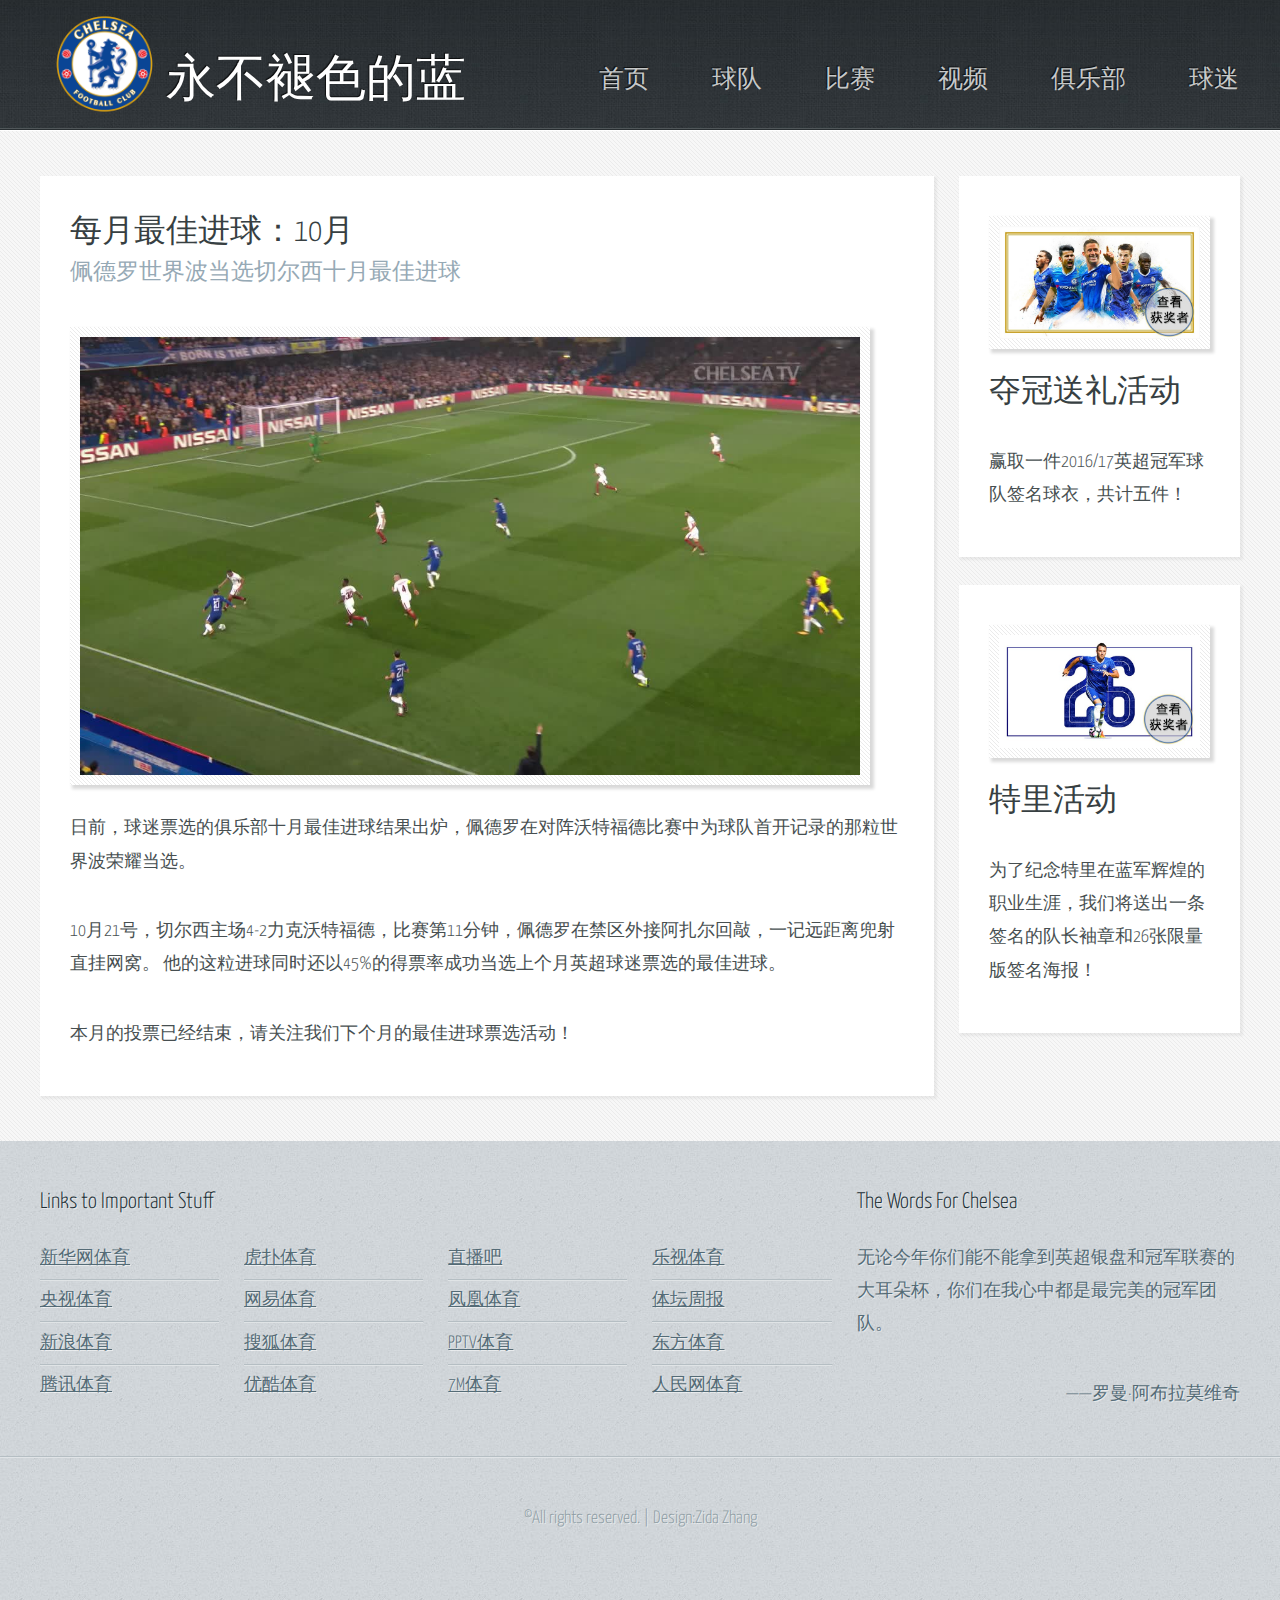
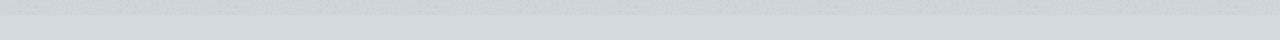
<file: 每月最佳进球.html>
<!DOCTYPE HTML>
<!--
	俱乐部基本资料 by Zida Zhang
-->
<html>
	<head>
		<title>俱乐部基本资料</title>
		<meta charset="utf-8" />
		<meta name="viewport" content="width=device-width, initial-scale=1" />
		<!--[if lte IE 8]><script src="assets/js/ie/html5shiv.js"></script><![endif]-->
		<link rel="stylesheet" href="assets/css/main.css" />
		<!--[if lte IE 9]><link rel="stylesheet" href="assets/css/ie9.css" /><![endif]-->
	</head>
	<body class="subpage">
		<div id="page-wrapper">

			<!-- Header -->
				<div id="header-wrapper">
					<header id="header" class="container">
						<div class="row">
							<div class="12u">

								 <div><img src="images/chelsea.img.png" width="130"></div>
								<!-- Logo -->
								<h1><a href="#" id="logo"> &nbsp; &nbsp; &nbsp; &nbsp; &nbsp; &nbsp; &nbsp; 永不褪色的蓝</a></h1>
								<!-- Nav -->
									<nav id="nav">
										<a href="index.html">首页</a>
										<a href="球队.html">球队</a>
										<a href="赛程及赛果.html">比赛</a>
										<a href="视频.html">视频</a>
										<a href="俱乐部.html">俱乐部</a>
										<a href="球迷.html">球迷</a>
									</nav>

							</div>
						</div>
					</header>
				</div>

			<!-- Content -->
				<div id="content-wrapper">
					<div id="content">
						<div class="container">
							<div class="row">
								<div class="9u 12u(mobile)">

									<!-- Main Content -->
										<section>
				                            <header>
												<h2>每月最佳进球：10月</h2>
												<h3>佩德罗世界波当选切尔西十月最佳进球</h3>
											</header>
					                    <div class="container">							
								         <div class="8u 12u(mobile)">
										<a href="video/英超-1718赛季-切尔西10月最佳进球候选 路易斯佩刀世界波争雄-专题.MP4" class="bordered-feature-image"><img src="images/每月最佳进球候选.jpg" alt=""/></a>
								         </div>
						                     </div>
<p>日前，球迷票选的俱乐部十月最佳进球结果出炉，佩德罗在对阵沃特福德比赛中为球队首开记录的那粒世界波荣耀当选。</p>
<p>10月21号，切尔西主场4-2力克沃特福德，比赛第11分钟，佩德罗在禁区外接阿扎尔回敲，一记远距离兜射直挂网窝。
  他的这粒进球同时还以45%的得票率成功当选上个月英超球迷票选的最佳进球。</p>
<p>本月的投票已经结束，请关注我们下个月的最佳进球票选活动！</p>
								  </section>
								  </div>
								
								<div class="3u 12u(mobile)">
									<!-- Sidebar -->
										<section>
											<a href="#" class="bordered-feature-image"><img src="images/夺冠送礼活动.jpg" alt=""/></a>
											<header>
												<h2>夺冠送礼活动</h2>
											</header>
											<p>赢取一件2016/17英超冠军球队签名球衣，共计五件！</p>
										</section>
										<section>
											<a href="#" class="bordered-feature-image"><img src="images/特里活动.jpg" alt=""/></a>
											<header>
												<h2>特里活动</h2>
											</header>
											<p>为了纪念特里在蓝军辉煌的职业生涯，我们将送出一条签名的队长袖章和26张限量版签名海报！</p>
										</section>
								</div>
							</div>
						</div>
					</div>
				</div>

			<!-- Footer -->
				<div id="footer-wrapper">
					<footer id="footer" class="container">
						<div class="row">
							<div class="8u 12u(mobile)">

								<!-- Links -->
									<section>
										<h2>Links to Important Stuff</h2>
										<div>
											<div class="row">
												<div class="3u 12u(mobile)">
													<ul class="link-list last-child">
														<li><a href="http://sports.news.cn/">新华网体育</a></li>
														<li><a href="http://sports.cctv.com/">央视体育</a></li>
														<li><a href="http://sports.sina.com.cn/">新浪体育</a></li>
														<li><a href="http://sports.qq.com/">腾讯体育</a></li>
													</ul>
												</div>
												<div class="3u 12u(mobile)">
													<ul class="link-list last-child">
														<li><a href="https://www.hupu.com/">虎扑体育</a></li>
														<li><a href="http://sports.163.com/">网易体育</a></li>
														<li><a href="http://sports.sohu.com/">搜狐体育</a></li>
														<li><a href="http://sports.youku.com/">优酷体育</a></li>
													</ul>
												</div>
												<div class="3u 12u(mobile)">
													<ul class="link-list last-child">
														<li><a href="https://www.zhibo8.cc/">直播吧</a></li>
														<li><a href="http://sports.ifeng.com/">凤凰体育</a></li>
														<li><a href="http://sports.pptv.com/">PPTV体育</a></li>
														<li><a href="http://www.7m.cn/">7M体育</a></li>
													</ul>
												</div>
												<div class="3u 12u(mobile)">
													<ul class="link-list last-child">
														<li><a href="http://www.lesports.com/">乐视体育</a></li>
														<li><a href="http://www.titan24.com/">体坛周报</a></li>
														<li><a href="http://sports.eastday.com/">东方体育</a></li>
														<li><a href="http://sports.people.com.cn/">人民网体育</a></li>

													</ul>
												</div>
											</div>
										</div>
									</section>

							</div>
							<div class="4u 12u(mobile)">

								<!-- Blurb -->
									<section>
										<h2>The Words For Chelsea</h2>
										<p>无论今年你们能不能拿到英超银盘和冠军联赛的大耳朵杯，你们在我心中都是最完美的冠军团队。 
										</p>
										<p align="right">
										——罗曼·阿布拉莫维奇
										</p>
									</section>

							</div>
						</div>
					</footer>
				</div>

			<!-- Copyright -->
				<div id="copyright">
					&copy;All rights reserved. | Design:Zida Zhang
				</div>

		</div>

		<!-- Scripts -->
			<script src="assets/js/jquery.min.js"></script>
			<script src="assets/js/skel.min.js"></script>
			<script src="assets/js/skel-viewport.min.js"></script>
			<script src="assets/js/util.js"></script>
			<!--[if lte IE 8]><script src="assets/js/ie/respond.min.js"></script><![endif]-->
			<script src="assets/js/main.js"></script>

	</body>
</html>
</file>
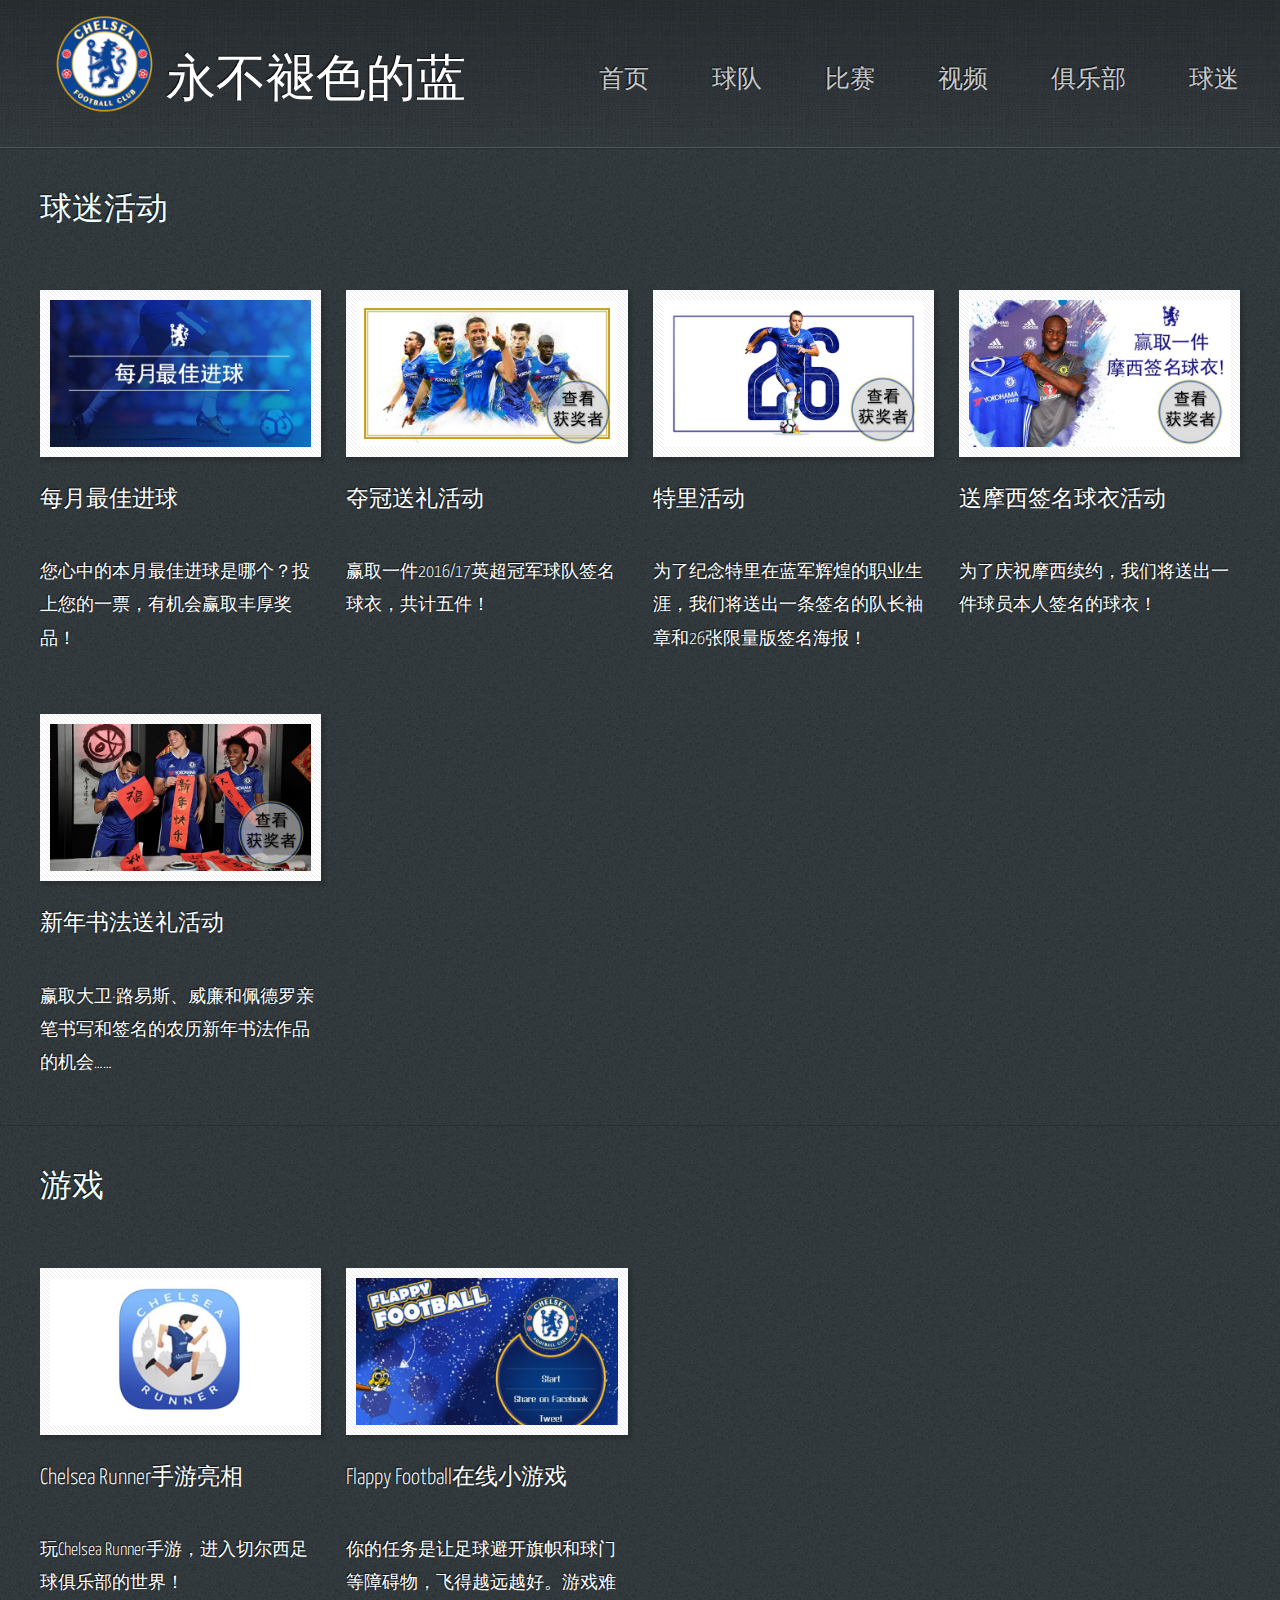
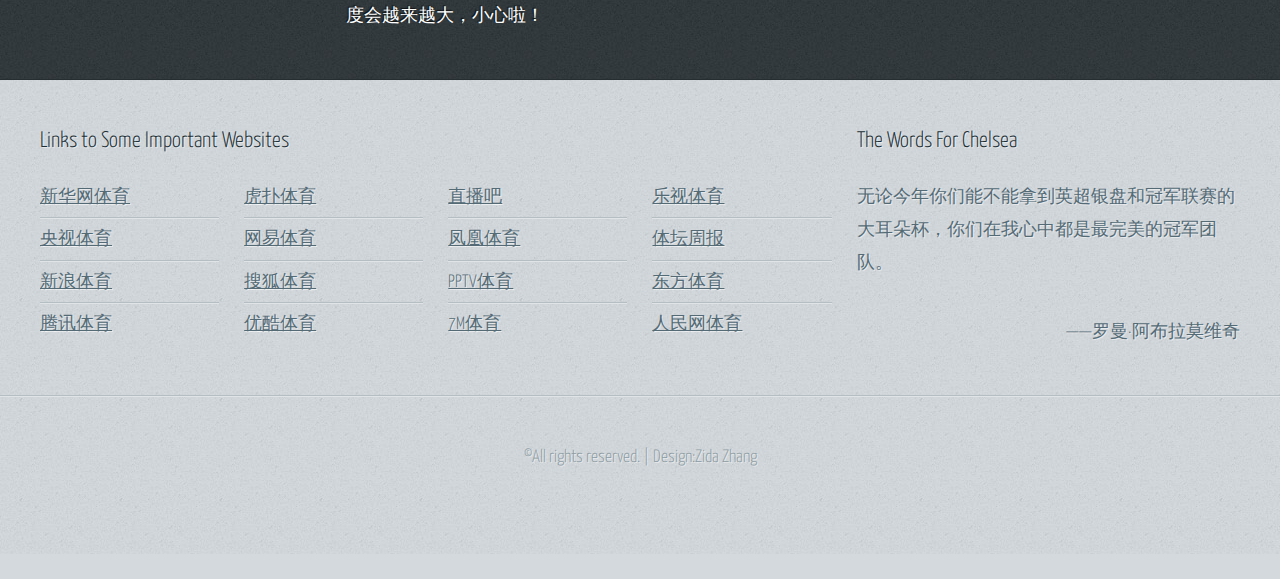
<file: 球迷.html>
<!DOCTYPE HTML>
<!--
	俱乐部历史 by Zida Zhang
-->
<html><head>
		<title>俱乐部历史</title>
		<meta charset="utf-8" />
		<meta name="viewport" content="width=device-width, initial-scale=1" />
		<!--[if lte IE 8]><script src="assets/js/ie/html5shiv.js"></script><![endif]-->
		<link rel="stylesheet" href="assets/css/main.css" />
		<!--[if lte IE 9]><link rel="stylesheet" href="assets/css/ie9.css" /><![endif]-->
	</head>
	<body>
		<div id="page-wrapper">

			<!-- Header -->
				<div id="header-wrapper">
					<header id="header" class="container">
						<div class="row">
							<div class="12u">

								 <div><img src="images/chelsea.img.png" width="130"></div>
								<!-- Logo -->
								<h1><a href="#" id="logo"> &nbsp; &nbsp; &nbsp; &nbsp; &nbsp; &nbsp; &nbsp; 永不褪色的蓝</a></h1>
								<!-- Nav -->
									<nav id="nav">
										<a href="index.html">首页</a>
										<a href="球队.html">球队</a>
										<a href="赛程及赛果.html">比赛</a>
										<a href="视频.html">视频</a>
										<a href="俱乐部.html">俱乐部</a>
										<a href="球迷.html">球迷</a>
									</nav>

							</div>
						</div>
					</header>
				</div>

			<!-- Features -->
				<div id="features-wrapper">
					<div id="features">
						<div class="container">
						  <p style="font-size: 1.75em;color:azure">球迷活动</p>
						  <div class="row">
								<div class="3u 12u(mobile)">

									<!-- Feature #1 -->
										<section>
											<a href="每月最佳进球.html" class="bordered-feature-image"><img src="images/每月最佳进球.jpg" alt="" /></a>
											<h2>每月最佳进球</h2>
											<p>
												<br><strong>您心中的本月最佳进球是哪个？投上您的一票，有机会赢取丰厚奖品！</strong>
											</p>
										</section>

								</div>
								<div class="3u 12u(mobile)">

									<!-- Feature #2 -->
										<section>
											<a href="#" class="bordered-feature-image"><img src="images/夺冠送礼活动.jpg" alt="" width="640" /></a>
											<h2>夺冠送礼活动</h2>
											<p><br><strong>赢取一件2016/17英超冠军球队签名球衣，共计五件！</strong>
											</p>
										</section>

								</div>
								<div class="3u 12u(mobile)">

									<!-- Feature #3 -->
										<section>
											<a href="#" class="bordered-feature-image"><img src="images/特里活动.jpg" alt="" /></a>
											<h2>特里活动</h2>
											<p><br><strong>为了纪念特里在蓝军辉煌的职业生涯，我们将送出一条签名的队长袖章和26张限量版签名海报！</strong>
											</p>
										</section>

								</div>
								<div class="3u 12u(mobile)">

									<!-- Feature #4 -->
										<section>
											<a href="#" class="bordered-feature-image"><img src="images/送摩西签名球衣活动.jpg" alt="" /></a>
											<h2>送摩西签名球衣活动</h2>
											<p><br><strong>为了庆祝摩西续约，我们将送出一件球员本人签名的球衣！</strong>
											<br>
											<br>
											<br>
											</p>
										</section>
                                </div>
							    <div class="3u 12u(mobile)">

									<!-- Feature #5 -->
										<section>
											<a href="#" class="bordered-feature-image"><img src="images/新年书法送礼活动.jpg" alt="" /></a>
											<h2>新年书法送礼活动</h2>
											<p>
												<br><strong>赢取大卫·路易斯、威廉和佩德罗亲笔书写和签名的农历新年书法作品的机会……

</strong>
											</p>
										</section>

								 </div>
							</div>
						</div>
					</div>
				</div>

		<div id="features-wrapper">
					<div id="features">
						<div class="container">
						<p style="font-size: 1.75em;color:azure">游戏</p>
							<div class="row">
								<div class="3u 12u(mobile)">

									<!-- Feature #1 -->
										<section>
											<a href="#" class="bordered-feature-image"><img src="images/手游.jpg" alt="" /></a>
											<h2>Chelsea Runner手游亮相</h2>
											<p>
												<br><strong>玩Chelsea Runner手游，进入切尔西足球俱乐部的世界！</strong>
											</p>
										</section>

								</div>
								<div class="3u 12u(mobile)">

									<!-- Feature #2 -->
										<section>
											<a href="#" class="bordered-feature-image"><img src="images/在线小游戏.jpg" alt="" width="640" /></a>
											<h2>Flappy Football在线小游戏</h2>
											<p><br><strong>你的任务是让足球避开旗帜和球门等障碍物，飞得越远越好。游戏难度会越来越大，小心啦！</strong>
											</p>
										</section>

								</div>
							</div>
						</div>
					</div>
				</div>
			
			<!-- Footer -->
				<div id="footer-wrapper">
					<footer id="footer" class="container">
						<div class="row">
							<div class="8u 12u(mobile)">

								<!-- Links -->
									<section>
										<h2>Links to Some Important Websites</h2>
										<div>
											<div class="row">
												<div class="3u 12u(mobile)">
													<ul class="link-list last-child">
														<li><a href="http://sports.news.cn/">新华网体育</a></li>
														<li><a href="http://sports.cctv.com/">央视体育</a></li>
														<li><a href="http://sports.sina.com.cn/">新浪体育</a></li>
														<li><a href="http://sports.qq.com/">腾讯体育</a></li>
													</ul>
												</div>
												<div class="3u 12u(mobile)">
													<ul class="link-list last-child">
														<li><a href="https://www.hupu.com/">虎扑体育</a></li>
														<li><a href="http://sports.163.com/">网易体育</a></li>
														<li><a href="http://sports.sohu.com/">搜狐体育</a></li>
														<li><a href="http://sports.youku.com/">优酷体育</a></li>
													</ul>
												</div>
												<div class="3u 12u(mobile)">
													<ul class="link-list last-child">
														<li><a href="https://www.zhibo8.cc/">直播吧</a></li>
														<li><a href="http://sports.ifeng.com/">凤凰体育</a></li>
														<li><a href="http://sports.pptv.com/">PPTV体育</a></li>
														<li><a href="http://www.7m.cn/">7M体育</a></li>
													</ul>
												</div>
												<div class="3u 12u(mobile)">
													<ul class="link-list last-child">
														<li><a href="http://www.lesports.com/">乐视体育</a></li>
														<li><a href="http://www.titan24.com/">体坛周报</a></li>
														<li><a href="http://sports.eastday.com/">东方体育</a></li>
														<li><a href="http://sports.people.com.cn/">人民网体育</a></li>
													</ul>
												</div>
											</div>
										</div>
									</section>

							</div>
							<div class="4u 12u(mobile)">

								<!-- Blurb -->
									<section>
										<h2>The Words For Chelsea</h2>
										<p>无论今年你们能不能拿到英超银盘和冠军联赛的大耳朵杯，你们在我心中都是最完美的冠军团队。 
										</p>
										<p align="right">
										——罗曼·阿布拉莫维奇
										</p>
									</section>

							</div>
						</div>
					</footer>
				</div>

			<!-- Copyright -->
				<div id="copyright">
					&copy;All rights reserved. | Design:Zida Zhang
				</div>

		</div>

		<!-- Scripts -->
			<script src="assets/js/jquery.min.js"></script>
			<script src="assets/js/js.js"></script>
			<script src="assets/js/jquery.js"></script>
			<script src="assets/js/skel.min.js"></script>
			<script src="assets/js/skel-viewport.min.js"></script>
			<script src="assets/js/util.js"></script>
			<!--[if lte IE 8]><script src="assets/js/ie/respond.min.js"></script><![endif]-->
			<script src="assets/js/main.js"></script>

	</body>
</html>
</file>
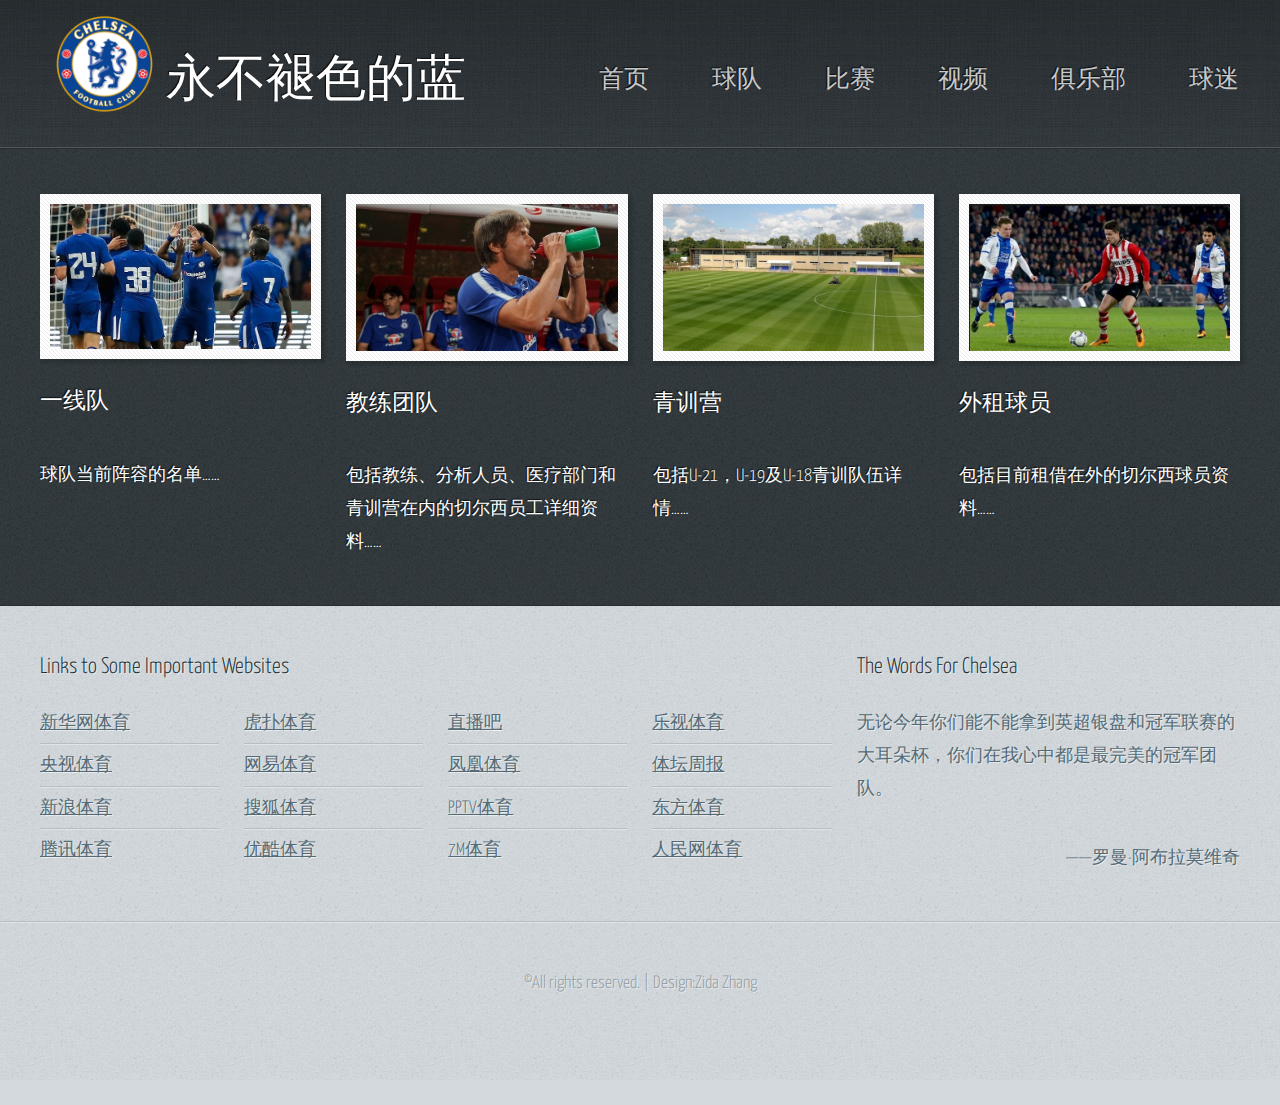
<file: 球队.html>
<!DOCTYPE HTML>
<!--
	球队 by Zida Zhang
-->
<html><head>
		<title>球队</title>
		<meta charset="utf-8" />
		<meta name="viewport" content="width=device-width, initial-scale=1" />
		<!--[if lte IE 8]><script src="assets/js/ie/html5shiv.js"></script><![endif]-->
		<link rel="stylesheet" href="assets/css/main.css" />
		<!--[if lte IE 9]><link rel="stylesheet" href="assets/css/ie9.css" /><![endif]-->
	</head>
	<body>
		<div id="page-wrapper">

			<!-- Header -->
				<div id="header-wrapper">
					<header id="header" class="container">
						<div class="row">
							<div class="12u">

								 <div><img src="images/chelsea.img.png" width="130"></div>
								<!-- Logo -->
								<h1><a href="#" id="logo"> &nbsp; &nbsp; &nbsp; &nbsp; &nbsp; &nbsp; &nbsp; 永不褪色的蓝</a></h1>
								<!-- Nav -->
									<nav id="nav">
										<a href="index.html">首页</a>
										<a href="球队.html">球队</a>
										<a href="赛程及赛果.html">比赛</a>
										<a href="视频.html">视频</a>
										<a href="俱乐部.html">俱乐部</a>
										<a href="球迷.html">球迷</a>
									</nav>

							</div>
						</div>
					</header>
					
				</div>

			<!-- Features -->
				<div id="features-wrapper">
					<div id="features">
						<div class="container">
							<div class="row">
								<div class="3u 12u(mobile)">

									<!-- Feature #1 -->
										<section>
											<a href="一线队.html" class="bordered-feature-image"><img src="images/一线队.jpg" alt="欧冠-1718赛季-小组赛-第1轮-切尔西vs卡拉巴赫" /></a>
											<h2>一线队</h2>
											<p>
												<br><strong>球队当前阵容的名单……</strong>
											</p>
										</section>

								</div>
								<div class="3u 12u(mobile)">

									<!-- Feature #2 -->
										<section>
											<a href="#" class="bordered-feature-image"><img src="images/教练团队.jpg" alt="" width="640" /></a>
											<h2>教练团队</h2>
											<p><br><strong>包括教练、分析人员、医疗部门和青训营在内的切尔西员工详细资料……</strong>
											</p>
										</section>

								</div>
								<div class="3u 12u(mobile)">

									<!-- Feature #3 -->
										<section>
											<a href="#" class="bordered-feature-image"><img src="images/青训营.jpg" alt="" /></a>
											<h2>青训营</h2>
											<p><br><strong>包括U-21，U-19及U-18青训队伍详情……</strong>
											</p>
										</section>

								</div>
								<div class="3u 12u(mobile)">

									<!-- Feature #4 -->
										<section>
											<a href="#" class="bordered-feature-image"><img src="images/外租球员.jpg" alt="" /></a>
											<h2>外租球员</h2>
											<p><br><strong>包括目前租借在外的切尔西球员资料……</strong>
											</p>
										</section>

								</div>
							</div>
						</div>
					</div>
				</div>
				
			<!-- Footer -->
				<div id="footer-wrapper">
					<footer id="footer" class="container">
						<div class="row">
							<div class="8u 12u(mobile)">

								<!-- Links -->
									<section>
										<h2>Links to Some Important Websites</h2>
										<div>
											<div class="row">
												<div class="3u 12u(mobile)">
													<ul class="link-list last-child">
														<li><a href="http://sports.news.cn/">新华网体育</a></li>
														<li><a href="http://sports.cctv.com/">央视体育</a></li>
														<li><a href="http://sports.sina.com.cn/">新浪体育</a></li>
														<li><a href="http://sports.qq.com/">腾讯体育</a></li>
													</ul>
												</div>
												<div class="3u 12u(mobile)">
													<ul class="link-list last-child">
														<li><a href="https://www.hupu.com/">虎扑体育</a></li>
														<li><a href="http://sports.163.com/">网易体育</a></li>
														<li><a href="http://sports.sohu.com/">搜狐体育</a></li>
														<li><a href="http://sports.youku.com/">优酷体育</a></li>
													</ul>
												</div>
												<div class="3u 12u(mobile)">
													<ul class="link-list last-child">
														<li><a href="https://www.zhibo8.cc/">直播吧</a></li>
														<li><a href="http://sports.ifeng.com/">凤凰体育</a></li>
														<li><a href="http://sports.pptv.com/">PPTV体育</a></li>
														<li><a href="http://www.7m.cn/">7M体育</a></li>
													</ul>
												</div>
												<div class="3u 12u(mobile)">
													<ul class="link-list last-child">
														<li><a href="http://www.lesports.com/">乐视体育</a></li>
														<li><a href="http://www.titan24.com/">体坛周报</a></li>
														<li><a href="http://sports.eastday.com/">东方体育</a></li>
														<li><a href="http://sports.people.com.cn/">人民网体育</a></li>
													</ul>
												</div>
											</div>
										</div>
									</section>

							</div>
							<div class="4u 12u(mobile)">

								<!-- Blurb -->
									<section>
										<h2>The Words For Chelsea</h2>
										<p>无论今年你们能不能拿到英超银盘和冠军联赛的大耳朵杯，你们在我心中都是最完美的冠军团队。 
										</p>
										<p align="right">
										——罗曼·阿布拉莫维奇
										</p>
									</section>

							</div>
						</div>
					</footer>
				</div>

			<!-- Copyright -->
				<div id="copyright">
					&copy;All rights reserved. | Design:Zida Zhang
				</div>

		</div>

		<!-- Scripts -->
			<script src="assets/js/jquery.min.js"></script>
			<script src="assets/js/js.js"></script>
			<script src="assets/js/jquery.js"></script>
			<script src="assets/js/skel.min.js"></script>
			<script src="assets/js/skel-viewport.min.js"></script>
			<script src="assets/js/util.js"></script>
			<!--[if lte IE 8]><script src="assets/js/ie/respond.min.js"></script><![endif]-->
			<script src="assets/js/main.js"></script>

	</body>
</html>
</file>
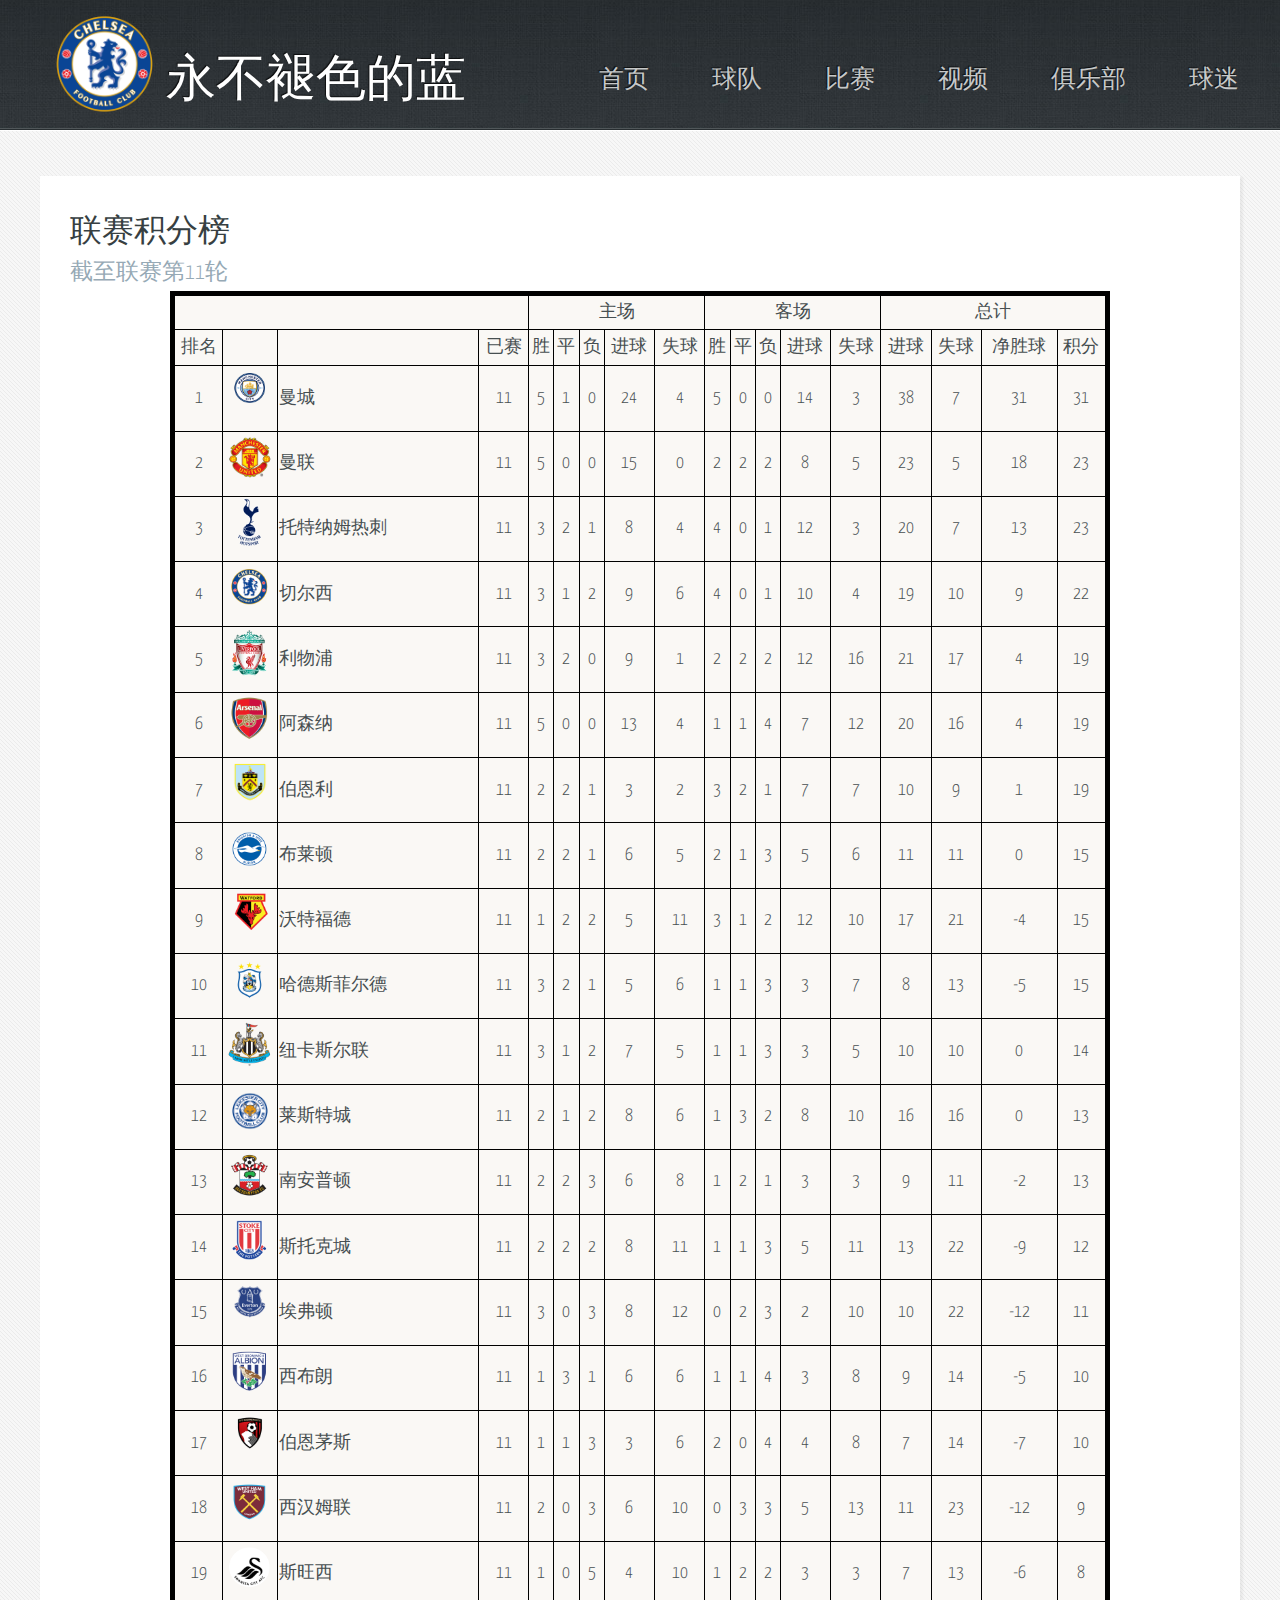
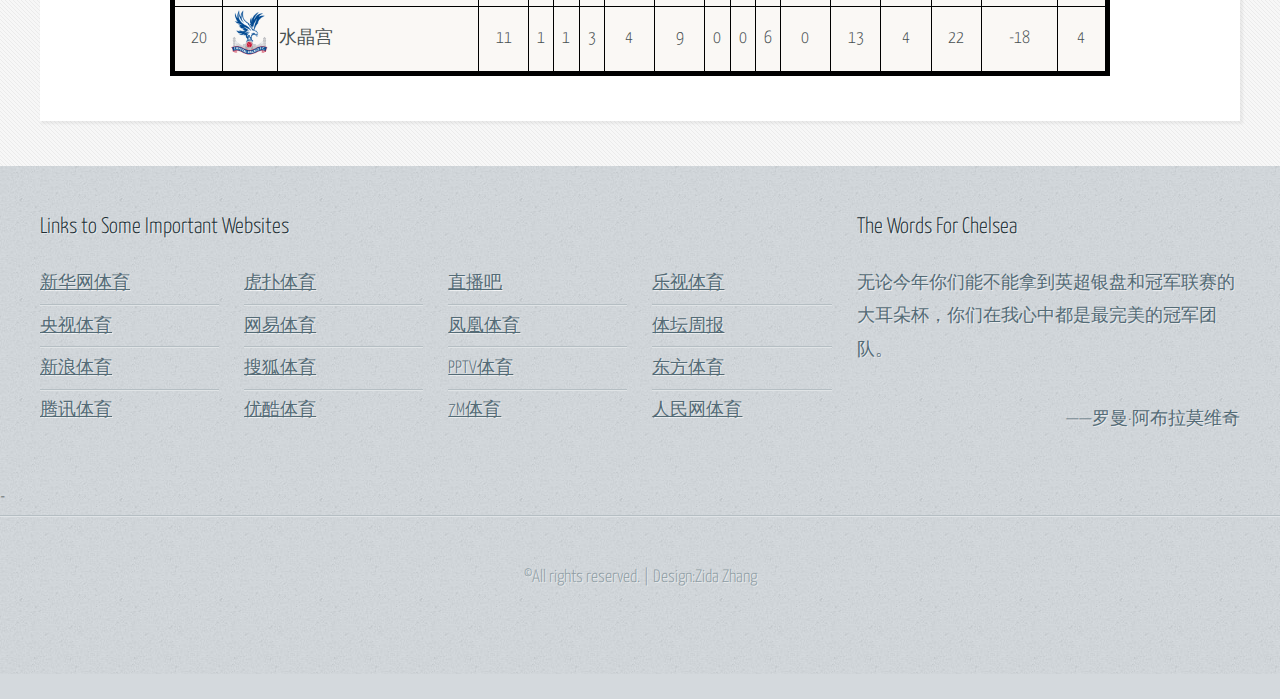
<file: 积分榜.html>
<!DOCTYPE HTML>
<!--
	积分榜 by Zida Zhang
-->
<html>
	<head>
		<title>联赛积分榜</title>
		<meta charset="utf-8" />
		<meta name="viewport" content="width=device-width, initial-scale=1" />
		<!--[if lte IE 8]><script src="assets/js/ie/html5shiv.js"></script><![endif]-->
		<link rel="stylesheet" href="assets/css/main.css" />
		<!--[if lte IE 9]><link rel="stylesheet" href="assets/css/ie9.css" /><![endif]-->
	</head>
	<body class="subpage">
		<div id="page-wrapper">

			<!-- Header -->
				<div id="header-wrapper">
					<header id="header" class="container">
						<div class="row">
							<div class="12u">

								 <div><img src="images/chelsea.img.png" width="130"></div>
								<!-- Logo -->
								<h1><a href="#" id="logo"> &nbsp; &nbsp; &nbsp; &nbsp; &nbsp; &nbsp; &nbsp; 永不褪色的蓝</a></h1>

								<!-- Nav -->
									<nav id="nav">
										<a href="index.html">首页</a>
										<a href="球队.html">球队</a>
										<a href="赛程及赛果.html">比赛</a>
										<a href="视频.html">视频</a>
										<a href="俱乐部.html">俱乐部</a>
										<a href="球迷.html">球迷</a>
									</nav>

							</div>
						</div>
					</header>
				</div>

			
			<!-- Content -->
				<div id="content-wrapper">
					<div id="content">
						<div class="container">
							<div class="row">
								<div class="12u">

									<!-- Main Content -->
								  <section>
										  <header>
										    <h2>联赛积分榜</h2>
										    <h3>截至联赛第11轮</h3>
										    <table width="940" border="5" bgcolor="#FAF8F5"  bordercolor="#000000" align="center">
												  <tbody>
												    <tr>
												      <th colspan="4" align="center" valign="middle" scope="col">&nbsp;</th>
												      <th colspan="5" align="center" valign="middle" scope="col">主场</th>
												      <th colspan="5" align="center" valign="middle" scope="col">客场</th>
												      <th colspan="4" align="center" valign="middle" scope="col">总计</th>
											        </tr>
												    <tr>
												      <td width="50" align="center" valign="middle">排名</td>
												      <td width="50" align="center" valign="middle">&nbsp;</td>
												      <td width="200" align="left" valign="middle">&nbsp;</td>
												      <td width="50" align="center" valign="middle">已赛 </td>
												      <td width="25" align="center" valign="middle">胜</td>
												      <td width="25" align="center" valign="middle">平</td>
												      <td width="25" align="center" valign="middle">负</td>
												      <td width="50" align="center" valign="middle">进球</td>
												      <td width="50" align="center" valign="middle">失球</td>
												      <td width="25" align="center" valign="middle">胜</td>
												      <td width="25" align="center" valign="middle">平</td>
												      <td width="25" align="center" valign="middle">负</td>
												      <td width="50" align="center" valign="middle">进球</td>
												      <td width="50" align="center" valign="middle">失球</td>
												      <td width="50" align="center" valign="middle">进球</td>
												      <td width="50" align="center" valign="middle">失球</td>
												      <td width="75" align="center" valign="middle">净胜球</td>
												      <td width="50" align="center" valign="middle">积分</td>
											        </tr>
												    <tr>
												      <td align="center" valign="middle"> 1</td>
												      <td align="center" valign="middle"><img src="images/manchester-city.img.png" width="48" height="50" alt="曼城"/></td>
												      <td align="left" valign="middle">曼城</td>
												      <td align="center" valign="middle">11</td>
												      <td align="center" valign="middle">5 </td>
												      <td align="center" valign="middle">1 </td>
												      <td align="center" valign="middle">0 </td>
												      <td align="center" valign="middle">24 </td>
												      <td align="center" valign="middle">4 </td>
												      <td align="center" valign="middle">5 </td>
												      <td align="center" valign="middle">0 </td>
												      <td align="center" valign="middle">0 </td>
												      <td align="center" valign="middle">14 </td>
												      <td align="center" valign="middle">3 </td>
												      <td align="center" valign="middle">38 </td>
												      <td align="center" valign="middle">7 </td>
												      <td align="center" valign="middle">31 </td>
												      <td align="center" valign="middle">31 </td>
												    </tr>
												    <tr>
												      <td align="center" valign="middle"> 2</td>
												      <td align="center" valign="middle"><img src="images/manchester-united.img.png" width="50" height="50" alt="曼联"/></td>
												      <td align="left" valign="middle">曼联</td>
												      <td align="center" valign="middle">11</td>
												      <td align="center" valign="middle">5 </td>
												      <td align="center" valign="middle">0 </td>
												      <td align="center" valign="middle">0 </td>
												      <td align="center" valign="middle">15 </td>
												      <td align="center" valign="middle">0 </td>
												      <td align="center" valign="middle">2</td>
												      <td align="center" valign="middle">2 </td>
												      <td align="center" valign="middle">2 </td>
												      <td align="center" valign="middle">8 </td>
												      <td align="center" valign="middle">5 </td>
												      <td align="center" valign="middle">23 </td>
												      <td align="center" valign="middle">5 </td>
												      <td align="center" valign="middle">18 </td>
												      <td align="center" valign="middle">23 </td>
												    </tr>
												    <tr>
												      <td align="center" valign="middle"> 3</td>
												      <td align="center" valign="middle"><img src="images/tottenham-hotspur.img.png" width="49" height="50" alt="热刺"/></td>
												      <td align="left" valign="middle">托特纳姆热刺</td>
												      <td align="center" valign="middle">11</td>
												      <td align="center" valign="middle">3 </td>
												      <td align="center" valign="middle">2 </td>
												      <td align="center" valign="middle">1 </td>
												      <td align="center" valign="middle">8 </td>
												      <td align="center" valign="middle">4 </td>
												      <td align="center" valign="middle">4 </td>
												      <td align="center" valign="middle"> 0</td>
												      <td align="center" valign="middle"> 1</td>
												      <td align="center" valign="middle"> 12</td>
												      <td align="center" valign="middle"> 3</td>
												      <td align="center" valign="middle">20 </td>
												      <td align="center" valign="middle">7 </td>
												      <td align="center" valign="middle">13 </td>
												      <td align="center" valign="middle">23 </td>
												    </tr>
												    <tr>
												      <td align="center" valign="middle">4 </td>
												      <td align="center" valign="middle"><img src="images/chelsea.img.png" width="49" height="50" alt="切尔西"/></td>
												      <td align="left" valign="middle">切尔西</td>
												      <td align="center" valign="middle">11</td>
												      <td align="center" valign="middle">3 </td>
												      <td align="center" valign="middle">1 </td>
												      <td align="center" valign="middle">2 </td>
												      <td align="center" valign="middle">9 </td>
												      <td align="center" valign="middle"> 6</td>
												      <td align="center" valign="middle"> 4</td>
												      <td align="center" valign="middle"> 0</td>
												      <td align="center" valign="middle"> 1</td>
												      <td align="center" valign="middle"> 10</td>
												      <td align="center" valign="middle">4 </td>
												      <td align="center" valign="middle">19 </td>
												      <td align="center" valign="middle">10 </td>
												      <td align="center" valign="middle">9 </td>
												      <td align="center" valign="middle">22 </td>
												    </tr>
												    <tr>
												      <td align="center" valign="middle"> 5</td>
												      <td align="center" valign="middle"><img src="images/liverpool.img.png" width="49" height="50" alt="利物浦"/></td>
												      <td align="left" valign="middle">利物浦</td>
												      <td align="center" valign="middle">11</td>
												      <td align="center" valign="middle">3 </td>
												      <td align="center" valign="middle">2 </td>
												      <td align="center" valign="middle"> 0</td>
												      <td align="center" valign="middle">9 </td>
												      <td align="center" valign="middle">1 </td>
												      <td align="center" valign="middle">2 </td>
												      <td align="center" valign="middle"> 2</td>
												      <td align="center" valign="middle"> 2</td>
												      <td align="center" valign="middle">12</td>
												      <td align="center" valign="middle">16 </td>
												      <td align="center" valign="middle">21 </td>
												      <td align="center" valign="middle">17 </td>
												      <td align="center" valign="middle">4 </td>
												      <td align="center" valign="middle">19 </td>
												    </tr>
												    <tr>
												      <td align="center" valign="middle"> 6</td>
												      <td align="center" valign="middle"><img src="images/arsenal.img.png" width="49" height="50" alt="阿森纳"/></td>
												      <td align="left" valign="middle">阿森纳</td>
												      <td align="center" valign="middle">11</td>
												      <td align="center" valign="middle">5 </td>
												      <td align="center" valign="middle">0 </td>
												      <td align="center" valign="middle">0 </td>
												      <td align="center" valign="middle">13 </td>
												      <td align="center" valign="middle">4 </td>
												      <td align="center" valign="middle"> 1</td>
												      <td align="center" valign="middle"> 1</td>
												      <td align="center" valign="middle">4 </td>
												      <td align="center" valign="middle"> 7</td>
												      <td align="center" valign="middle">12 </td>
												      <td align="center" valign="middle">20 </td>
												      <td align="center" valign="middle">16 </td>
												      <td align="center" valign="middle">4 </td>
												      <td align="center" valign="middle">19 </td>
												    </tr>
												    <tr>
												      <td align="center" valign="middle">7 </td>
												      <td align="center" valign="middle"><img src="images/burnley.img.png" width="48" height="50" alt="伯恩利"/></td>
												      <td align="left" valign="middle">伯恩利</td>
												      <td align="center" valign="middle">11</td>
												      <td align="center" valign="middle">2 </td>
												      <td align="center" valign="middle">2 </td>
												      <td align="center" valign="middle">1 </td>
												      <td align="center" valign="middle">3 </td>
												      <td align="center" valign="middle">2 </td>
												      <td align="center" valign="middle">3 </td>
												      <td align="center" valign="middle"> 2</td>
												      <td align="center" valign="middle"> 1</td>
												      <td align="center" valign="middle">7 </td>
												      <td align="center" valign="middle">7 </td>
												      <td align="center" valign="middle">10 </td>
												      <td align="center" valign="middle">9 </td>
												      <td align="center" valign="middle">1 </td>
												      <td align="center" valign="middle">19 </td>
												    </tr>
												    <tr>
												      <td align="center" valign="middle">8 </td>
												      <td align="center" valign="middle"><img src="images/brighton-and-hove-albion.img.png" width="49" height="50" alt="布莱顿"/></td>
												      <td align="left" valign="middle">布莱顿</td>
												      <td align="center" valign="middle">11</td>
												      <td align="center" valign="middle">2 </td>
												      <td align="center" valign="middle">2 </td>
												      <td align="center" valign="middle">1 </td>
												      <td align="center" valign="middle">6 </td>
												      <td align="center" valign="middle">5 </td>
												      <td align="center" valign="middle"> 2</td>
												      <td align="center" valign="middle">1 </td>
												      <td align="center" valign="middle">3 </td>
												      <td align="center" valign="middle"> 5</td>
												      <td align="center" valign="middle">6 </td>
												      <td align="center" valign="middle">11 </td>
												      <td align="center" valign="middle">11 </td>
												      <td align="center" valign="middle">0 </td>
												      <td align="center" valign="middle">15 </td>
												    </tr>
												    <tr>
												      <td align="center" valign="middle">9 </td>
												      <td align="center" valign="middle"><img src="images/watford.img.png" width="51" height="50" alt="沃特福德"/></td>
												      <td align="left" valign="middle">沃特福德</td>
												      <td align="center" valign="middle">11</td>
												      <td align="center" valign="middle">1 </td>
												      <td align="center" valign="middle">2 </td>
												      <td align="center" valign="middle">2 </td>
												      <td align="center" valign="middle">5 </td>
												      <td align="center" valign="middle">11 </td>
												      <td align="center" valign="middle">3 </td>
												      <td align="center" valign="middle"> 1</td>
												      <td align="center" valign="middle"> 2</td>
												      <td align="center" valign="middle">12 </td>
												      <td align="center" valign="middle"> 10</td>
												      <td align="center" valign="middle">17 </td>
												      <td align="center" valign="middle">21 </td>
												      <td align="center" valign="middle">-4 </td>
												      <td align="center" valign="middle">15 </td>
												    </tr>
												    <tr>
												      <td align="center" valign="middle">10 </td>
												      <td align="center" valign="middle"><img src="images/huddersfield-town.img.png" width="49" height="50" alt="哈德斯菲尔德"/></td>
												      <td align="left" valign="middle">哈德斯菲尔德</td>
												      <td align="center" valign="middle">11</td>
												      <td align="center" valign="middle">3 </td>
												      <td align="center" valign="middle">2 </td>
												      <td align="center" valign="middle"> 1</td>
												      <td align="center" valign="middle">5 </td>
												      <td align="center" valign="middle">6 </td>
												      <td align="center" valign="middle"> 1</td>
												      <td align="center" valign="middle">1 </td>
												      <td align="center" valign="middle"> 3</td>
												      <td align="center" valign="middle">3 </td>
												      <td align="center" valign="middle"> 7</td>
												      <td align="center" valign="middle">8 </td>
												      <td align="center" valign="middle">13 </td>
												      <td align="center" valign="middle">-5 </td>
												      <td align="center" valign="middle">15 </td>
												    </tr>
												    <tr>
												      <td align="center" valign="middle">11 </td>
												      <td align="center" valign="middle"><img src="images/newcastle-united.img.png" width="49" height="50" alt="纽卡斯尔联"/></td>
												      <td align="left" valign="middle">纽卡斯尔联</td>
												      <td align="center" valign="middle">11</td>
												      <td align="center" valign="middle">3 </td>
												      <td align="center" valign="middle">1 </td>
												      <td align="center" valign="middle">2 </td>
												      <td align="center" valign="middle">7 </td>
												      <td align="center" valign="middle"> 5</td>
												      <td align="center" valign="middle">1 </td>
												      <td align="center" valign="middle">1 </td>
												      <td align="center" valign="middle">3 </td>
												      <td align="center" valign="middle"> 3</td>
												      <td align="center" valign="middle"> 5</td>
												      <td align="center" valign="middle">10 </td>
												      <td align="center" valign="middle">10 </td>
												      <td align="center" valign="middle">0 </td>
												      <td align="center" valign="middle">14 </td>
												    </tr>
												    <tr>
												      <td align="center" valign="middle">12 </td>
												      <td align="center" valign="middle"><img src="images/leicester-city.img.png" width="48" height="50" alt="莱斯特城"/></td>
												      <td align="left" valign="middle">莱斯特城</td>
												      <td align="center" valign="middle">11</td>
												      <td align="center" valign="middle">2 </td>
												      <td align="center" valign="middle"> 1</td>
												      <td align="center" valign="middle"> 2</td>
												      <td align="center" valign="middle">8 </td>
												      <td align="center" valign="middle"> 6</td>
												      <td align="center" valign="middle">1 </td>
												      <td align="center" valign="middle"> 3</td>
												      <td align="center" valign="middle">2 </td>
												      <td align="center" valign="middle"> 8</td>
												      <td align="center" valign="middle"> 10</td>
												      <td align="center" valign="middle">16 </td>
												      <td align="center" valign="middle">16 </td>
												      <td align="center" valign="middle">0 </td>
												      <td align="center" valign="middle">13 </td>
												    </tr>
												    <tr>
												      <td align="center" valign="middle">13 </td>
												      <td align="center" valign="middle"><img src="images/southampton.img.png" width="49" height="50" alt="南安普顿"/></td>
												      <td align="left" valign="middle">南安普顿</td>
												      <td align="center" valign="middle">11</td>
												      <td align="center" valign="middle">2 </td>
												      <td align="center" valign="middle">2 </td>
												      <td align="center" valign="middle">3 </td>
												      <td align="center" valign="middle">6 </td>
												      <td align="center" valign="middle">8 </td>
												      <td align="center" valign="middle"> 1</td>
												      <td align="center" valign="middle"> 2</td>
												      <td align="center" valign="middle"> 1</td>
												      <td align="center" valign="middle"> 3</td>
												      <td align="center" valign="middle">3 </td>
												      <td align="center" valign="middle">9 </td>
												      <td align="center" valign="middle">11 </td>
												      <td align="center" valign="middle">-2 </td>
												      <td align="center" valign="middle">13 </td>
												    </tr>
												    <tr>
												      <td align="center" valign="middle">14 </td>
												      <td align="center" valign="middle"><img src="images/stoke-city.img.png" width="49" height="50" alt="斯托克城"/></td>
												      <td align="left" valign="middle">斯托克城</td>
												      <td align="center" valign="middle">11</td>
												      <td align="center" valign="middle">2 </td>
												      <td align="center" valign="middle">2 </td>
												      <td align="center" valign="middle">2 </td>
												      <td align="center" valign="middle">8 </td>
												      <td align="center" valign="middle">11 </td>
												      <td align="center" valign="middle">1 </td>
												      <td align="center" valign="middle">1 </td>
												      <td align="center" valign="middle"> 3</td>
												      <td align="center" valign="middle"> 5</td>
												      <td align="center" valign="middle">11 </td>
												      <td align="center" valign="middle">13 </td>
												      <td align="center" valign="middle">22 </td>
												      <td align="center" valign="middle">-9 </td>
												      <td align="center" valign="middle">12 </td>
												    </tr>
												    <tr>
												      <td align="center" valign="middle">15 </td>
												      <td align="center" valign="middle"><img src="images/everton.img.png" width="49" height="50" alt="埃弗顿"/></td>
												      <td align="left" valign="middle">埃弗顿</td>
												      <td align="center" valign="middle">11</td>
												      <td align="center" valign="middle"> 3</td>
												      <td align="center" valign="middle">0 </td>
												      <td align="center" valign="middle">3 </td>
												      <td align="center" valign="middle">8 </td>
												      <td align="center" valign="middle">12 </td>
												      <td align="center" valign="middle">0 </td>
												      <td align="center" valign="middle">2 </td>
												      <td align="center" valign="middle"> 3</td>
												      <td align="center" valign="middle"> 2</td>
												      <td align="center" valign="middle"> 10</td>
												      <td align="center" valign="middle">10 </td>
												      <td align="center" valign="middle">22 </td>
												      <td align="center" valign="middle">-12 </td>
												      <td align="center" valign="middle">11 </td>
												    </tr>
												    <tr>
												      <td align="center" valign="middle"> 16</td>
												      <td align="center" valign="middle"><img src="images/west-bromwich-albion.img.png" width="49" height="50" alt="西布朗"/></td>
												      <td align="left" valign="middle">西布朗</td>
												      <td align="center" valign="middle">11</td>
												      <td align="center" valign="middle">1 </td>
												      <td align="center" valign="middle">3 </td>
												      <td align="center" valign="middle"> 1</td>
												      <td align="center" valign="middle">6 </td>
												      <td align="center" valign="middle">6 </td>
												      <td align="center" valign="middle">1 </td>
												      <td align="center" valign="middle"> 1</td>
												      <td align="center" valign="middle"> 4</td>
												      <td align="center" valign="middle"> 3</td>
												      <td align="center" valign="middle"> 8</td>
												      <td align="center" valign="middle">9 </td>
												      <td align="center" valign="middle">14 </td>
												      <td align="center" valign="middle">-5 </td>
												      <td align="center" valign="middle">10 </td>
												    </tr>
												    <tr>
												      <td align="center" valign="middle"> 17</td>
												      <td align="center" valign="middle"><img src="images/bournemouth.img.png" width="49" height="50" alt="伯恩茅斯"/></td>
												      <td align="left" valign="middle">伯恩茅斯</td>
												      <td align="center" valign="middle">11</td>
												      <td align="center" valign="middle">1 </td>
												      <td align="center" valign="middle">1 </td>
												      <td align="center" valign="middle">3 </td>
												      <td align="center" valign="middle">3 </td>
												      <td align="center" valign="middle">6 </td>
												      <td align="center" valign="middle">2 </td>
												      <td align="center" valign="middle"> 0</td>
												      <td align="center" valign="middle"> 4</td>
												      <td align="center" valign="middle"> 4</td>
												      <td align="center" valign="middle"> 8</td>
												      <td align="center" valign="middle">7 </td>
												      <td align="center" valign="middle">14 </td>
												      <td align="center" valign="middle">-7 </td>
												      <td align="center" valign="middle">10 </td>
												    </tr>
												    <tr>
												      <td align="center" valign="middle"> 18</td>
												      <td align="center" valign="middle"><img src="images/west-ham-united.img.png" width="49" height="50" alt="西汉姆联"/></td>
												      <td align="left" valign="middle">西汉姆联</td>
												      <td align="center" valign="middle">11</td>
												      <td align="center" valign="middle">2 </td>
												      <td align="center" valign="middle">0 </td>
												      <td align="center" valign="middle">3 </td>
												      <td align="center" valign="middle">6 </td>
												      <td align="center" valign="middle">10 </td>
												      <td align="center" valign="middle">0 </td>
												      <td align="center" valign="middle"> 3</td>
												      <td align="center" valign="middle"> 3</td>
												      <td align="center" valign="middle"> 5</td>
												      <td align="center" valign="middle">13 </td>
												      <td align="center" valign="middle">11 </td>
												      <td align="center" valign="middle">23 </td>
												      <td align="center" valign="middle">-12 </td>
												      <td align="center" valign="middle">9 </td>
												    </tr>
												    <tr>
												      <td align="center" valign="middle"> 19</td>
												      <td align="center" valign="middle"><img src="images/swansea-city.img.png" width="49" height="50" alt="斯旺西"/></td>
												      <td align="left" valign="middle">斯旺西</td>
												      <td align="center" valign="middle">11</td>
												      <td align="center" valign="middle">1</td>
												      <td align="center" valign="middle">0 </td>
												      <td align="center" valign="middle">5 </td>
												      <td align="center" valign="middle">4 </td>
												      <td align="center" valign="middle">10 </td>
												      <td align="center" valign="middle"> 1</td>
												      <td align="center" valign="middle">2 </td>
												      <td align="center" valign="middle"> 2</td>
												      <td align="center" valign="middle">3 </td>
												      <td align="center" valign="middle">3 </td>
												      <td align="center" valign="middle">7 </td>
												      <td align="center" valign="middle">13 </td>
												      <td align="center" valign="middle">-6 </td>
												      <td align="center" valign="middle">8 </td>
												    </tr>
												    <tr>
												      <td align="center" valign="middle"> 20</td>
												      <td align="center" valign="middle"><img src="images/crystal-palace.img.png" width="49" height="50" alt="水晶宫"/></td>
												      <td align="left" valign="middle">水晶宫</td>
												      <td align="center" valign="middle">11</td>
												      <td align="center" valign="middle">1</td>
												      <td align="center" valign="middle">1 </td>
												      <td align="center" valign="middle"> 3</td>
												      <td align="center" valign="middle">4 </td>
												      <td align="center" valign="middle"> 9</td>
												      <td align="center" valign="middle">0 </td>
												      <td align="center" valign="middle"> 0</td>
												      <td align="center" valign="middle"> 6</td>
												      <td align="center" valign="middle"> 0</td>
												      <td align="center" valign="middle"> 13</td>
												      <td align="center" valign="middle">4 </td>
												      <td align="center" valign="middle">22 </td>
												      <td align="center" valign="middle">-18 </td>
												      <td align="center" valign="middle">4 </td>
												    </tr>
											      </tbody>
										    </table>
											</header>  
								  </section>

							  </div>
							</div>
						</div>
					</div>
				</div>
<!-- Footer -->
				<div id="footer-wrapper">
					<footer id="footer" class="container">
						<div class="row">
							<div class="8u 12u(mobile)">

								<!-- Links -->
									<section>
										<h2>Links to Some Important Websites</h2>
										<div>
											<div class="row">
												<div class="3u 12u(mobile)">
													<ul class="link-list last-child">
														<li><a href="http://sports.news.cn/">新华网体育</a></li>
														<li><a href="http://sports.cctv.com/">央视体育</a></li>
														<li><a href="http://sports.sina.com.cn/">新浪体育</a></li>
														<li><a href="http://sports.qq.com/">腾讯体育</a></li>
													</ul>
												</div>
												<div class="3u 12u(mobile)">
													<ul class="link-list last-child">
														<li><a href="https://www.hupu.com/">虎扑体育</a></li>
														<li><a href="http://sports.163.com/">网易体育</a></li>
														<li><a href="http://sports.sohu.com/">搜狐体育</a></li>
														<li><a href="http://sports.youku.com/">优酷体育</a></li>
													</ul>
												</div>
												<div class="3u 12u(mobile)">
													<ul class="link-list last-child">
														<li><a href="https://www.zhibo8.cc/">直播吧</a></li>
														<li><a href="http://sports.ifeng.com/">凤凰体育</a></li>
														<li><a href="http://sports.pptv.com/">PPTV体育</a></li>
														<li><a href="http://www.7m.cn/">7M体育</a></li>
													</ul>
												</div>
												<div class="3u 12u(mobile)">
													<ul class="link-list last-child">
														<li><a href="http://www.lesports.com/">乐视体育</a></li>
														<li><a href="http://www.titan24.com/">体坛周报</a></li>
														<li><a href="http://sports.eastday.com/">东方体育</a></li>
														<li><a href="http://sports.people.com.cn/">人民网体育</a></li>
													</ul>
												</div>
											</div>
										</div>
									</section>

							</div>
							<div class="4u 12u(mobile)">

								<!-- Blurb -->
									<section>
										<h2>The Words For Chelsea</h2>
										<p>无论今年你们能不能拿到英超银盘和冠军联赛的大耳朵杯，你们在我心中都是最完美的冠军团队。 
										</p>
										<p align="right">
										——罗曼·阿布拉莫维奇
										</p>
									</section>

							</div>
						</div>
					</footer>
				</div>
			-


			<!-- Copyright -->
				<div id="copyright">
					&copy;All rights reserved. | Design:Zida Zhang
				</div>

		</div>

		<!-- Scripts -->
			<script src="assets/js/jquery.min.js"></script>
			<script src="assets/js/skel.min.js"></script>
			<script src="assets/js/skel-viewport.min.js"></script>
			<script src="assets/js/util.js"></script>
			<!--[if lte IE 8]><script src="assets/js/ie/respond.min.js"></script><![endif]-->
			<script src="assets/js/main.js"></script>

	</body>
</html>
</file>
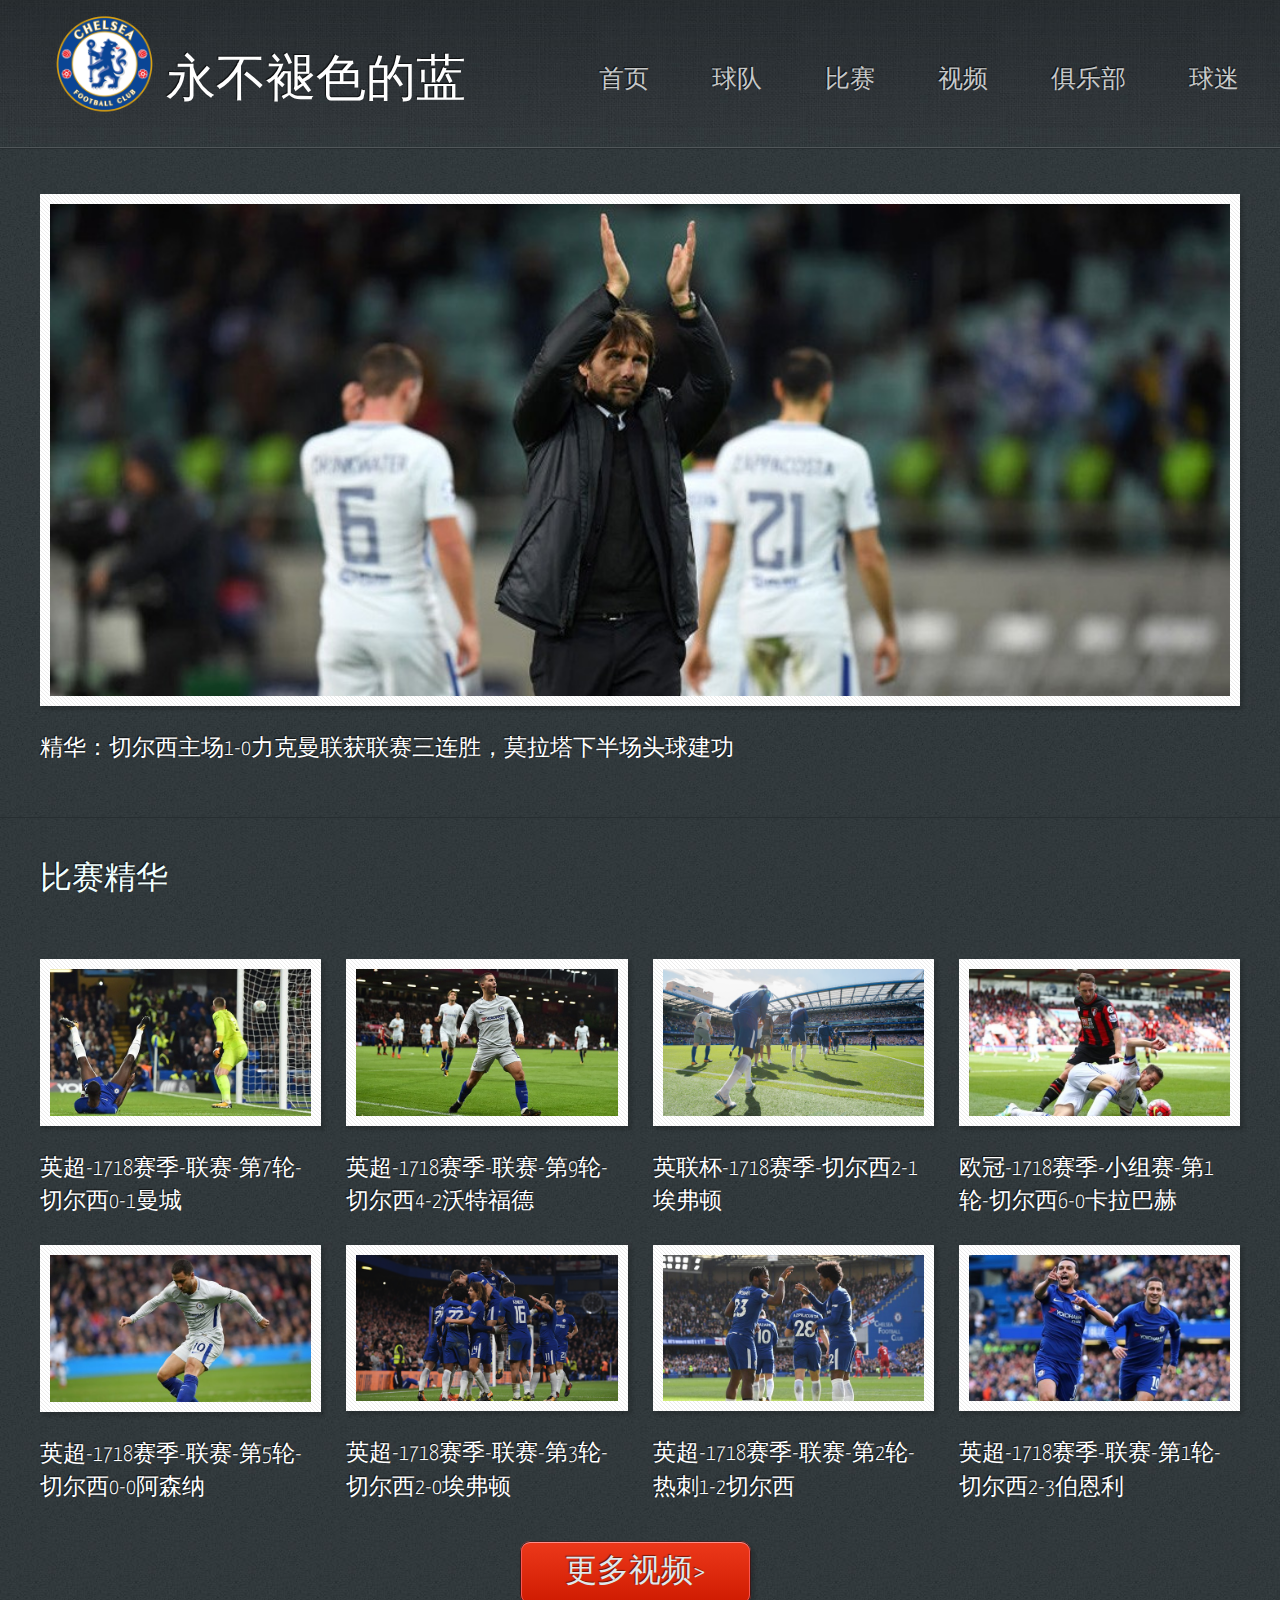
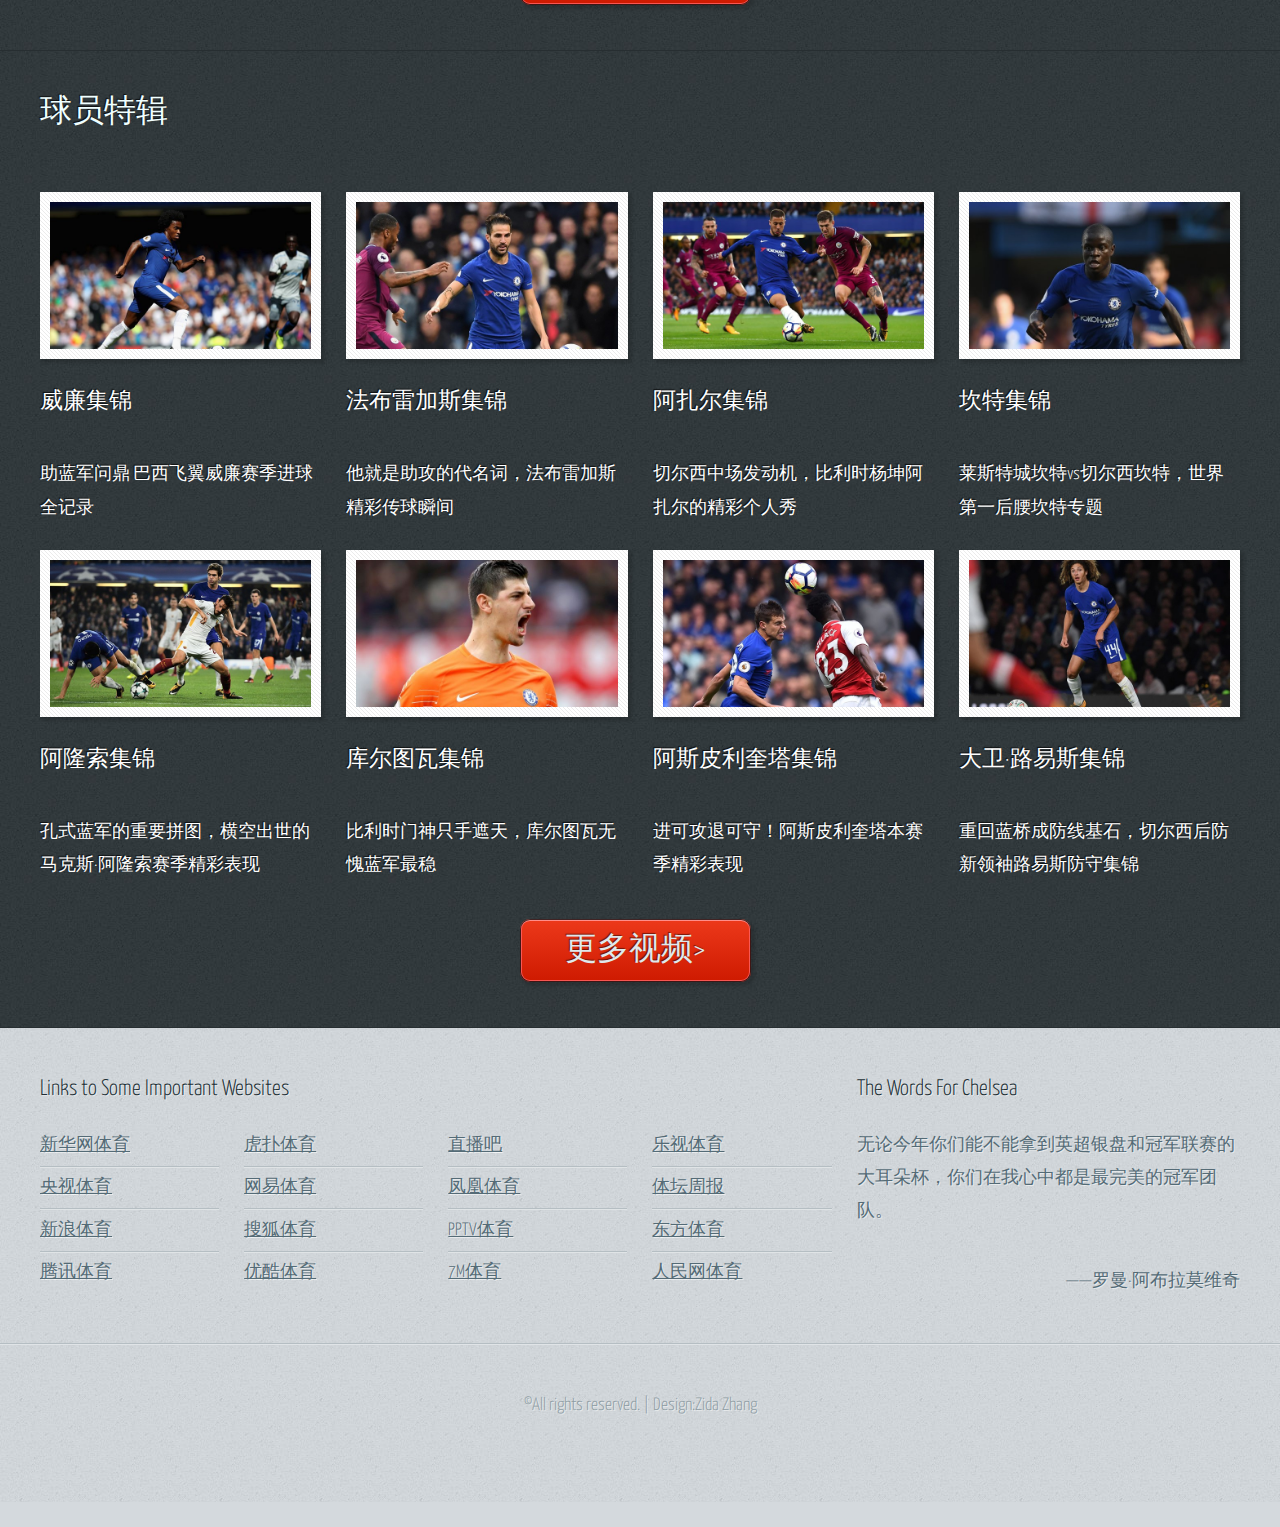
<file: 视频.html>
<!DOCTYPE HTML>
<!--
	视频 by Zida Zhang
-->
<html><head>
		<title>视频</title>
		<meta charset="utf-8" />
		<meta name="viewport" content="width=device-width, initial-scale=1" />
		<!--[if lte IE 8]><script src="assets/js/ie/html5shiv.js"></script><![endif]-->
		<link rel="stylesheet" href="assets/css/main.css" />
		<!--[if lte IE 9]><link rel="stylesheet" href="assets/css/ie9.css" /><![endif]-->
		<style>
			.button-big{margin:0 480px }
	</style>
	</head>
	<body>
		<div id="page-wrapper">

			<!-- Header -->
				<div id="header-wrapper">
					<header id="header" class="container">
						<div class="row">
							<div class="12u">

								 <div><img src="images/chelsea.img.png" width="130"></div>
								<!-- Logo -->
								<h1><a href="#" id="logo"> &nbsp; &nbsp; &nbsp; &nbsp; &nbsp; &nbsp; &nbsp; 永不褪色的蓝</a></h1>

								<!-- Nav -->
									<nav id="nav">
										<a href="index.html">首页</a>
										<a href="球队.html">球队</a>
										<a href="赛程及赛果.html">比赛</a>
										<a href="视频.html">视频</a>
										<a href="俱乐部.html">俱乐部</a>
										<a href="球迷.html">球迷</a>
									</nav>
							</div>
						</div>
					</header>
					
				</div>
				
				<div id="features-wrapper">
				<div id="features">
				<div class="container">
							
								<div class="12u 12u(mobile)">
										<a href="video/1718赛季英超精华合集 - 英超-1718赛季-联赛-第11轮-切尔西10曼联-精华（詹俊）.MP4" class="bordered-feature-image"><img src="images/视频大图.png" alt=""/></a>
										<h2>精华：切尔西主场1-0力克曼联获联赛三连胜，莫拉塔下半场头球建功</h2>
								</div>
						</div>
					</div>
				</div>
				<div id="features-wrapper">
					<div id="features">
						<div class="container">
						<p style="font-size: 1.75em;color:azure">比赛精华</p>
							<div class="row">
								<div class="3u 12u(mobile)">

									<!-- Feature #1 -->
										<section>
											<a href="video/1718赛季英超精华合集 - 英超-1718赛季-联赛-第7轮-切尔西01曼城-精华(詹俊).MP4" class="bordered-feature-image"><img src="images/比赛集锦1.jpg" alt="" /></a>
											<h2>英超-1718赛季-联赛-第7轮-切尔西0-1曼城</h2>
										</section>

								</div>
								<div class="3u 12u(mobile)">

									<!-- Feature #2 -->
										<section>
											<a href="video/1718赛季英超精华合集 - 英超-1718赛季-联赛-第9轮-切尔西42沃特福德-精华（娄一晨 刘越）.MP4" class="bordered-feature-image"><img src="images/比赛集锦2.jpg" alt="" width="640" /></a>
											<h2>英超-1718赛季-联赛-第9轮-切尔西4-2沃特福德</h2>
										</section>

								</div>
								<div class="3u 12u(mobile)">

									<!-- Feature #3 -->
										<section>
											<a href="video/1718赛季英格兰联赛杯合集 - 英联杯-1718赛季-切尔西21埃弗顿-精华.MP4" class="bordered-feature-image"><img src="images/比赛集锦3.png" alt="" /></a>
											<h2>英联杯-1718赛季-切尔西2-1埃弗顿</h2>
										</section>

								</div>
								<div class="3u 12u(mobile)">

									<!-- Feature #4 -->
										<section>
											<a href="video/欧冠-1718赛季-小组赛-第1轮-切尔西vs卡拉巴赫.MP4" class="bordered-feature-image"><img src="images/比赛集锦4.jpg" alt="" /></a>
											<h2>欧冠-1718赛季-小组赛-第1轮-切尔西6-0卡拉巴赫</h2>
										</section>

								</div>
							<div class="3u 12u(mobile)">

									<!-- Feature #1 -->
										<section>
											<a href="video/英超-1718赛季-联赛-第5轮-切尔西vs阿森纳-合集 - 英超-1718赛季-联赛-第5轮-切尔西00阿森纳-精华（詹俊 刘越）.MP4"class="bordered-feature-image"><img src="images/比赛集锦9.jpg" alt="" /></a>
											<h2>英超-1718赛季-联赛-第5轮-切尔西0-0阿森纳<br>
										  </h2>
										</section>

								</div>
								<div class="3u 12u(mobile)">

									<!-- Feature #2 -->
										<section>
											<a href="video/英超-1718赛季-联赛-第3轮-切尔西vs埃弗顿-合集 - 英超-1718赛季-联赛-第3轮-切尔西20埃弗顿-精华.MP4" class="bordered-feature-image"><img src="images/比赛集锦6.png" alt="" width="640" /></a>
											<h2>英超-1718赛季-联赛-第3轮-切尔西2-0埃弗顿<br>
										  </h2>
										</section>

								</div>
								<div class="3u 12u(mobile)">

									<!-- Feature #3 -->
										<section>
											<a href="video/英超-1718赛季-联赛-第2轮-热刺12切尔西-精华（詹俊刘越）.MP4" class="bordered-feature-image"><img src="images/比赛集锦7.jpg" alt="" /></a>
											<h2>英超-1718赛季-联赛-第2轮-热刺1-2切尔西<br>
										  </h2>
										</section>

								</div>
								<div class="3u 12u(mobile)">

									<!-- Feature #4 -->
										<section>
											<a href="video/英超-1718赛季-联赛-第1轮-切尔西vs伯恩利-合集 - 英超-1718赛季-切尔西2：3伯恩利-精华.MP4" class="bordered-feature-image"><img src="images/比赛集锦8.jpg" alt="" /></a>
											<h2>英超-1718赛季-联赛-第1轮-切尔西2-3伯恩利<br>
										  </h2>
										</section>

								</div>
							</div>
							<p></p>
							<a href="#" class="button-big">更多视频></a>
						</div>
					</div>
				</div>

			<!-- Features -->
				<div id="features-wrapper">
					<div id="features">
						<div class="container">
						<p style="font-size: 1.75em;color:azure">球员特辑</p>
							<div class="row">
								<div class="3u 12u(mobile)">

									<!-- Feature #1 -->
										<section>
											<a href="video/切尔西球员集锦合集 - 英超-1617赛季-助蓝军问鼎 巴西飞翼威廉赛季进球全记录-专题.MP4" class="bordered-feature-image"><img src="images/威廉.jpg" alt="欧冠-1718赛季-小组赛-第1轮-切尔西vs卡拉巴赫" /></a>
											<h2>威廉集锦</h2>
											<p>
												<br><strong>助蓝军问鼎 巴西飞翼威廉赛季进球全记录</strong>
											</p>
										</section>

								</div>
								<div class="3u 12u(mobile)">

									<!-- Feature #2 -->
										<section>
											<a href="video/切尔西球员集锦合集 - 英超-1617赛季-他就是助攻的代名词 法布雷加斯精彩传球瞬间-专题.MP4" class="bordered-feature-image"><img src="images/小法.jpg" alt="" width="640" /></a>
											<h2>法布雷加斯集锦</h2>
											<p><br><strong>他就是助攻的代名词，法布雷加斯精彩传球瞬间</strong>
											</p>
										</section>

								</div>
								<div class="3u 12u(mobile)">

									<!-- Feature #3 -->
										<section>
											<a href="video/切尔西球员集锦合集 - 英超-1617赛季-切尔西中场发动机 比利时杨坤的精彩个人秀-专题.MP4" class="bordered-feature-image"><img src="images/阿扎尔.jpg" alt="" /></a>
											<h2>阿扎尔集锦</h2>
											<p><br><strong>切尔西中场发动机，比利时杨坤阿扎尔的精彩个人秀</strong>
											</p>
										</section>

								</div>
								<div class="3u 12u(mobile)">

									<!-- Feature #4 -->
										<section>
											<a href="video/切尔西球员集锦合集 - 英超-1617赛季-莱斯特城坎特vs切尔西坎特 世界第一后腰-专题.MP4" class="bordered-feature-image"><img src="images/坎特.jpg" alt="" /></a>
											<h2>坎特集锦</h2>
											<p><br><strong>莱斯特城坎特vs切尔西坎特，世界第一后腰坎特专题</strong>
											</p>
										</section>

								</div>
							<div class="3u 12u(mobile)">

									<!-- Feature #1 -->
										<section>
											<a href="video/切尔西球员集锦合集 - 英超-1617赛季-孔式蓝军的重要拼图 横空出世的阿隆索-专题.MP4"class="bordered-feature-image"><img src="images/阿隆索.jpg" alt="欧冠-1718赛季-小组赛-第1轮-切尔西vs卡拉巴赫" /></a>
											<h2>阿隆索集锦</h2>
											<p>
												<br><strong>孔式蓝军的重要拼图，横空出世的马克斯·阿隆索赛季精彩表现</strong>
											</p>
										</section>

								</div>
								<div class="3u 12u(mobile)">

									<!-- Feature #2 -->
										<section>
											<a href="video/切尔西球员集锦合集 - 英超-1617赛季-比利时门神只手遮天 库尔图瓦无愧蓝军最稳-专题.MP4" class="bordered-feature-image"><img src="images/库尔图瓦.jpg" alt="" width="640" /></a>
											<h2>库尔图瓦集锦</h2>
											<p><br><strong>比利时门神只手遮天，库尔图瓦无愧蓝军最稳</strong>
											</p>
										</section>

								</div>
								<div class="3u 12u(mobile)">

									<!-- Feature #3 -->
										<section>
											<a href="video/切尔西球员集锦合集 - 英超-1516赛季-进可攻退可守！阿斯皮利奎塔本赛季精彩表现-专题.MP4" class="bordered-feature-image"><img src="images/AZP.jpg" alt="" /></a>
											<h2>阿斯皮利奎塔集锦</h2>
											<p><br><strong>进可攻退可守！阿斯皮利奎塔本赛季精彩表现</strong>
											</p>
										</section>

								</div>
								<div class="3u 12u(mobile)">

									<!-- Feature #4 -->
										<section>
											<a href="video/切尔西球员集锦合集 - 英超-1617赛季-重回蓝桥成防线基石 切尔西后防新领袖路易斯防守集锦-专题.MP4" class="bordered-feature-image"><img src="images/路易斯.jpg" alt="" /></a>
											<h2>大卫·路易斯集锦</h2>
											<p><br><strong>重回蓝桥成防线基石，切尔西后防新领袖路易斯防守集锦</strong>
											</p>
										</section>
								</div>
							</div>
							<p></p>
							<a href="#" class="button-big">更多视频></a>
						</div>
					</div>
				</div>
				
			<!-- Footer -->
				<div id="footer-wrapper">
					<footer id="footer" class="container">
						<div class="row">
							<div class="8u 12u(mobile)">

								<!-- Links -->
									<section>
										<h2>Links to Some Important Websites</h2>
										<div>
											<div class="row">
												<div class="3u 12u(mobile)">
													<ul class="link-list last-child">
														<li><a href="http://sports.news.cn/">新华网体育</a></li>
														<li><a href="http://sports.cctv.com/">央视体育</a></li>
														<li><a href="http://sports.sina.com.cn/">新浪体育</a></li>
														<li><a href="http://sports.qq.com/">腾讯体育</a></li>
													</ul>
												</div>
												<div class="3u 12u(mobile)">
													<ul class="link-list last-child">
														<li><a href="https://www.hupu.com/">虎扑体育</a></li>
														<li><a href="http://sports.163.com/">网易体育</a></li>
														<li><a href="http://sports.sohu.com/">搜狐体育</a></li>
														<li><a href="http://sports.youku.com/">优酷体育</a></li>
													</ul>
												</div>
												<div class="3u 12u(mobile)">
													<ul class="link-list last-child">
														<li><a href="https://www.zhibo8.cc/">直播吧</a></li>
														<li><a href="http://sports.ifeng.com/">凤凰体育</a></li>
														<li><a href="http://sports.pptv.com/">PPTV体育</a></li>
														<li><a href="http://www.7m.cn/">7M体育</a></li>
													</ul>
												</div>
												<div class="3u 12u(mobile)">
													<ul class="link-list last-child">
														<li><a href="http://www.lesports.com/">乐视体育</a></li>
														<li><a href="http://www.titan24.com/">体坛周报</a></li>
														<li><a href="http://sports.eastday.com/">东方体育</a></li>
														<li><a href="http://sports.people.com.cn/">人民网体育</a></li>
													</ul>
												</div>
											</div>
										</div>
									</section>

							</div>
							<div class="4u 12u(mobile)">

								<!-- Blurb -->
									<section>
										<h2>The Words For Chelsea</h2>
										<p>无论今年你们能不能拿到英超银盘和冠军联赛的大耳朵杯，你们在我心中都是最完美的冠军团队。 
										</p>
										<p align="right">
										——罗曼·阿布拉莫维奇
										</p>
									</section>

							</div>
						</div>
					</footer>
				</div>

			<!-- Copyright -->
				<div id="copyright">
					&copy;All rights reserved. | Design:Zida Zhang
				</div>

		</div>

		<!-- Scripts -->
			<script src="assets/js/jquery.min.js"></script>
			<script src="assets/js/js.js"></script>
			<script src="assets/js/jquery.js"></script>
			<script src="assets/js/skel.min.js"></script>
			<script src="assets/js/skel-viewport.min.js"></script>
			<script src="assets/js/util.js"></script>
			<!--[if lte IE 8]><script src="assets/js/ie/respond.min.js"></script><![endif]-->
			<script src="assets/js/main.js"></script>

	</body>
</html>
</file>
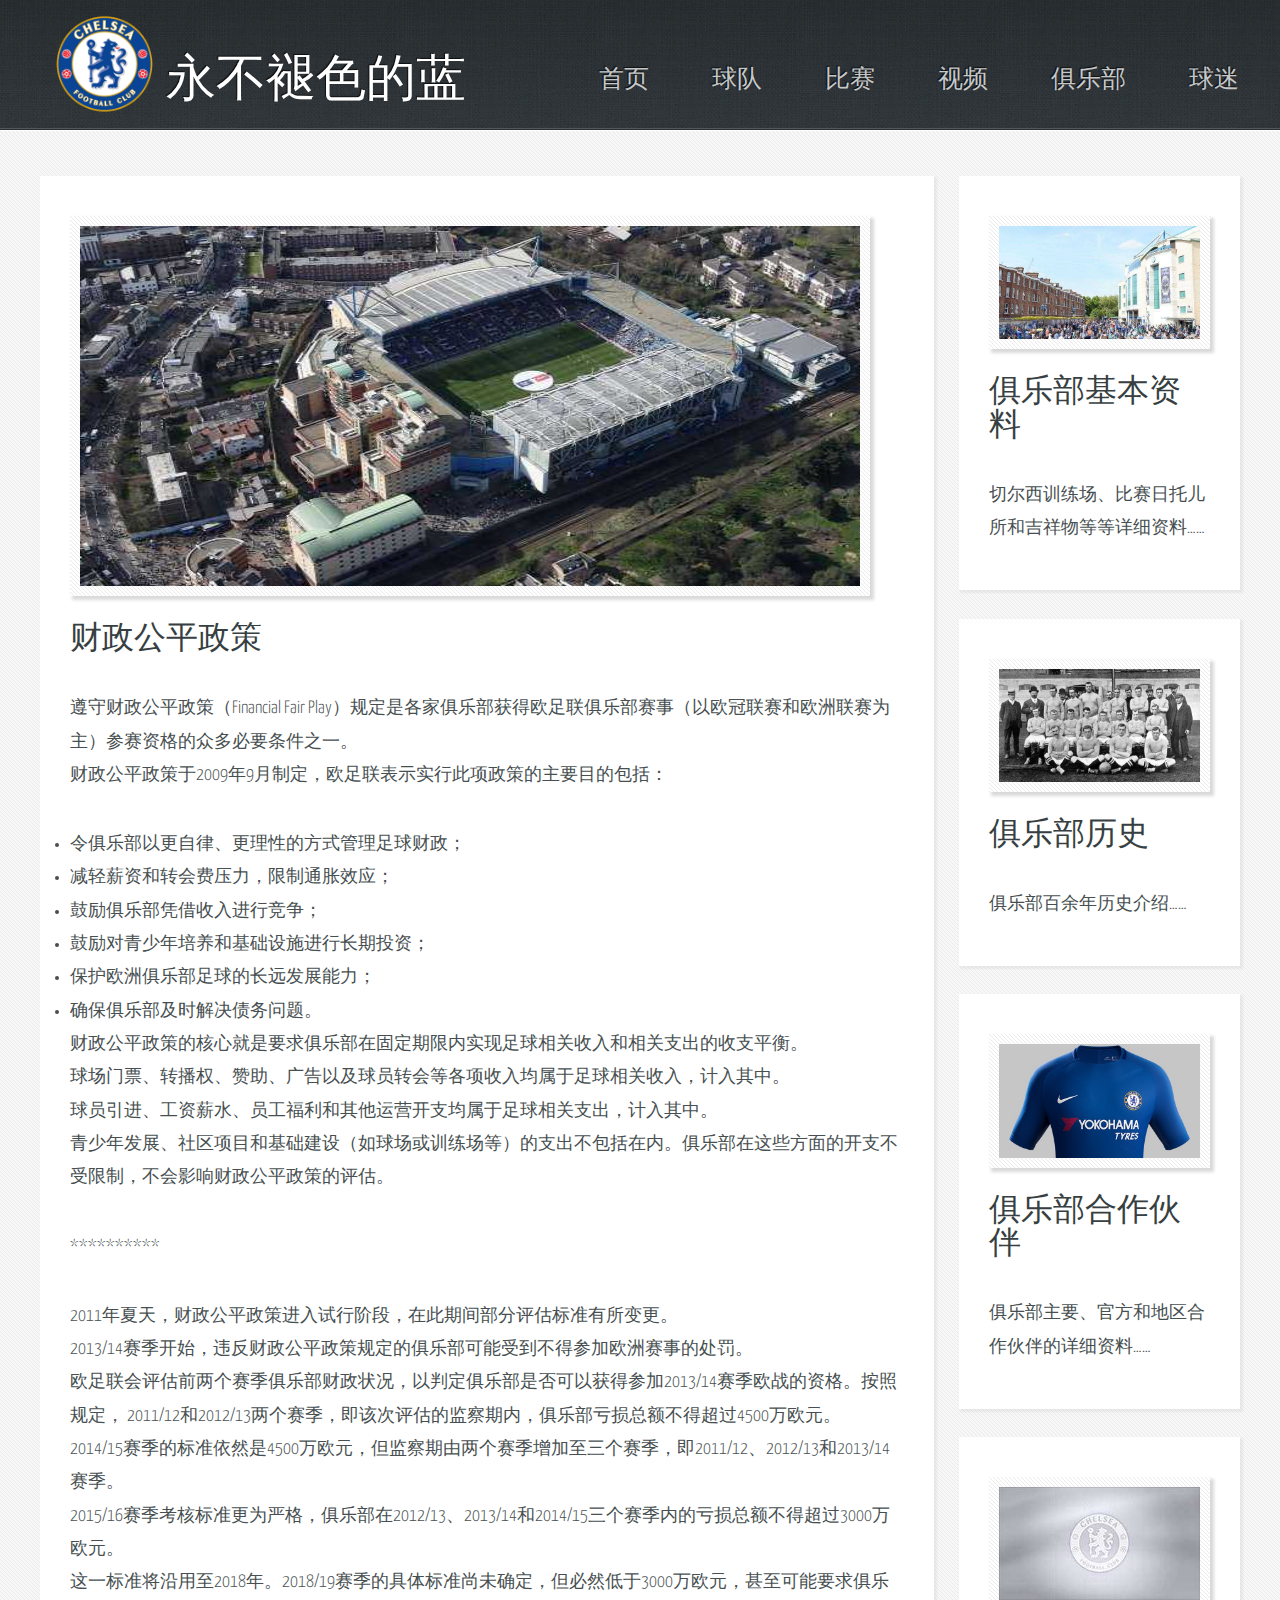
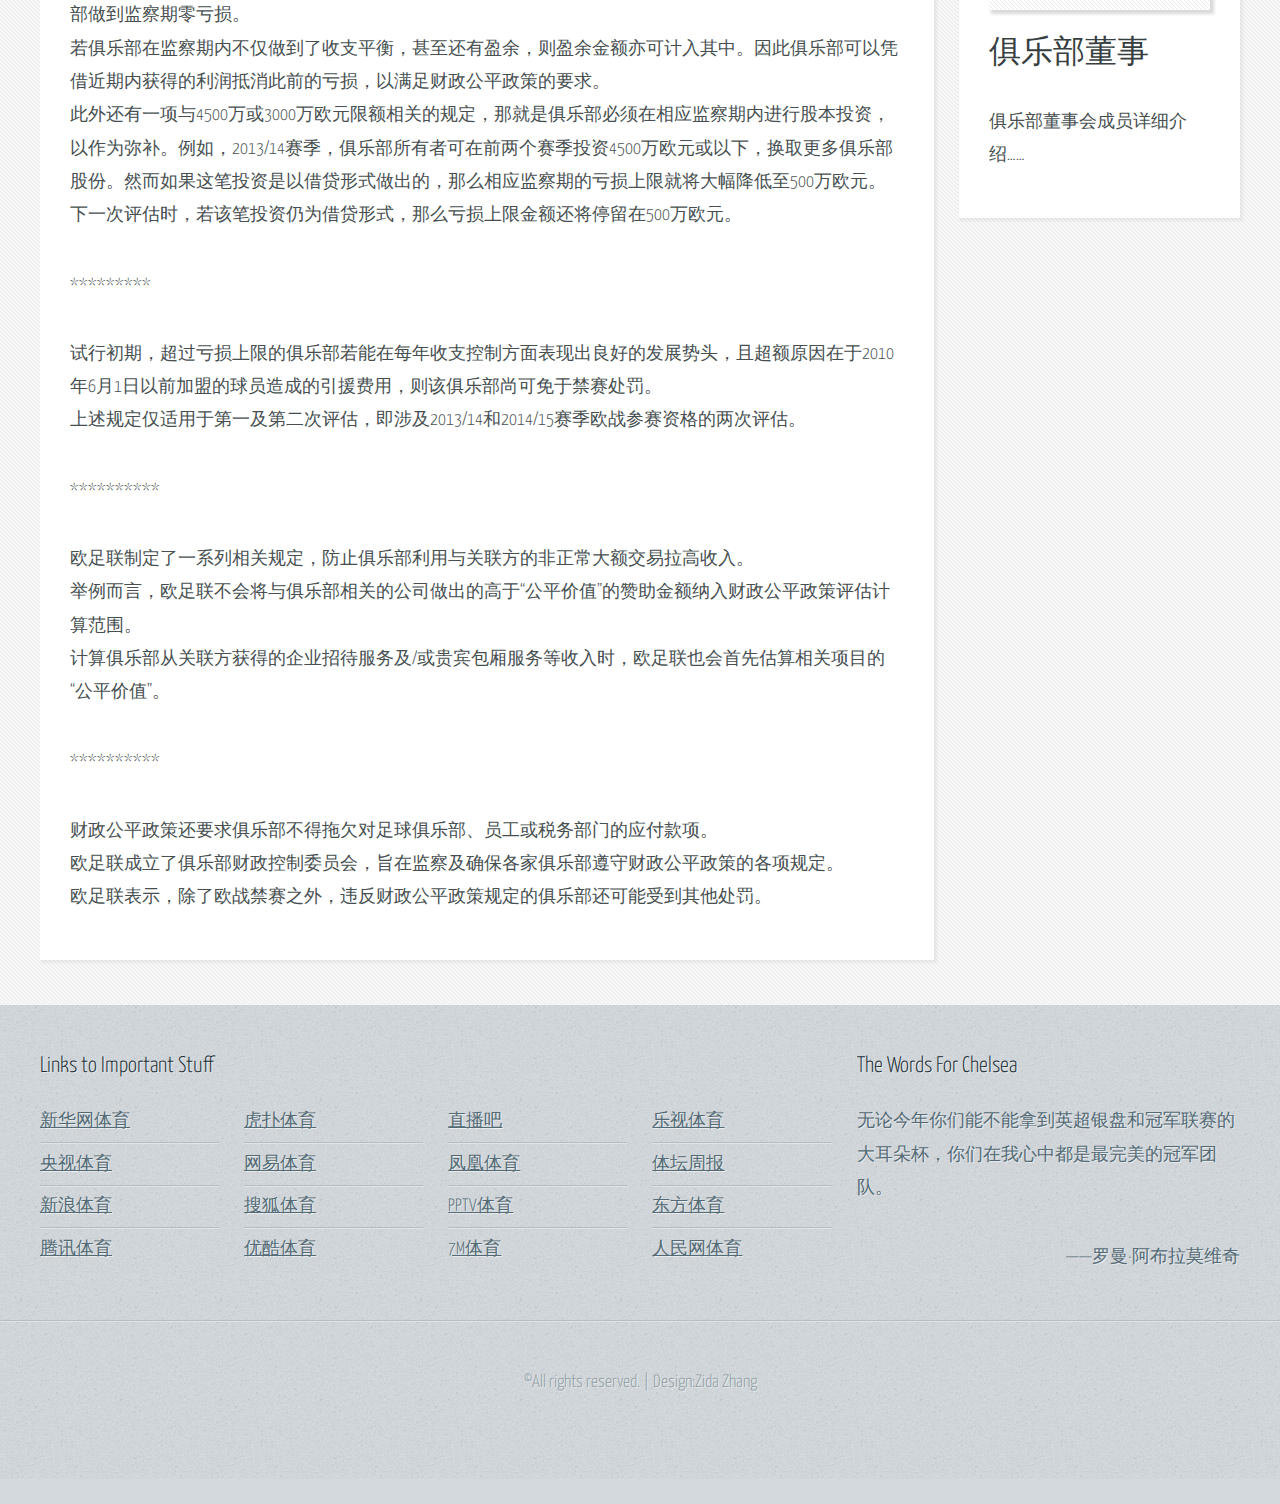
<file: 财政公平政策.html>
<!DOCTYPE HTML>
<!--
	财政公平政策 by Zida Zhang
-->
<html>
	<head>
		<title>财政公平政策</title>
		<meta charset="utf-8" />
		<meta name="viewport" content="width=device-width, initial-scale=1" />
		<!--[if lte IE 8]><script src="assets/js/ie/html5shiv.js"></script><![endif]-->
		<link rel="stylesheet" href="assets/css/main.css" />
		<!--[if lte IE 9]><link rel="stylesheet" href="assets/css/ie9.css" /><![endif]-->
	</head>
	<body class="subpage">
		<div id="page-wrapper">

			<!-- Header -->
				<div id="header-wrapper">
					<header id="header" class="container">
						<div class="row">
							<div class="12u">

								<!-- Logo -->
									 <div><img src="images/chelsea.img.png" width="130"></div>
								<!-- Logo -->
								<h1><a href="#" id="logo"> &nbsp; &nbsp; &nbsp; &nbsp; &nbsp; &nbsp; &nbsp; 永不褪色的蓝</a></h1>

								<!-- Nav -->
									<nav id="nav">
										<a href="index.html">首页</a>
										<a href="球队.html">球队</a>
										<a href="赛程及赛果.html">比赛</a>
										<a href="视频.html">视频</a>
										<a href="俱乐部.html">俱乐部</a>
										<a href="球迷.html">球迷</a>
									</nav>

							</div>
						</div>
					</header>
				</div>

			<!-- Content -->
				<div id="content-wrapper">
					<div id="content">
						<div class="container">
							<div class="row">
								<div class="9u 12u(mobile)">

									<!-- Main Content -->
										<section>
					                    <div class="container">							
								         <div class="8u 12u(mobile)">
										<a href="#" class="bordered-feature-image"><img src="images/财政公平政策.jpg" alt="" width="640" height="360"/></a>
								         </div>
						                     </div>
						                     <header>
												<h2>财政公平政策</h2>
											</header>
											<p>遵守财政公平政策（Financial Fair Play）规定是各家俱乐部获得欧足联俱乐部赛事（以欧冠联赛和欧洲联赛为主）参赛资格的众多必要条件之一。<br>

财政公平政策于2009年9月制定，欧足联表示实行此项政策的主要目的包括：<br>

<li>令俱乐部以更自律、更理性的方式管理足球财政；</li>

<li>减轻薪资和转会费压力，限制通胀效应；</li>

<li>鼓励俱乐部凭借收入进行竞争；</li>

<li>鼓励对青少年培养和基础设施进行长期投资；</li>

<li>保护欧洲俱乐部足球的长远发展能力；</li>

<li>确保俱乐部及时解决债务问题。</li>

 

<p>财政公平政策的核心就是要求俱乐部在固定期限内实现足球相关收入和相关支出的收支平衡。<br>

球场门票、转播权、赞助、广告以及球员转会等各项收入均属于足球相关收入，计入其中。<br>

球员引进、工资薪水、员工福利和其他运营开支均属于足球相关支出，计入其中。<br>

青少年发展、社区项目和基础建设（如球场或训练场等）的支出不包括在内。俱乐部在这些方面的开支不受限制，不会影响财政公平政策的评估。</p>

 

<p>**********</p>

 

<p>2011年夏天，财政公平政策进入试行阶段，在此期间部分评估标准有所变更。<br>

2013/14赛季开始，违反财政公平政策规定的俱乐部可能受到不得参加欧洲赛事的处罚。<br>

欧足联会评估前两个赛季俱乐部财政状况，以判定俱乐部是否可以获得参加2013/14赛季欧战的资格。按照规定， 2011/12和2012/13两个赛季，即该次评估的监察期内，俱乐部亏损总额不得超过4500万欧元。<br>

2014/15赛季的标准依然是4500万欧元，但监察期由两个赛季增加至三个赛季，即2011/12、2012/13和2013/14赛季。<br>

2015/16赛季考核标准更为严格，俱乐部在2012/13、2013/14和2014/15三个赛季内的亏损总额不得超过3000万欧元。<br>

这一标准将沿用至2018年。2018/19赛季的具体标准尚未确定，但必然低于3000万欧元，甚至可能要求俱乐部做到监察期零亏损。<br>

若俱乐部在监察期内不仅做到了收支平衡，甚至还有盈余，则盈余金额亦可计入其中。因此俱乐部可以凭借近期内获得的利润抵消此前的亏损，以满足财政公平政策的要求。<br>

此外还有一项与4500万或3000万欧元限额相关的规定，那就是俱乐部必须在相应监察期内进行股本投资，以作为弥补。例如，2013/14赛季，俱乐部所有者可在前两个赛季投资4500万欧元或以下，换取更多俱乐部股份。然而如果这笔投资是以借贷形式做出的，那么相应监察期的亏损上限就将大幅降低至500万欧元。下一次评估时，若该笔投资仍为借贷形式，那么亏损上限金额还将停留在500万欧元。</p>

 

<p>*********</p>

 

<p>试行初期，超过亏损上限的俱乐部若能在每年收支控制方面表现出良好的发展势头，且超额原因在于2010年6月1日以前加盟的球员造成的引援费用，则该俱乐部尚可免于禁赛处罚。<br>

上述规定仅适用于第一及第二次评估，即涉及2013/14和2014/15赛季欧战参赛资格的两次评估。</p>

 

<p>**********</p>

 

<p>欧足联制定了一系列相关规定，防止俱乐部利用与关联方的非正常大额交易拉高收入。<br>

举例而言，欧足联不会将与俱乐部相关的公司做出的高于“公平价值”的赞助金额纳入财政公平政策评估计算范围。<br>

计算俱乐部从关联方获得的企业招待服务及/或贵宾包厢服务等收入时，欧足联也会首先估算相关项目的“公平价值”。</p>

 

<p>**********</p>

 

<p>财政公平政策还要求俱乐部不得拖欠对足球俱乐部、员工或税务部门的应付款项。<br>

欧足联成立了俱乐部财政控制委员会，旨在监察及确保各家俱乐部遵守财政公平政策的各项规定。<br>

欧足联表示，除了欧战禁赛之外，违反财政公平政策规定的俱乐部还可能受到其他处罚。</p>
							
										</section>

								</div>
								<div class="3u 12u(mobile)">

									<!-- Sidebar -->
										<section>
											<a href="俱乐部基本资料.html" class="bordered-feature-image"><img src="images/俱乐部详细资料.jpg" alt=""/></a>
											<header>
												<h2>俱乐部基本资料</h2>
											</header>
											<p>切尔西训练场、比赛日托儿所和吉祥物等等详细资料……</p>
										</section>
										<section>
											<a href="俱乐部历史.html" class="bordered-feature-image"><img src="images/历史.jpg" alt=""/></a>
											<header>
											  <h2>俱乐部历史</h2>
											</header>
											<p>俱乐部百余年历史介绍……</p>
										</section>
                                         <section>
											<a href="#" class="bordered-feature-image"><img src="images/合作伙伴.jpg" alt=""/></a>
											<header>
											  <h2>俱乐部合作伙伴</h2>
										   </header>
											<p>俱乐部主要、官方和地区合作伙伴的详细资料……</p>
								  </section>
										<section>
											<a href="#" class="bordered-feature-image"><img src="images/俱乐部董事.jpg" alt=""/></a>
											<header>
											  <h2>俱乐部董事</h2>
											</header>
											<p>俱乐部董事会成员详细介绍……</p>
										</section>
								</div>
							</div>
						</div>
					</div>
				</div>

			<!-- Footer -->
				<div id="footer-wrapper">
					<footer id="footer" class="container">
						<div class="row">
							<div class="8u 12u(mobile)">

								<!-- Links -->
									<section>
										<h2>Links to Important Stuff</h2>
										<div>
											<div class="row">
												<div class="3u 12u(mobile)">
													<ul class="link-list last-child">
														<li><a href="http://sports.news.cn/">新华网体育</a></li>
														<li><a href="http://sports.cctv.com/">央视体育</a></li>
														<li><a href="http://sports.sina.com.cn/">新浪体育</a></li>
														<li><a href="http://sports.qq.com/">腾讯体育</a></li>
													</ul>
												</div>
												<div class="3u 12u(mobile)">
													<ul class="link-list last-child">
														<li><a href="https://www.hupu.com/">虎扑体育</a></li>
														<li><a href="http://sports.163.com/">网易体育</a></li>
														<li><a href="http://sports.sohu.com/">搜狐体育</a></li>
														<li><a href="http://sports.youku.com/">优酷体育</a></li>
													</ul>
												</div>
												<div class="3u 12u(mobile)">
													<ul class="link-list last-child">
														<li><a href="https://www.zhibo8.cc/">直播吧</a></li>
														<li><a href="http://sports.ifeng.com/">凤凰体育</a></li>
														<li><a href="http://sports.pptv.com/">PPTV体育</a></li>
														<li><a href="http://www.7m.cn/">7M体育</a></li>
													</ul>
												</div>
												<div class="3u 12u(mobile)">
													<ul class="link-list last-child">
														<li><a href="http://www.lesports.com/">乐视体育</a></li>
														<li><a href="http://www.titan24.com/">体坛周报</a></li>
														<li><a href="http://sports.eastday.com/">东方体育</a></li>
														<li><a href="http://sports.people.com.cn/">人民网体育</a></li>

													</ul>
												</div>
											</div>
										</div>
									</section>

							</div>
							<div class="4u 12u(mobile)">

								<!-- Blurb -->
									<section>
										<h2>The Words For Chelsea</h2>
										<p>无论今年你们能不能拿到英超银盘和冠军联赛的大耳朵杯，你们在我心中都是最完美的冠军团队。 
										</p>
										<p align="right">
										——罗曼·阿布拉莫维奇
										</p>
									</section>

							</div>
						</div>
					</footer>
				</div>

			<!-- Copyright -->
				<div id="copyright">
					&copy;All rights reserved. | Design:Zida Zhang
				</div>

		</div>

		<!-- Scripts -->
			<script src="assets/js/jquery.min.js"></script>
			<script src="assets/js/skel.min.js"></script>
			<script src="assets/js/skel-viewport.min.js"></script>
			<script src="assets/js/util.js"></script>
			<!--[if lte IE 8]><script src="assets/js/ie/respond.min.js"></script><![endif]-->
			<script src="assets/js/main.js"></script>

	</body>
</html>
</file>
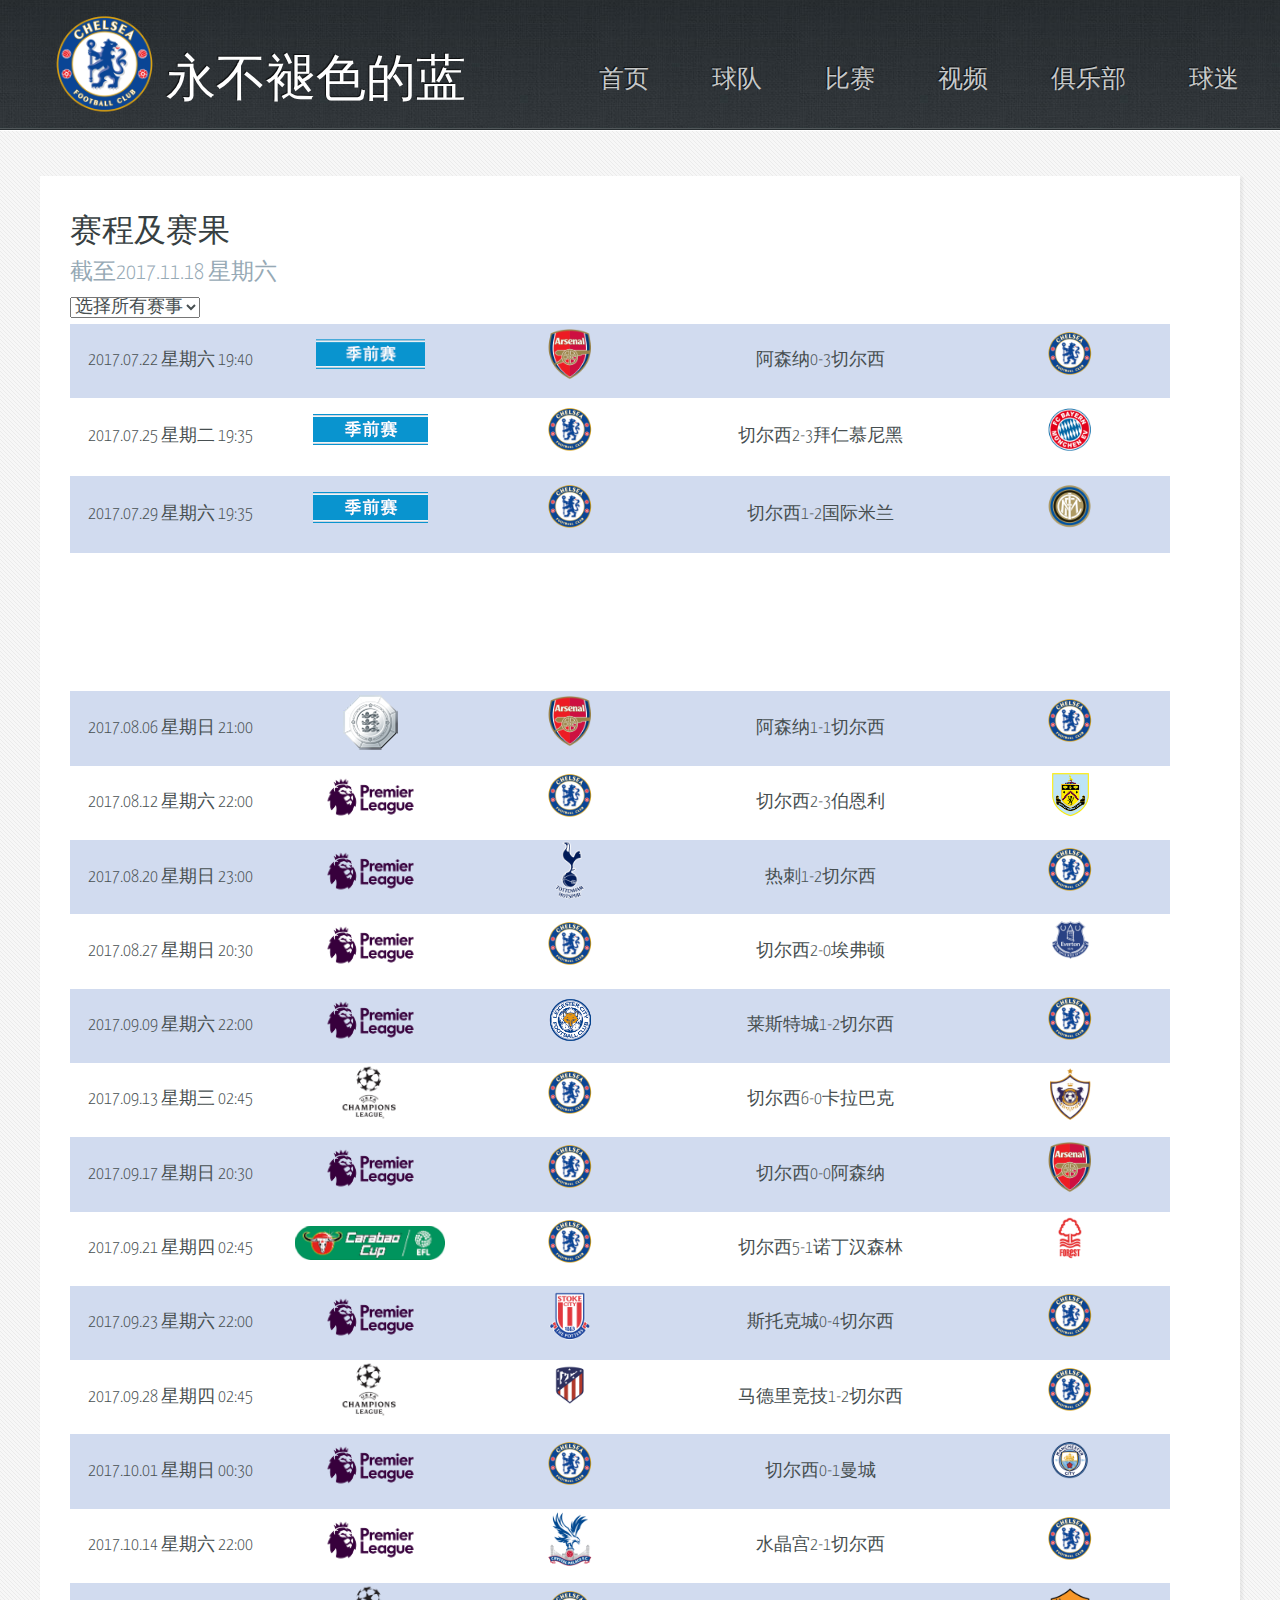
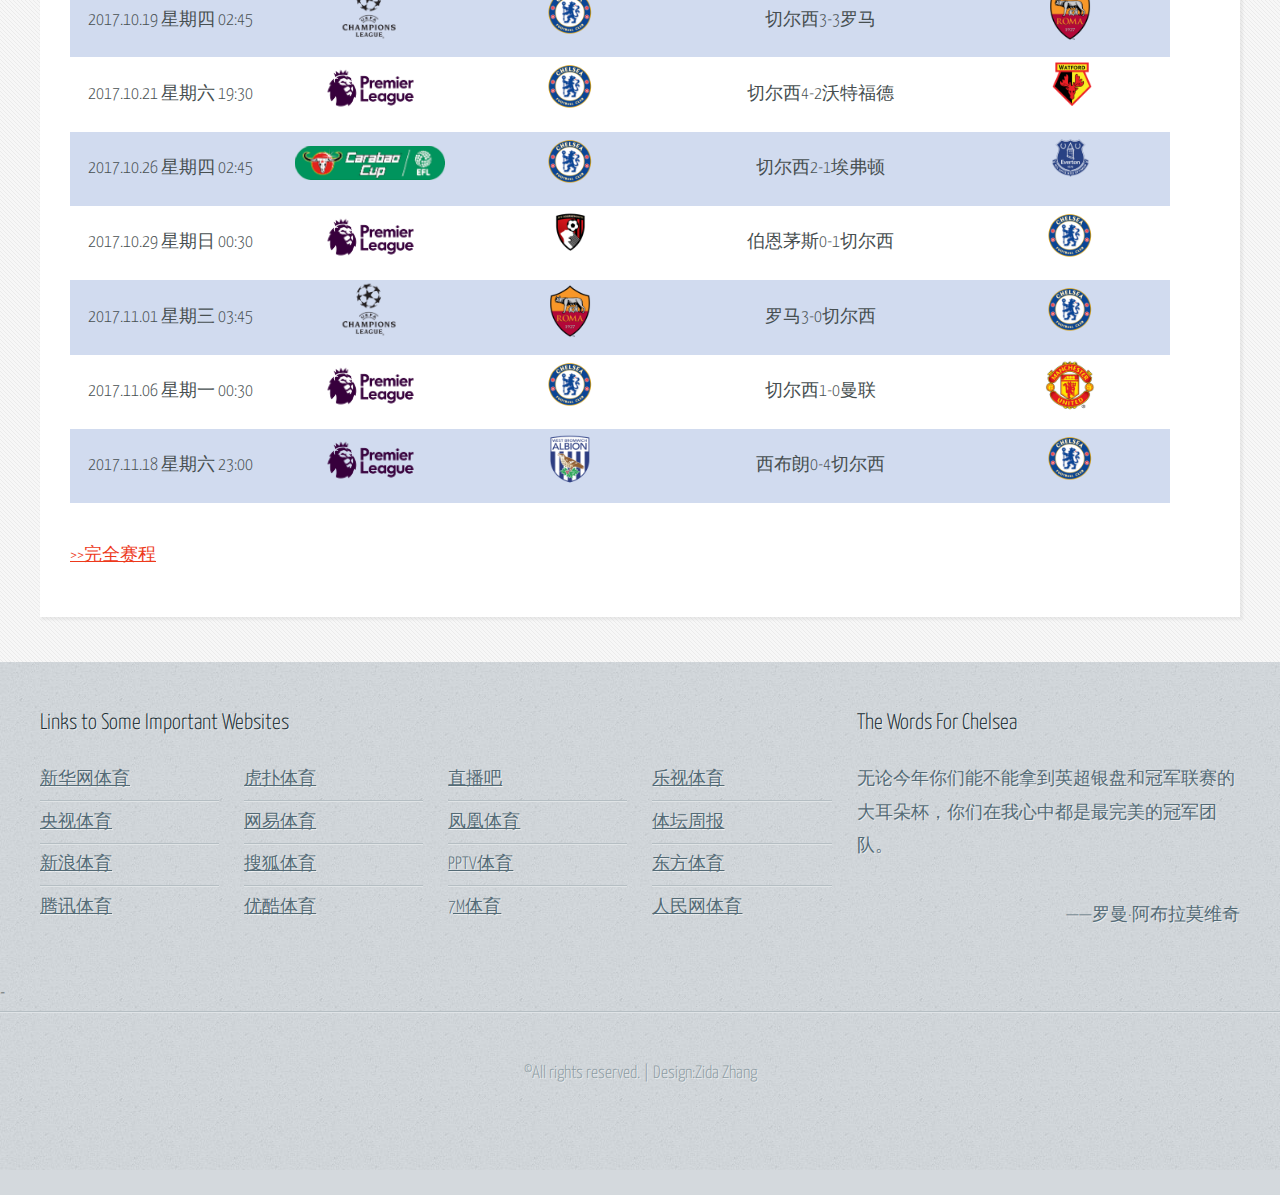
<file: 赛程及赛果.html>
<!DOCTYPE HTML>
<!--
	赛程及赛果 by Zida Zhang
-->
<html>
	<head>
		<title>赛程及赛果</title>
		<meta charset="utf-8" />
		<meta name="viewport" content="width=device-width, initial-scale=1" />
		<!--[if lte IE 8]><script src="assets/js/ie/html5shiv.js"></script><![endif]-->
		<link rel="stylesheet" href="assets/css/main.css" />
		<!--[if lte IE 9]><link rel="stylesheet" href="assets/css/ie9.css" /><![endif]-->
		<style type="text/css">
			td{border-left: 0;border-right: 0}
		</style>
	</head>
	<body class="subpage">
		<div id="page-wrapper">

			<!-- Header -->
				<div id="header-wrapper">
					<header id="header" class="container">
						<div class="row">
							<div class="12u">

								 <div><img src="images/chelsea.img.png" width="130"></div>
								<!-- Logo -->
								<h1><a href="#" id="logo"> &nbsp; &nbsp; &nbsp; &nbsp; &nbsp; &nbsp; &nbsp; 永不褪色的蓝</a></h1>
								<!-- Nav -->
									<nav id="nav">
										<a href="index.html">首页</a>
										<a href="球队.html">球队</a>
										<a href="赛程及赛果.html">比赛</a>
										<a href="视频.html">视频</a>
										<a href="俱乐部.html">俱乐部</a>
										<a href="球迷.html">球迷</a>
									</nav>

							</div>
						</div>
					</header>
				</div>

			
			<!-- Content -->
				<div id="content-wrapper">
					<div id="content">
						<div class="container">
							<div class="row">
								<div class="12u">

									<!-- Main Content -->
										<section>
										  <header>
										    <h2>赛程及赛果</h2>
										    <h3>截至2017.11.18 星期六</h3>
                                           <label for="select"></label>
                                            <select name="比赛类型" id="select">
                                            <option selected value="all">选择所有赛事</option>
                                            <option>季前赛</option>
                                            <option>英超联赛</option>
                                            <option>联赛杯</option>
                                            <option>欧战赛事</option>
                                            </select>
                                            <div class="jq22">
										    <table width="1100" border="0">
										      <tbody>
									          <tr bgcolor="#D1DBEF"><span></span>
										          <td align="center" valign="middle" width="200">2017.07.22 星期六 19:40</td>
										          <td width="200" align="center" valign="middle"><img src="images/ps.img.png" width="109" height="60" alt=""/></td>
										          <td width="200" align="center" valign="middle"><img src="images/arsenal.img.png" width="58" height="60" alt=""/></td>
										          <td width="300" align="center" valign="middle">阿森纳0-3切尔西 </td>
										          <td width="200" align="center" valign="middle"><img src="images/chelsea.img.png" width="58" height="60"  alt=""/></td>
									            </tr>
									          <tr>
										          <td align="center" valign="middle">2017.07.25 星期二 19:35</td>
										          <td align="center" valign="middle"><img src="images/ps.img.png" width="115" height="63" alt=""/></td>
										          <td align="center" valign="middle"><img src="images/chelsea.img.png" width="58" height="60"  alt=""/></td>
										          <td align="center" valign="middle">切尔西2-3拜仁慕尼黑 </td>
										          <td align="center" valign="middle"><img src="images/bayern-munich.img.png" width="58" height="60" alt=""/></td>
											   </tr>
										        <tr bgcolor="#D1DBEF">
										          <td align="center" valign="middle">2017.07.29 星期六 19:35</td>
										          <td align="center" valign="middle"><img src="images/ps.img.png" width="115" height="63" alt=""/></td>
										          <td align="center" valign="middle"><img src="images/chelsea.img.png" width="58" height="60"  alt=""/></td>
										          <td align="center" valign="middle">切尔西1-2国际米兰 </td>
										          <td align="center" valign="middle"><img src="images/inter-milan.img.png" width="58" height="60" alt=""/></td>
									            </tr>
									          </tbody>
									        </table>
										    <p>&nbsp;</p>
										    <p><br>
									        </p>
										    <table width="1100" border="0">
										      <tbody>
										        <tr bgcolor="#D1DBEF">
										          <td width="200" align="center" valign="middle">2017.08.06 星期日 21:00<br></td>
										          <td width="200" align="center" valign="middle"><img src="images/社区盾.img.png" width="115" height="60"  alt=""/></td>
										          <td width="200" align="center" valign="middle"><img src="images/arsenal.img.png" width="58" height="60" alt=""/></td>
										          <td width="300" align="center" valign="middle">阿森纳1-1切尔西</td>
										          <td width="200" align="center" valign="middle"><img src="images/chelsea.img.png" width="58" height="60"  alt=""/></td>
									            </tr>
										        <tr>
										          <td align="center" valign="middle">2017.08.12 星期六 22:00</td>
										          <td align="center" valign="middle"><img src="images/英超.img.png" width="109" height="60" alt=""/></td>
										          <td align="center" valign="middle"><img src="images/chelsea.img.png" width="58" height="60"  alt=""/></td>
										          <td align="center" valign="middle">切尔西2-3伯恩利</td>
										          <td align="center" valign="middle"><img src="images/burnley.img.png" width="57" height="60" alt=""/></td>
									            </tr>
										        <tr bgcolor="#D1DBEF">
										          <td align="center" valign="middle">2017.08.20 星期日 23:00</td>
										          <td align="center" valign="middle"><img src="images/英超.img.png" width="109" height="60" alt=""/></td>
										          <td align="center" valign="middle"><img src="images/tottenham-hotspur.img.png" width="58" height="60" alt=""/></td>
										          <td align="center" valign="middle">热刺1-2切尔西</td>
										          <td align="center" valign="middle"><img src="images/chelsea.img.png" width="58" height="60"  alt=""/></td>
									            </tr>
										        <tr>
										          <td align="center" valign="middle">2017.08.27 星期日 20:30</td>
										          <td align="center" valign="middle"><img src="images/英超.img.png" width="109" height="60" alt=""/></td>
										          <td align="center" valign="middle"><img src="images/chelsea.img.png" width="58" height="60"  alt=""/></td>
										          <td align="center" valign="middle">切尔西2-0埃弗顿</td>
										          <td align="center" valign="middle"><img src="images/everton.img.png" width="58" height="60" alt=""/></td>
									            </tr>
										        <tr bgcolor="#D1DBEF">
										          <td align="center" valign="middle">2017.09.09 星期六 22:00</td>
										          <td align="center" valign="middle"><img src="images/英超.img.png" width="109" height="60" alt=""/></td>
										          <td align="center" valign="middle"><img src="images/leicester-city.img.png" width="57" height="60" alt=""/></td>
										          <td align="center" valign="middle">莱斯特城1-2切尔西</td>
										          <td align="center" valign="middle"><img src="images/chelsea.img.png" width="58" height="60"  alt=""/></td>
									            </tr>
										        <tr>
										          <td align="center" valign="middle">2017.09.13 星期三 02:45</td>
										          <td align="center" valign="middle"><img src="images/欧冠.img.png" width="63" height="60" alt=""/></td>
										          <td align="center" valign="middle"><img src="images/chelsea.img.png" width="58" height="60"  alt=""/></td>
										          <td align="center" valign="middle">切尔西6-0卡拉巴克</td>
										          <td align="center" valign="middle"><img src="images/卡拉巴克.img.png" width="58" height="60" alt=""/></td>
									            </tr>
										        <tr bgcolor="#D1DBEF">
										          <td align="center" valign="middle">2017.09.17 星期日 20:30</td>
										          <td align="center" valign="middle"><img src="images/英超.img.png" width="109" height="60" alt=""/></td>
										          <td align="center" valign="middle"><img src="images/chelsea.img.png" width="58" height="60"  alt=""/></td>
										          <td align="center" valign="middle">切尔西0-0阿森纳</td>
										          <td align="center" valign="middle"><img src="images/arsenal.img.png" width="58" height="60" alt=""/></td>
									            </tr>
										        <tr>
										          <td align="center" valign="middle">2017.09.21 星期四 02:45</td>
										          <td align="center" valign="middle"><img src="images/联赛杯.img.png" width="150" height="34" alt=""/></td>
										          <td align="center" valign="middle"><img src="images/chelsea.img.png" width="58" height="60"  alt=""/></td>
										          <td align="center" valign="middle">切尔西5-1诺丁汉森林</td>
										          <td align="center" valign="middle"><img src="images/nottingham-forest.img.png" width="58" height="60" alt=""/></td>
									            </tr>
										        <tr bgcolor="#D1DBEF">
										          <td align="center" valign="middle">2017.09.23 星期六 22:00</td>
										          <td align="center" valign="middle"><img src="images/英超.img.png" width="109" height="60" alt=""/></td>
										          <td align="center" valign="middle"><img src="images/stoke-city.img.png" width="58" height="60" alt=""/></td>
										          <td align="center" valign="middle">斯托克城0-4切尔西</td>
										          <td align="center" valign="middle"><img src="images/chelsea.img.png" width="58" height="60"  alt=""/></td>
									            </tr>
										        <tr>
										          <td align="center" valign="middle">2017.09.28 星期四 02:45</td>
										          <td align="center" valign="middle"><img src="images/欧冠.img.png" width="63" height="60" alt=""/></td>
										          <td align="center" valign="middle"><img src="images/atletico-de-madrid.img.png" width="58" height="60" alt=""/></td>
										          <td align="center" valign="middle">马德里竞技1-2切尔西</td>
										          <td align="center" valign="middle"><img src="images/chelsea.img.png" width="58" height="60"  alt=""/></td>
									            </tr>
										        <tr bgcolor="#D1DBEF">
										          <td align="center" valign="middle">2017.10.01 星期日 00:30</td>
										          <td align="center" valign="middle"><img src="images/英超.img.png" width="109" height="60" alt=""/></td>
										          <td align="center" valign="middle"><img src="images/chelsea.img.png" width="58" height="60"  alt=""/></td>
										          <td align="center" valign="middle">切尔西0-1曼城</td>
										          <td align="center" valign="middle"><img src="images/manchester-city.img.png" width="56" height="60" alt=""/></td>
									            </tr>
										        <tr>
										          <td align="center" valign="middle">2017.10.14 星期六 22:00</td>
										          <td align="center" valign="middle"><img src="images/英超.img.png" width="109" height="60" alt=""/></td>
										          <td align="center" valign="middle"><img src="images/crystal-palace.img.png" width="58" height="60" alt=""/></td>
										          <td align="center" valign="middle">水晶宫2-1切尔西</td>
										          <td align="center" valign="middle"><img src="images/chelsea.img.png" width="58" height="60"  alt=""/></td>
									            </tr>
										        <tr bgcolor="#D1DBEF">
										          <td align="center" valign="middle">2017.10.19 星期四 02:45</td>
										          <td align="center" valign="middle"><img src="images/欧冠.img.png" width="63" height="60" alt=""/></td>
										          <td align="center" valign="middle"><img src="images/chelsea.img.png" width="58" height="60"  alt=""/></td>
										          <td align="center" valign="middle">切尔西3-3罗马</td>
										          <td align="center" valign="middle"><img src="images/roma.img.png" width="58" height="60" alt=""/></td>
									            </tr>
										        <tr>
										          <td align="center" valign="middle">2017.10.21 星期六 19:30</td>
										          <td align="center" valign="middle"><img src="images/英超.img.png" width="109" height="60" alt=""/></td>
										          <td align="center" valign="middle"><img src="images/chelsea.img.png" width="58" height="60"  alt=""/></td>
										          <td align="center" valign="middle">切尔西4-2沃特福德</td>
										          <td align="center" valign="middle"><img src="images/watford.img.png" width="60" height="60" alt=""/></td>
									            </tr>
										        <tr bgcolor="#D1DBEF">
										          <td align="center" valign="middle">2017.10.26 星期四 02:45</td>
										          <td align="center" valign="middle"><img src="images/联赛杯.img.png" width="150" height="34" alt=""/></td>
										          <td align="center" valign="middle"><img src="images/chelsea.img.png" width="58" height="60"  alt=""/></td>
										          <td align="center" valign="middle">切尔西2-1埃弗顿</td>
										          <td align="center" valign="middle"><img src="images/everton.img.png" width="58" height="60" alt=""/></td>
									            </tr>
										        <tr>
										          <td align="center" valign="middle">2017.10.29 星期日 00:30</td>
										          <td align="center" valign="middle"><img src="images/英超.img.png" width="109" height="60" alt=""/></td>
										          <td align="center" valign="middle"><img src="images/bournemouth.img.png" width="58" height="60" alt=""/></td>
										          <td align="center" valign="middle">伯恩茅斯0-1切尔西</td>
										          <td align="center" valign="middle"><img src="images/chelsea.img.png" width="58" height="60"  alt=""/></td>
									            </tr>
										        <tr bgcolor="#D1DBEF">
										          <td align="center" valign="middle">2017.11.01 星期三 03:45</td>
										          <td align="center" valign="middle"><img src="images/欧冠.img.png" width="63" height="60" alt=""/></td>
										          <td align="center" valign="middle"><img src="images/roma.img.png" width="58" height="60" alt=""/></td>
										          <td align="center" valign="middle">罗马3-0切尔西</td>
										          <td align="center" valign="middle"><img src="images/chelsea.img.png" width="58" height="60"  alt=""/></td>
									            </tr>
										        <tr>
										          <td align="center" valign="middle">2017.11.06 星期一 00:30</td>
										          <td align="center" valign="middle"><img src="images/英超.img.png" width="109" height="60" alt=""/></td>
										          <td align="center" valign="middle"><img src="images/chelsea.img.png" width="58" height="60"  alt=""/></td>
										          <td align="center" valign="middle">切尔西1-0曼联 </td>
										          <td align="center" valign="middle"><img src="images/manchester-united.img.png" width="58" height="60" alt=""/></td>
									            </tr>
									             <tr bgcolor="#D1DBEF">
										          <td align="center" valign="middle">2017.11.18 星期六 23:00</td>
										          <td align="center" valign="middle"><img src="images/英超.img.png" width="109" height="60" alt=""/></td>
										          <td align="center" valign="middle"><img src="images/west-bromwich-albion.img.png" width="58" height="60" alt=""/></td>
										          <td align="center" valign="middle">西布朗0-4切尔西 </td>
										          <td align="center" valign="middle"><img src="images/chelsea.img.png" width="58" height="60"  alt=""/></td>
									            </tr>
									          </tbody>
									        </table>
											  </div>
											</header>
											<a href="#">>>完全赛程</a>
											
										</section>

								</div>
							</div>
						</div>
					</div>
				</div>

			<!-- Footer -->
				<div id="footer-wrapper">
					<footer id="footer" class="container">
						<div class="row">
							<div class="8u 12u(mobile)">

								<!-- Links -->
									<section>
										<h2>Links to Some Important Websites</h2>
										<div>
											<div class="row">
												<div class="3u 12u(mobile)">
													<ul class="link-list last-child">
														<li><a href="http://sports.news.cn/">新华网体育</a></li>
														<li><a href="http://sports.cctv.com/">央视体育</a></li>
														<li><a href="http://sports.sina.com.cn/">新浪体育</a></li>
														<li><a href="http://sports.qq.com/">腾讯体育</a></li>
													</ul>
												</div>
												<div class="3u 12u(mobile)">
													<ul class="link-list last-child">
														<li><a href="https://www.hupu.com/">虎扑体育</a></li>
														<li><a href="http://sports.163.com/">网易体育</a></li>
														<li><a href="http://sports.sohu.com/">搜狐体育</a></li>
														<li><a href="http://sports.youku.com/">优酷体育</a></li>
													</ul>
												</div>
												<div class="3u 12u(mobile)">
													<ul class="link-list last-child">
														<li><a href="https://www.zhibo8.cc/">直播吧</a></li>
														<li><a href="http://sports.ifeng.com/">凤凰体育</a></li>
														<li><a href="http://sports.pptv.com/">PPTV体育</a></li>
														<li><a href="http://www.7m.cn/">7M体育</a></li>
													</ul>
												</div>
												<div class="3u 12u(mobile)">
													<ul class="link-list last-child">
														<li><a href="http://www.lesports.com/">乐视体育</a></li>
														<li><a href="http://www.titan24.com/">体坛周报</a></li>
														<li><a href="http://sports.eastday.com/">东方体育</a></li>
														<li><a href="http://sports.people.com.cn/">人民网体育</a></li>
													</ul>
												</div>
											</div>
										</div>
									</section>

							</div>
							<div class="4u 12u(mobile)">

								<!-- Blurb -->
									<section>
										<h2>The Words For Chelsea</h2>
										<p>无论今年你们能不能拿到英超银盘和冠军联赛的大耳朵杯，你们在我心中都是最完美的冠军团队。 
										</p>
										<p align="right">
										——罗曼·阿布拉莫维奇
										</p>
									</section>

							</div>
						</div>
					</footer>
				</div>
			-
			<!-- Copyright -->
				<div id="copyright">
					&copy;All rights reserved. | Design:Zida Zhang
					</div>

		</div>

		<!-- Scripts -->
			<script src="assets/js/jquery.min.js"></script>
			<script src="assets/js/skel.min.js"></script>
			<script src="assets/js/skel-viewport.min.js"></script>
			<script src="assets/js/util.js"></script>
			<!--[if lte IE 8]><script src="assets/js/ie/respond.min.js"></script><![endif]-->
			<script src="assets/js/main.js"></script>

	</body>
</html>
</file>
<file: assets/css/main.css>
@import url("https://fonts.googleapis.com/css?family=Yanone+Kaffeesatz:400,300,200");

/*
	Halcyonic by HTML5 UP
	html5up.net | @ajlkn
	Free for personal and commercial use under the CCA 3.0 license (html5up.net/license)
*/

/* Reset */

	html, body, div, span, applet, object, iframe, h1, h2, h3, h4, h5, h6, p, blockquote, pre, a, abbr, acronym, address, big, cite, code, del, dfn, em, img, ins, kbd, q, s, samp, small, strike, strong, sub, sup, tt, var, b, u, i, center, dl, dt, dd, ol, ul, li, fieldset, form, label, legend,  caption, tbody, tfoot, thead, tr, th, article, aside, canvas, details, embed, figure, figcaption, footer, header, hgroup, menu, nav, output, ruby, section, summary, time, mark, audio, video {
		margin: 0;
		padding: 0;
		border: 3;
		font-size: 100%;
		font: inherit;
		vertical-align: baseline;
	}
	article, aside, details, figcaption, figure, footer, header, hgroup, menu, nav, section {
		display: block;
	}

	body {
		line-height: 1;
	}

	ol, ul {
		list-style: none;
	}

	blockquote, q {
		quotes: none;
	}

	blockquote:before, blockquote:after, q:before, q:after {
		content: '';
		content: none;
	}

	table {
		border-collapse: collapse;
		border-spacing: 0;
	}

	body {
		-webkit-text-size-adjust: none;
	}

/* Box Model */

	*, *:before, *:after {
		-moz-box-sizing: border-box;
		-webkit-box-sizing: border-box;
		box-sizing: border-box;
	}

/* Containers */

	.container {
		margin-left: auto;
		margin-right: auto;
	}

	.container.\31 25\25 {
		width: 100%;
		max-width: 1200px;
		min-width: 960px;
	}

	.container.\37 5\25 {
		width: 720px;
	}

	.container.\35 0\25 {
		width: 480px;
	}

	.container.\32 5\25 {
		width: 240px;
	}

	.container {
		width: 960px;
	}

	@media screen and (min-width: 737px) {

		.container.\31 25\25 {
			width: 100%;
			max-width: 1500px;
			min-width: 1200px;
		}

		.container.\37 5\25 {
			width: 900px;
		}

		.container.\35 0\25 {
			width: 600px;
		}

		.container.\32 5\25 {
			width: 300px;
		}

		.container {
			width: 1200px;
		}

	}

	@media screen and (min-width: 737px) and (max-width: 1200px) {

		.container.\31 25\25 {
			width: 100%;
			max-width: 1250px;
			min-width: 1000px;
		}

		.container.\37 5\25 {
			width: 750px;
		}

		.container.\35 0\25 {
			width: 500px;
		}

		.container.\32 5\25 {
			width: 250px;
		}

		.container {
			width: 1000px;
		}

	}

	@media screen and (max-width: 736px) {

		.container.\31 25\25 {
			width: 100%;
			max-width: 125%;
			min-width: 100%;
		}

		.container.\37 5\25 {
			width: 75%;
		}

		.container.\35 0\25 {
			width: 50%;
		}

		.container.\32 5\25 {
			width: 25%;
		}

		.container {
			width: 100% !important;
		}

	}

/* Grid */

	.row {
		border-bottom: solid 1px transparent;
		-moz-box-sizing: border-box;
		-webkit-box-sizing: border-box;
		box-sizing: border-box;
	}

	.row > * {
		float: left;
		-moz-box-sizing: border-box;
		-webkit-box-sizing: border-box;
		box-sizing: border-box;
	}

	.row:after, .row:before {
		content: '';
		display: block;
		clear: both;
		height: 0;
	}

	.row.uniform > * > :first-child {
		margin-top: 0;
	}

	.row.uniform > * > :last-child {
		margin-bottom: 0;
	}

	.row.\30 \25 > * {
		padding: 0 0 0 0px;
	}

	.row.\30 \25 {
		margin: 0 0 -1px 0px;
	}

	.row.uniform.\30 \25 > * {
		padding: 0px 0 0 0px;
	}

	.row.uniform.\30 \25 {
		margin: 0px 0 -1px 0px;
	}

	.row > * {
		padding: 0 0 0 40px;
	}

	.row {
		margin: 0 0 -1px -40px;
	}

	.row.uniform > * {
		padding: 40px 0 0 40px;
	}

	.row.uniform {
		margin: -40px 0 -1px -40px;
	}

	.row.\32 00\25 > * {
		padding: 0 0 0 80px;
	}

	.row.\32 00\25 {
		margin: 0 0 -1px -80px;
	}

	.row.uniform.\32 00\25 > * {
		padding: 80px 0 0 80px;
	}

	.row.uniform.\32 00\25 {
		margin: -80px 0 -1px -80px;
	}

	.row.\31 50\25 > * {
		padding: 0 0 0 60px;
	}

	.row.\31 50\25 {
		margin: 0 0 -1px -60px;
	}

	.row.uniform.\31 50\25 > * {
		padding: 60px 0 0 60px;
	}

	.row.uniform.\31 50\25 {
		margin: -60px 0 -1px -60px;
	}

	.row.\35 0\25 > * {
		padding: 0 0 0 20px;
	}

	.row.\35 0\25 {
		margin: 0 0 -1px -20px;
	}

	.row.uniform.\35 0\25 > * {
		padding: 20px 0 0 20px;
	}

	.row.uniform.\35 0\25 {
		margin: -20px 0 -1px -20px;
	}

	.row.\32 5\25 > * {
		padding: 0 0 0 10px;
	}

	.row.\32 5\25 {
		margin: 0 0 -1px -10px;
	}

	.row.uniform.\32 5\25 > * {
		padding: 10px 0 0 10px;
	}

	.row.uniform.\32 5\25 {
		margin: -10px 0 -1px -10px;
	}

	.\31 2u, .\31 2u\24 {
		width: 100%;
		clear: none;
		margin-left: 0;
	}

	.\31 1u, .\31 1u\24 {
		width: 91.6666666667%;
		clear: none;
		margin-left: 0;
	}

	.\31 0u, .\31 0u\24 {
		width: 83.3333333333%;
		clear: none;
		margin-left: 0;
	}

	.\39 u, .\39 u\24 {
		width: 75%;
		clear: none;
		margin-left: 0;
	}

	.\38 u, .\38 u\24 {
		width: 66.6666666667%;
		clear: none;
		margin-left: 0;
	}

	.\37 u, .\37 u\24 {
		width: 58.3333333333%;
		clear: none;
		margin-left: 0;
	}

	.\36 u, .\36 u\24 {
		width: 50%;
		clear: none;
		margin-left: 0;
	}

	.\35 u, .\35 u\24 {
		width: 41.6666666667%;
		clear: none;
		margin-left: 0;
	}

	.\34 u, .\34 u\24 {
		width: 33.3333333333%;
		clear: none;
		margin-left: 0;
	}

	.\33 u, .\33 u\24 {
		width: 25%;
		clear: none;
		margin-left: 0;
	}

	.\32 u, .\32 u\24 {
		width: 16.6666666667%;
		clear: none;
		margin-left: 0;
	}

	.\31 u, .\31 u\24 {
		width: 8.3333333333%;
		clear: none;
		margin-left: 0;
	}

	.\31 2u\24 + *,
	.\31 1u\24 + *,
	.\31 0u\24 + *,
	.\39 u\24 + *,
	.\38 u\24 + *,
	.\37 u\24 + *,
	.\36 u\24 + *,
	.\35 u\24 + *,
	.\34 u\24 + *,
	.\33 u\24 + *,
	.\32 u\24 + *,
	.\31 u\24 + * {
		clear: left;
	}

	.\-11u {
		margin-left: 91.66667%;
	}

	.\-10u {
		margin-left: 83.33333%;
	}

	.\-9u {
		margin-left: 75%;
	}

	.\-8u {
		margin-left: 66.66667%;
	}

	.\-7u {
		margin-left: 58.33333%;
	}

	.\-6u {
		margin-left: 50%;
	}

	.\-5u {
		margin-left: 41.66667%;
	}

	.\-4u {
		margin-left: 33.33333%;
	}

	.\-3u {
		margin-left: 25%;
	}

	.\-2u {
		margin-left: 16.66667%;
	}

	.\-1u {
		margin-left: 8.33333%;
	}

	@media screen and (min-width: 737px) {

		.row > * {
			padding: 25px 0 0 25px;
		}

		.row {
			margin: -25px 0 -1px -25px;
		}

		.row.uniform > * {
			padding: 25px 0 0 25px;
		}

		.row.uniform {
			margin: -25px 0 -1px -25px;
		}

		.row.\32 00\25 > * {
			padding: 50px 0 0 50px;
		}

		.row.\32 00\25 {
			margin: -50px 0 -1px -50px;
		}

		.row.uniform.\32 00\25 > * {
			padding: 50px 0 0 50px;
		}

		.row.uniform.\32 00\25 {
			margin: -50px 0 -1px -50px;
		}

		.row.\31 50\25 > * {
			padding: 37.5px 0 0 37.5px;
		}

		.row.\31 50\25 {
			margin: -37.5px 0 -1px -37.5px;
		}

		.row.uniform.\31 50\25 > * {
			padding: 37.5px 0 0 37.5px;
		}

		.row.uniform.\31 50\25 {
			margin: -37.5px 0 -1px -37.5px;
		}

		.row.\35 0\25 > * {
			padding: 12.5px 0 0 12.5px;
		}

		.row.\35 0\25 {
			margin: -12.5px 0 -1px -12.5px;
		}

		.row.uniform.\35 0\25 > * {
			padding: 12.5px 0 0 12.5px;
		}

		.row.uniform.\35 0\25 {
			margin: -12.5px 0 -1px -12.5px;
		}

		.row.\32 5\25 > * {
			padding: 6.25px 0 0 6.25px;
		}

		.row.\32 5\25 {
			margin: -6.25px 0 -1px -6.25px;
		}

		.row.uniform.\32 5\25 > * {
			padding: 6.25px 0 0 6.25px;
		}

		.row.uniform.\32 5\25 {
			margin: -6.25px 0 -1px -6.25px;
		}

		.\31 2u\28desktop\29, .\31 2u\24\28desktop\29 {
			width: 100%;
			clear: none;
			margin-left: 0;
		}

		.\31 1u\28desktop\29, .\31 1u\24\28desktop\29 {
			width: 91.6666666667%;
			clear: none;
			margin-left: 0;
		}

		.\31 0u\28desktop\29, .\31 0u\24\28desktop\29 {
			width: 83.3333333333%;
			clear: none;
			margin-left: 0;
		}

		.\39 u\28desktop\29, .\39 u\24\28desktop\29 {
			width: 75%;
			clear: none;
			margin-left: 0;
		}

		.\38 u\28desktop\29, .\38 u\24\28desktop\29 {
			width: 66.6666666667%;
			clear: none;
			margin-left: 0;
		}

		.\37 u\28desktop\29, .\37 u\24\28desktop\29 {
			width: 58.3333333333%;
			clear: none;
			margin-left: 0;
		}

		.\36 u\28desktop\29, .\36 u\24\28desktop\29 {
			width: 50%;
			clear: none;
			margin-left: 0;
		}

		.\35 u\28desktop\29, .\35 u\24\28desktop\29 {
			width: 41.6666666667%;
			clear: none;
			margin-left: 0;
		}

		.\34 u\28desktop\29, .\34 u\24\28desktop\29 {
			width: 33.3333333333%;
			clear: none;
			margin-left: 0;
		}

		.\33 u\28desktop\29, .\33 u\24\28desktop\29 {
			width: 25%;
			clear: none;
			margin-left: 0;
		}

		.\32 u\28desktop\29, .\32 u\24\28desktop\29 {
			width: 16.6666666667%;
			clear: none;
			margin-left: 0;
		}

		.\31 u\28desktop\29, .\31 u\24\28desktop\29 {
			width: 8.3333333333%;
			clear: none;
			margin-left: 0;
		}

		.\31 2u\24\28desktop\29 + *,
		.\31 1u\24\28desktop\29 + *,
		.\31 0u\24\28desktop\29 + *,
		.\39 u\24\28desktop\29 + *,
		.\38 u\24\28desktop\29 + *,
		.\37 u\24\28desktop\29 + *,
		.\36 u\24\28desktop\29 + *,
		.\35 u\24\28desktop\29 + *,
		.\34 u\24\28desktop\29 + *,
		.\33 u\24\28desktop\29 + *,
		.\32 u\24\28desktop\29 + *,
		.\31 u\24\28desktop\29 + * {
			clear: left;
		}

		.\-11u\28desktop\29 {
			margin-left: 91.66667%;
		}

		.\-10u\28desktop\29 {
			margin-left: 83.33333%;
		}

		.\-9u\28desktop\29 {
			margin-left: 75%;
		}

		.\-8u\28desktop\29 {
			margin-left: 66.66667%;
		}

		.\-7u\28desktop\29 {
			margin-left: 58.33333%;
		}

		.\-6u\28desktop\29 {
			margin-left: 50%;
		}

		.\-5u\28desktop\29 {
			margin-left: 41.66667%;
		}

		.\-4u\28desktop\29 {
			margin-left: 33.33333%;
		}

		.\-3u\28desktop\29 {
			margin-left: 25%;
		}

		.\-2u\28desktop\29 {
			margin-left: 16.66667%;
		}

		.\-1u\28desktop\29 {
			margin-left: 8.33333%;
		}

	}

	@media screen and (min-width: 737px) and (max-width: 1200px) {

		.row > * {
			padding: 20px 0 0 20px;
		}

		.row {
			margin: -20px 0 -1px -20px;
		}

		.row.uniform > * {
			padding: 20px 0 0 20px;
		}

		.row.uniform {
			margin: -20px 0 -1px -20px;
		}

		.row.\32 00\25 > * {
			padding: 40px 0 0 40px;
		}

		.row.\32 00\25 {
			margin: -40px 0 -1px -40px;
		}

		.row.uniform.\32 00\25 > * {
			padding: 40px 0 0 40px;
		}

		.row.uniform.\32 00\25 {
			margin: -40px 0 -1px -40px;
		}

		.row.\31 50\25 > * {
			padding: 30px 0 0 30px;
		}

		.row.\31 50\25 {
			margin: -30px 0 -1px -30px;
		}

		.row.uniform.\31 50\25 > * {
			padding: 30px 0 0 30px;
		}

		.row.uniform.\31 50\25 {
			margin: -30px 0 -1px -30px;
		}

		.row.\35 0\25 > * {
			padding: 10px 0 0 10px;
		}

		.row.\35 0\25 {
			margin: -10px 0 -1px -10px;
		}

		.row.uniform.\35 0\25 > * {
			padding: 10px 0 0 10px;
		}

		.row.uniform.\35 0\25 {
			margin: -10px 0 -1px -10px;
		}

		.row.\32 5\25 > * {
			padding: 5px 0 0 5px;
		}

		.row.\32 5\25 {
			margin: -5px 0 -1px -5px;
		}

		.row.uniform.\32 5\25 > * {
			padding: 5px 0 0 5px;
		}

		.row.uniform.\32 5\25 {
			margin: -5px 0 -1px -5px;
		}

		.\31 2u\28tablet\29, .\31 2u\24\28tablet\29 {
			width: 100%;
			clear: none;
			margin-left: 0;
		}

		.\31 1u\28tablet\29, .\31 1u\24\28tablet\29 {
			width: 91.6666666667%;
			clear: none;
			margin-left: 0;
		}

		.\31 0u\28tablet\29, .\31 0u\24\28tablet\29 {
			width: 83.3333333333%;
			clear: none;
			margin-left: 0;
		}

		.\39 u\28tablet\29, .\39 u\24\28tablet\29 {
			width: 75%;
			clear: none;
			margin-left: 0;
		}

		.\38 u\28tablet\29, .\38 u\24\28tablet\29 {
			width: 66.6666666667%;
			clear: none;
			margin-left: 0;
		}

		.\37 u\28tablet\29, .\37 u\24\28tablet\29 {
			width: 58.3333333333%;
			clear: none;
			margin-left: 0;
		}

		.\36 u\28tablet\29, .\36 u\24\28tablet\29 {
			width: 50%;
			clear: none;
			margin-left: 0;
		}

		.\35 u\28tablet\29, .\35 u\24\28tablet\29 {
			width: 41.6666666667%;
			clear: none;
			margin-left: 0;
		}

		.\34 u\28tablet\29, .\34 u\24\28tablet\29 {
			width: 33.3333333333%;
			clear: none;
			margin-left: 0;
		}

		.\33 u\28tablet\29, .\33 u\24\28tablet\29 {
			width: 25%;
			clear: none;
			margin-left: 0;
		}

		.\32 u\28tablet\29, .\32 u\24\28tablet\29 {
			width: 16.6666666667%;
			clear: none;
			margin-left: 0;
		}

		.\31 u\28tablet\29, .\31 u\24\28tablet\29 {
			width: 8.3333333333%;
			clear: none;
			margin-left: 0;
		}

		.\31 2u\24\28tablet\29 + *,
		.\31 1u\24\28tablet\29 + *,
		.\31 0u\24\28tablet\29 + *,
		.\39 u\24\28tablet\29 + *,
		.\38 u\24\28tablet\29 + *,
		.\37 u\24\28tablet\29 + *,
		.\36 u\24\28tablet\29 + *,
		.\35 u\24\28tablet\29 + *,
		.\34 u\24\28tablet\29 + *,
		.\33 u\24\28tablet\29 + *,
		.\32 u\24\28tablet\29 + *,
		.\31 u\24\28tablet\29 + * {
			clear: left;
		}

		.\-11u\28tablet\29 {
			margin-left: 91.66667%;
		}

		.\-10u\28tablet\29 {
			margin-left: 83.33333%;
		}

		.\-9u\28tablet\29 {
			margin-left: 75%;
		}

		.\-8u\28tablet\29 {
			margin-left: 66.66667%;
		}

		.\-7u\28tablet\29 {
			margin-left: 58.33333%;
		}

		.\-6u\28tablet\29 {
			margin-left: 50%;
		}

		.\-5u\28tablet\29 {
			margin-left: 41.66667%;
		}

		.\-4u\28tablet\29 {
			margin-left: 33.33333%;
		}

		.\-3u\28tablet\29 {
			margin-left: 25%;
		}

		.\-2u\28tablet\29 {
			margin-left: 16.66667%;
		}

		.\-1u\28tablet\29 {
			margin-left: 8.33333%;
		}

	}

	@media screen and (max-width: 736px) {

		.row > * {
			padding: 20px 0 0 20px;
		}

		.row {
			margin: -20px 0 -1px -20px;
		}

		.row.uniform > * {
			padding: 20px 0 0 20px;
		}

		.row.uniform {
			margin: -20px 0 -1px -20px;
		}

		.row.\32 00\25 > * {
			padding: 40px 0 0 40px;
		}

		.row.\32 00\25 {
			margin: -40px 0 -1px -40px;
		}

		.row.uniform.\32 00\25 > * {
			padding: 40px 0 0 40px;
		}

		.row.uniform.\32 00\25 {
			margin: -40px 0 -1px -40px;
		}

		.row.\31 50\25 > * {
			padding: 30px 0 0 30px;
		}

		.row.\31 50\25 {
			margin: -30px 0 -1px -30px;
		}

		.row.uniform.\31 50\25 > * {
			padding: 30px 0 0 30px;
		}

		.row.uniform.\31 50\25 {
			margin: -30px 0 -1px -30px;
		}

		.row.\35 0\25 > * {
			padding: 10px 0 0 10px;
		}

		.row.\35 0\25 {
			margin: -10px 0 -1px -10px;
		}

		.row.uniform.\35 0\25 > * {
			padding: 10px 0 0 10px;
		}

		.row.uniform.\35 0\25 {
			margin: -10px 0 -1px -10px;
		}

		.row.\32 5\25 > * {
			padding: 5px 0 0 5px;
		}

		.row.\32 5\25 {
			margin: -5px 0 -1px -5px;
		}

		.row.uniform.\32 5\25 > * {
			padding: 5px 0 0 5px;
		}

		.row.uniform.\32 5\25 {
			margin: -5px 0 -1px -5px;
		}

		.\31 2u\28mobile\29, .\31 2u\24\28mobile\29 {
			width: 100%;
			clear: none;
			margin-left: 0;
		}

		.\31 1u\28mobile\29, .\31 1u\24\28mobile\29 {
			width: 91.6666666667%;
			clear: none;
			margin-left: 0;
		}

		.\31 0u\28mobile\29, .\31 0u\24\28mobile\29 {
			width: 83.3333333333%;
			clear: none;
			margin-left: 0;
		}

		.\39 u\28mobile\29, .\39 u\24\28mobile\29 {
			width: 75%;
			clear: none;
			margin-left: 0;
		}

		.\38 u\28mobile\29, .\38 u\24\28mobile\29 {
			width: 66.6666666667%;
			clear: none;
			margin-left: 0;
		}

		.\37 u\28mobile\29, .\37 u\24\28mobile\29 {
			width: 58.3333333333%;
			clear: none;
			margin-left: 0;
		}

		.\36 u\28mobile\29, .\36 u\24\28mobile\29 {
			width: 50%;
			clear: none;
			margin-left: 0;
		}

		.\35 u\28mobile\29, .\35 u\24\28mobile\29 {
			width: 41.6666666667%;
			clear: none;
			margin-left: 0;
		}

		.\34 u\28mobile\29, .\34 u\24\28mobile\29 {
			width: 33.3333333333%;
			clear: none;
			margin-left: 0;
		}

		.\33 u\28mobile\29, .\33 u\24\28mobile\29 {
			width: 25%;
			clear: none;
			margin-left: 0;
		}

		.\32 u\28mobile\29, .\32 u\24\28mobile\29 {
			width: 16.6666666667%;
			clear: none;
			margin-left: 0;
		}

		.\31 u\28mobile\29, .\31 u\24\28mobile\29 {
			width: 8.3333333333%;
			clear: none;
			margin-left: 0;
		}

		.\31 2u\24\28mobile\29 + *,
		.\31 1u\24\28mobile\29 + *,
		.\31 0u\24\28mobile\29 + *,
		.\39 u\24\28mobile\29 + *,
		.\38 u\24\28mobile\29 + *,
		.\37 u\24\28mobile\29 + *,
		.\36 u\24\28mobile\29 + *,
		.\35 u\24\28mobile\29 + *,
		.\34 u\24\28mobile\29 + *,
		.\33 u\24\28mobile\29 + *,
		.\32 u\24\28mobile\29 + *,
		.\31 u\24\28mobile\29 + * {
			clear: left;
		}

		.\-11u\28mobile\29 {
			margin-left: 91.66667%;
		}

		.\-10u\28mobile\29 {
			margin-left: 83.33333%;
		}

		.\-9u\28mobile\29 {
			margin-left: 75%;
		}

		.\-8u\28mobile\29 {
			margin-left: 66.66667%;
		}

		.\-7u\28mobile\29 {
			margin-left: 58.33333%;
		}

		.\-6u\28mobile\29 {
			margin-left: 50%;
		}

		.\-5u\28mobile\29 {
			margin-left: 41.66667%;
		}

		.\-4u\28mobile\29 {
			margin-left: 33.33333%;
		}

		.\-3u\28mobile\29 {
			margin-left: 25%;
		}

		.\-2u\28mobile\29 {
			margin-left: 16.66667%;
		}

		.\-1u\28mobile\29 {
			margin-left: 8.33333%;
		}

	}

/* Basic */

	body {
		background: #D4D9DD url("images/bg03.jpg");
		color: #474f51;
		font-size: 13.5pt;
		font-family: 'Yanone Kaffeesatz';
		line-height: 1.85em;
		font-weight: 300;
	}

	input, textarea, select {
		color: #474f51;
		font-size: 13.5pt;
		font-family: 'Yanone Kaffeesatz';
		line-height: 1.85em;
		font-weight: 300;
	}

	ul, ol, p, dl {
		margin: 0 0 2em 0;
	}

	a {
		text-decoration: underline;
	}

		a:hover {
			text-decoration: none;
		}

	section > :last-child,
	.last-child {
		margin-bottom: 0 !important;
	}

/* Multi-use */

	.link-list li {
		padding: 0.2em 0 0.2em 0;
	}

		.link-list li:first-child {
			padding-top: 0 !important;
			border-top: 0 !important;
		}

		.link-list li:last-child {
			padding-bottom: 0 !important;
			border-bottom: 0 !important;
		}

	.quote-list li {
		padding: 1em 0 1em 0;
		overflow: hidden;
	}

		.quote-list li:first-child {
			padding-top: 0 !important;
			border-top: 0 !important;
		}

		.quote-list li:last-child {
			padding-bottom: 0 !important;
			border-bottom: 0 !important;
		}

		.quote-list li img {
			float: left;
		}

		.quote-list li p {
			margin: 0 0 0 90px;
			font-size: 1.2em;
			font-style: italic;
		}

		.quote-list li span {
			display: block;
			margin-left: 90px;
			font-size: 0.9em;
			font-weight: 400;
		}

	.check-list li {
		padding: 0.7em 0 0.7em 45px;
		font-size: 1.2em;
		background: url("images/icon-checkmark.png") 0px 1.05em no-repeat;
	}

		.check-list li:first-child {
			padding-top: 0 !important;
			border-top: 0 !important;
			background-position: 0 0.3em;
		}

		.check-list li:last-child {
			padding-bottom: 0 !important;
			border-bottom: 0 !important;
		}

	.feature-image {
		display: block;
		margin: 0 0 2em 0;
		outline: 0;
	}

		.feature-image img {
			display: block;
			width: 100%;
		}

	.bordered-feature-image {
		display: block;
		background: #fff url("images/bg04.png");
		padding: 10px;
		box-shadow: 3px 3px 3px 1px rgba(0, 0, 0, 0.15);
		margin: 0 0 1.5em 0;
		outline: 0;
	}

		.bordered-feature-image img {
			display: block;
			width: 100%;
		}

	.button-big {
		background-image: -moz-linear-gradient(top, #ed391b, #ce1a00);
		background-image: -webkit-linear-gradient(top, #ed391b, #ce1a00);
		background-image: -ms-linear-gradient(top, #ed391b, #ce1a00);
		background-image: linear-gradient(top, #ed391b, #ce1a00);
		display: inline-block;
		background-color: #ed391b;
		color: #fff;
		text-decoration: none;
		font-size: 1.75em;
		font-weight: 300;
		padding: 15px 45px 15px 45px;
		outline: 0;
		border-radius: 10px;
		box-shadow: inset 0px 0px 0px 1px rgba(0, 0, 0, 0.75), inset 0px 2px 0px 0px rgba(255, 192, 192, 0.5), inset 0px 0px 0px 2px rgba(255, 96, 96, 0.85), 3px 3px 3px 1px rgba(0, 0, 0, 0.15);
		text-shadow: -1px -1px 1px rgba(0, 0, 0, 0.5);
	}

		.button-big:hover {
			background-image: -moz-linear-gradient(top, #fd492b, #de2a10);
			background-image: -webkit-linear-gradient(top, #fd492b, #de2a10);
			background-image: -ms-linear-gradient(top, #fd492b, #de2a10);
			background-image: linear-gradient(top, #fd492b, #de2a10);
			background-color: #fd492b;
			box-shadow: inset 0px 0px 0px 1px rgba(0, 0, 0, 0.75), inset 0px 2px 0px 0px rgba(255, 192, 192, 0.5), inset 0px 0px 0px 2px rgba(255, 96, 96, 0.85), 3px 3px 3px 1px rgba(0, 0, 0, 0.15);
		}

		.button-big:active {
			background-image: -moz-linear-gradient(top, #ce1a00, #ed391b);
			background-image: -webkit-linear-gradient(top, #ce1a00, #ed391b);
			background-image: -ms-linear-gradient(top, #ce1a00, #ed391b);
			background-image: linear-gradient(top, #ce1a00, #ed391b);
			background-color: #ce1a00;
			box-shadow: inset 0px 0px 0px 1px rgba(0, 0, 0, 0.75), inset 0px 2px 0px 0px rgba(255, 192, 192, 0.5), inset 0px 0px 0px 2px rgba(255, 96, 96, 0.85), 3px 3px 3px 1px rgba(0, 0, 0, 0.15);
		}

/* Content */

	#content .quote-list li {
		border-bottom: solid 1px #e2e6e8;
	}

	#content .link-list li {
		border-bottom: solid 1px #e2e6e8;
	}

	#content .check-list li {
		border-bottom: solid 1px #e2e6e8;
	}

/* Footer */

	#footer .quote-list li {
		border-top: solid 1px #e0e4e6;
		border-bottom: solid 1px #b5bec3;
	}

	#footer .link-list li {
		border-top: solid 1px #e0e4e6;
		border-bottom: solid 1px #b5bec3;
	}

	#footer .check-list li {
		border-top: solid 1px #e0e4e6;
		border-bottom: solid 1px #b5bec3;
	}

/* Desktop */

	@media screen and (min-width: 737px) {

		/* Basic */

			body {
				min-width: 1200px;
			}

			section:last-child {
				margin-bottom: 0 !important;
			}

		/* Wrappers */

			#header-wrapper {
				background: #3B4346 url("images/bg01.jpg");
				border-bottom: solid 1px #272d30;
				box-shadow: inset 0px -1px 0px 0px #51575a;
				text-shadow: -1px -1px 1px rgba(0, 0, 0, 0.75);
			}

			.subpage #header-wrapper {
				height: 155px;
			}

			#features-wrapper {
				background: #353D40 url("images/bg02.jpg");
				border-bottom: solid 1px #272e31;
				padding: 45px 0 45px 0;
				text-shadow: -1px -1px 1px rgba(0, 0, 0, 0.75);
			}

			#content-wrapper {
				background: #f7f7f7 url("images/bg04.png");
				border-top: solid 1px #fff;
				padding: 45px 0 45px 0;
			}

			#footer-wrapper {
				padding: 45px 0 45px 0;
				text-shadow: 1px 1px 1px white;
			}

		/* Header */

			#header {
				min-height: 155px;
				position: relative;
			}

				#header h1 {
	position: absolute;
	left: 0;
	bottom: 49px;
	font-size: 2.75em;
				}

					#header h1 a {
						color: #fff;
						text-decoration: none;
					}

				#header nav {
	position: absolute;
	right: 1px;
	bottom: 49px;
	font-weight: 200;
				}

					#header nav a {
						color: #c6c8c8;
						text-decoration: none;
						font-size: 1.4em;
						margin-left: 60px;
						outline: 0;
					}

						#header nav a:hover {
							color: #f6f8f8;
						}

		/* Banner */

			#banner {
				border-top: solid 1px #222628;
				box-shadow: inset 0px 1px 0px 0px #3e484a;
				padding: 35px 0 35px 0;
				color: #fff;
			}

				#banner .bordered-feature-image {
					margin-bottom: 0;
				}

				#banner p {
					font-size: 2em;
					font-weight: 200;
					line-height: 1.25em;
					padding-right: 1em;
					margin: 0 0 0 0;
				}

		/* Features */

			#features {
				color: #a0a8ab;
			}

				#features h2 {
					font-size: 1.25em;
					color: #fff;
					margin: 0 0 0.25em 0;
				}

				#features a {
					color: #e0e8eb;
				}

				#features strong {
					color: #fff;
				}

		/* Content */

			#content section {
				background: #fff;
				padding: 40px 30px 45px 30px;
				box-shadow: 2px 2px 2px 1px rgba(128, 128, 128, 0.1);
				margin: 0 0 10% 0;
			}

			#content h2 {
				font-size: 1.8em;
				color: #373f42;
				margin: 0 0 0.25em 0;
			}

			#content h3 {
				color: #96a9b5;
				font-size: 1.25em;
			}

			#content a {
				color: #ED391B;
			}

			#content header {
				margin: 0 0 2em 0;
			}

		/* Footer */

			#footer {
				color: #546b76;
				text-shadow: 1px 1px 0px rgba(255, 255, 255, 0.5);
			}

				#footer h2 {
					font-size: 1.25em;
					color: #212f35;
					margin: 0 0 1em 0;
				}

				#footer a {
					color: #546b76;
				}

		/* Copyright */

			#copyright {
				border-top: solid 1px #b5bec3;
				box-shadow: inset 0px 1px 0px 0px #e0e4e7;
				text-align: center;
				padding: 45px 0 80px 0;
				color: #8d9ca3;
				text-shadow: 1px 1px 0px rgba(255, 255, 255, 0.5);
			}

				#copyright a {
					color: #8d9ca3;
				}

	}

/* Tablet */

	@media screen and (min-width: 737px) and (max-width: 1200px) {

		/* Basic */

			body {
				min-width: 1000px;
			}

		/* Multi-use */

			.check-list li {
				font-size: 1em;
				line-height: 2em;
			}

			.quote-list li {
				padding: 1em 0 1em 0;
			}

				.quote-list li img {
					width: 60px;
				}

				.quote-list li p {
					margin: 0 0 0 80px;
					font-size: 1em;
					font-style: italic;
					line-height: 1.8em;
				}

				.quote-list li span {
					display: block;
					margin-left: 80px;
					font-size: 0.8em;
					font-weight: 400;
					line-height: 1.8em;
				}

			.feature-image {
				margin: 0 0 1em 0;
			}

			.button-big {
				font-size: 1.5em;
				padding: 10px 35px 10px 35px;
			}

		/* Banner */

			#banner p {
				font-size: 1.75em;
			}

		/* Header */

			#header h1 {
				font-size: 2.25em;
			}

			#header nav a {
				font-size: 1.1em;
			}

		/* Content */

			#content h2 {
				font-size: 1.4em;
			}

			#content h3 {
				font-size: 1.1em;
			}

			#content header {
				margin: 0 0 1.25em 0;
			}

	}

/* Mobile */

	#navPanel, #titleBar {
		display: none;
	}

	@media screen and (max-width: 736px) {

		/* Basic */

			html, body {
				overflow-x: hidden;
			}

			body, input, textarea, select {
				font-size: 13pt;
				line-height: 1.4em;
			}

		/* Multi-use */

			.link-list li {
				padding: 0.75em 0 0.75em 0;
			}

			.quote-list li p {
				margin-bottom: 0.5em;
			}

			.check-list li {
				font-size: 1em;
			}

			.button-big {
				font-size: 1.5em;
				padding: 10px 35px 10px 35px;
			}

		/* Wrappers */

			#header-wrapper {
				background: #3B4346 url("images/bg01.jpg") top center;
				box-shadow: inset 0px -1px 0px 0px #272d30, inset 0px -2px 0px 0px #51575a;
				text-shadow: -1px -1px 1px rgba(0, 0, 0, 0.75);
			}

			#features-wrapper {
				background: #353D40 url("images/bg02.jpg");
				padding: 15px 15px 30px 15px;
				text-shadow: -1px -1px 1px rgba(0, 0, 0, 0.75);
			}

			#content-wrapper {
				background: #f7f7f7 url("images/bg04.png");
				padding: 5px;
			}

			.subpage #content-wrapper {
				padding-top: 44px;
			}

			#footer-wrapper {
				padding: 40px 15px 15px 15px;
				text-shadow: 1px 1px 1px white;
			}

		/* Header */

			#header {
				display: none;
			}

			#banner {
				position: relative;
				color: #fff;
				text-align: center;
				padding: 30px 30px 15px 30px;
				margin-top: 44px;
			}

				#banner .bordered-feature-image {
					display: none;
				}

				#banner p {
					font-size: 1.25em;
					font-weight: 200;
					line-height: 1.25em;
					margin: 0 0 1em 0;
				}

		/* Features */

			#features {
				color: #a0a8ab;
			}

				#features section {
					padding: 0 0 25px 0;
					margin: 0 0 25px 0;
					border-bottom: solid 1px #51575a;
					box-shadow: inset 0px -1px 0px 0px #272d30;
				}

				#features > div > div:last-child > section {
					padding-bottom: 0;
					margin-bottom: 0;
					border-bottom: 0;
					box-shadow: none;
				}

				#features h2 {
					font-size: 1.25em;
					color: #fff;
					margin: 0 0 0.25em 0;
				}

				#features a {
					color: #e0e8eb;
				}

				#features strong {
					color: #fff;
				}

		/* Content */

			#content section {
				background: #fff;
				box-shadow: inset 0px 0px 0px 1px rgba(128, 128, 128, 0.2);
				padding: 30px 15px 30px 15px;
				margin: 0 0 5px 0;
			}

			#content h2 {
				font-size: 1.25em;
				color: #373f42;
				margin: 0 0 0.1em 0;
			}

			#content h3 {
				color: #96a9b5;
				font-size: 1em;
			}

			#content a {
				color: #ED391B;
			}

			#content header {
				margin: 0 0 1.25em 0;
			}

		/* Footer */

			#footer {
				color: #546b76;
				text-shadow: 1px 1px 0px rgba(255, 255, 255, 0.5);
			}

				#footer section {
					margin: 0 0 40px 0;
				}

				#footer h2 {
					font-size: 1.25em;
					color: #212f35;
					margin: 0 0 0.75em 0;
				}

				#footer a {
					color: #546b76;
				}

				#footer .link-list {
					margin: 0 0 30px 0 !important;
				}

		/* Copyright */

			#copyright {
				border-top: solid 1px #b5bec3;
				box-shadow: inset 0px 1px 0px 0px #e0e4e7;
				text-align: center;
				padding: 20px 30px 20px 30px;
				color: #8d9ca3;
				text-shadow: 1px 1px 0px rgba(255, 255, 255, 0.5);
			}

				#copyright a {
					color: #8d9ca3;
				}

		/* Off-Canvas Navigation */

			#page-wrapper {
				-moz-backface-visibility: hidden;
				-webkit-backface-visibility: hidden;
				-ms-backface-visibility: hidden;
				backface-visibility: hidden;
				-moz-transition: -moz-transform 0.5s ease;
				-webkit-transition: -webkit-transform 0.5s ease;
				-ms-transition: -ms-transform 0.5s ease;
				transition: transform 0.5s ease;
				padding-bottom: 1px;
			}

			#titleBar {
				-moz-backface-visibility: hidden;
				-webkit-backface-visibility: hidden;
				-ms-backface-visibility: hidden;
				backface-visibility: hidden;
				-moz-transition: -moz-transform 0.5s ease;
				-webkit-transition: -webkit-transform 0.5s ease;
				-ms-transition: -ms-transform 0.5s ease;
				transition: transform 0.5s ease;
				display: block;
				height: 44px;
				left: 0;
				position: fixed;
				top: 0;
				width: 100%;
				z-index: 10001;
				color: #fff;
				background: url("images/bg04.jpg");
				box-shadow: inset 0px -20px 70px 0px rgba(200, 220, 245, 0.1), inset 0px -1px 0px 0px rgba(255, 255, 255, 0.1), 0px 1px 7px 0px rgba(0, 0, 0, 0.6);
				text-shadow: -1px -1px 1px rgba(0, 0, 0, 0.75);
			}

				#titleBar .title {
					display: block;
					text-align: center;
					font-size: 1.2em;
					font-weight: 400;
					line-height: 44px;
				}

				#titleBar .toggle {
					position: absolute;
					left: 0;
					top: 0;
					width: 80px;
					height: 60px;
				}

					#titleBar .toggle:after {
						content: '';
						display: block;
						position: absolute;
						top: 6px;
						left: 6px;
						color: #fff;
						background: rgba(255, 255, 255, 0.025);
						box-shadow: inset 0px 1px 0px 0px rgba(255, 255, 255, 0.1), inset 0px 0px 0px 1px rgba(255, 255, 255, 0.05), inset 0px -8px 10px 0px rgba(0, 0, 0, 0.15), 0px 1px 2px 0px rgba(0, 0, 0, 0.25);
						text-shadow: -1px -1px 1px black;
						width: 49px;
						height: 31px;
						border-radius: 8px;
					}

					#titleBar .toggle:before {
						content: '';
						position: absolute;
						width: 20px;
						height: 30px;
						background: url("images/mobileUI-site-nav-opener-bg.svg");
						top: 15px;
						left: 20px;
						z-index: 1;
						opacity: 0.25;
					}

					#titleBar .toggle:active:after {
						background: rgba(255, 255, 255, 0.05);
					}

			#navPanel {
				-moz-backface-visibility: hidden;
				-webkit-backface-visibility: hidden;
				-ms-backface-visibility: hidden;
				backface-visibility: hidden;
				-moz-transform: translateX(-275px);
				-webkit-transform: translateX(-275px);
				-ms-transform: translateX(-275px);
				transform: translateX(-275px);
				-moz-transition: -moz-transform 0.5s ease;
				-webkit-transition: -webkit-transform 0.5s ease;
				-ms-transition: -ms-transform 0.5s ease;
				transition: transform 0.5s ease;
				display: block;
				height: 100%;
				left: 0;
				overflow-y: auto;
				position: fixed;
				top: 0;
				width: 275px;
				z-index: 10002;
				background: url("images/bg04.jpg");
				box-shadow: inset -1px 0px 0px 0px rgba(255, 255, 255, 0.25), inset -2px 0px 25px 0px rgba(0, 0, 0, 0.5);
				text-shadow: -1px -1px 1px black;
			}

				#navPanel .link {
					display: block;
					color: #fff;
					text-decoration: none;
					font-size: 1.25em;
					line-height: 2em;
					padding: 0.5em 1.5em 0.5em 1.5em;
					border-top: solid 1px #373d40;
					border-bottom: solid 1px rgba(0, 0, 0, 0.4);
				}

					#navPanel .link:first-child {
						border-top: 0;
					}

					#navPanel .link:last-child {
						border-bottom: 0;
					}

			body.navPanel-visible #page-wrapper {
				-moz-transform: translateX(275px);
				-webkit-transform: translateX(275px);
				-ms-transform: translateX(275px);
				transform: translateX(275px);
			}

			body.navPanel-visible #titleBar {
				-moz-transform: translateX(275px);
				-webkit-transform: translateX(275px);
				-ms-transform: translateX(275px);
				transform: translateX(275px);
			}

			body.navPanel-visible #navPanel {
				-moz-transform: translateX(0);
				-webkit-transform: translateX(0);
				-ms-transform: translateX(0);
				transform: translateX(0);
			}

	}
</file>
<file: assets/css/css.css>
/* CSS Document */
h1,h2,h3,h4,h5,h6,p,ul,ol,li,form,img,dl,dt,dd,th,blockquote,fieldset,div,strong,label,em{margin:0;padding:0;border:0;}
ul,ol,li{list-style:none;}

a{color:#333;text-decoration:none;}
a:hover{color:#c00; text-decoration:underline;}
.area{ width:625px; margin:20px auto; overflow:hidden; position:relative; cursor:pointer;}
.js{POSITION: relative; WIDTH:625px; HEIGHT: 315px;margin:0 auto;}
.prevBtn{BACKGROUND:url(../../arrowl.png) no-repeat;HEIGHT:47px; WIDTH: 32px; display:block; position:absolute; top:120px;}
.prevBtn:hover{BACKGROUND:url(../../arrowl.png) no-repeat;}
.nextBtn {BACKGROUND:url(../../arrowr.png) no-repeat;HEIGHT:47px; WIDTH: 32px; display:block; position:absolute; right:0; top:120px;}
.nextBtn:hover{BACKGROUND:url(../../arrowr.png) no-repeat;}
.imgSelected {BACKGROUND: url(../../images/jsNav.png) no-repeat;}
.bg{
	width: 100%;
	padding-top: 1px;
	background: url(../../images/bg01.png) no-repeat;
	_background: none;/*IE6*/














_filter: progid:DXImageTransform.Microsoft.AlphaImageLoader(enabled='true', sizingMethod='scale', src="../../images/bg01.png");/*IE6*/
	height: 34px;
	left: 0px;
	FONT-WEIGHT: bold;
	top: 289px;
	position: absolute;
}
.jsNav{
	position: absolute;
	left: 217px;
	top: 289px;
}
.jsNav a{width:40px; font-size:14px; margin-right:6px; display:inline; height:33px; line-height:33px; display:block;float:left; text-align:center; color:#fff;}
.jsNav a:hover{background:url(../../images/bg01.gif) no-repeat;color: #FF1555; text-decoration:none;}
.jsNav .imgSelected { background:url(../../images/bg01.gif) no-repeat;color: #FF1555;}
.qq{ display:none; z-index:200}
</file>
<file: assets/css/ie9.css>
/*
	Halcyonic by HTML5 UP
	html5up.net | @ajlkn
	Free for personal and commercial use under the CCA 3.0 license (html5up.net/license)
*/

/* Multi-use */

	.button-big {
		background-image: url("images/ie/button-big.svg");
	}

	.button-big:hover {
		background-image: url("images/ie/button-big-hover.svg");
	}

	.button-big:active {
		background-image: url("images/ie/button-big-active.svg");
	}
</file>
